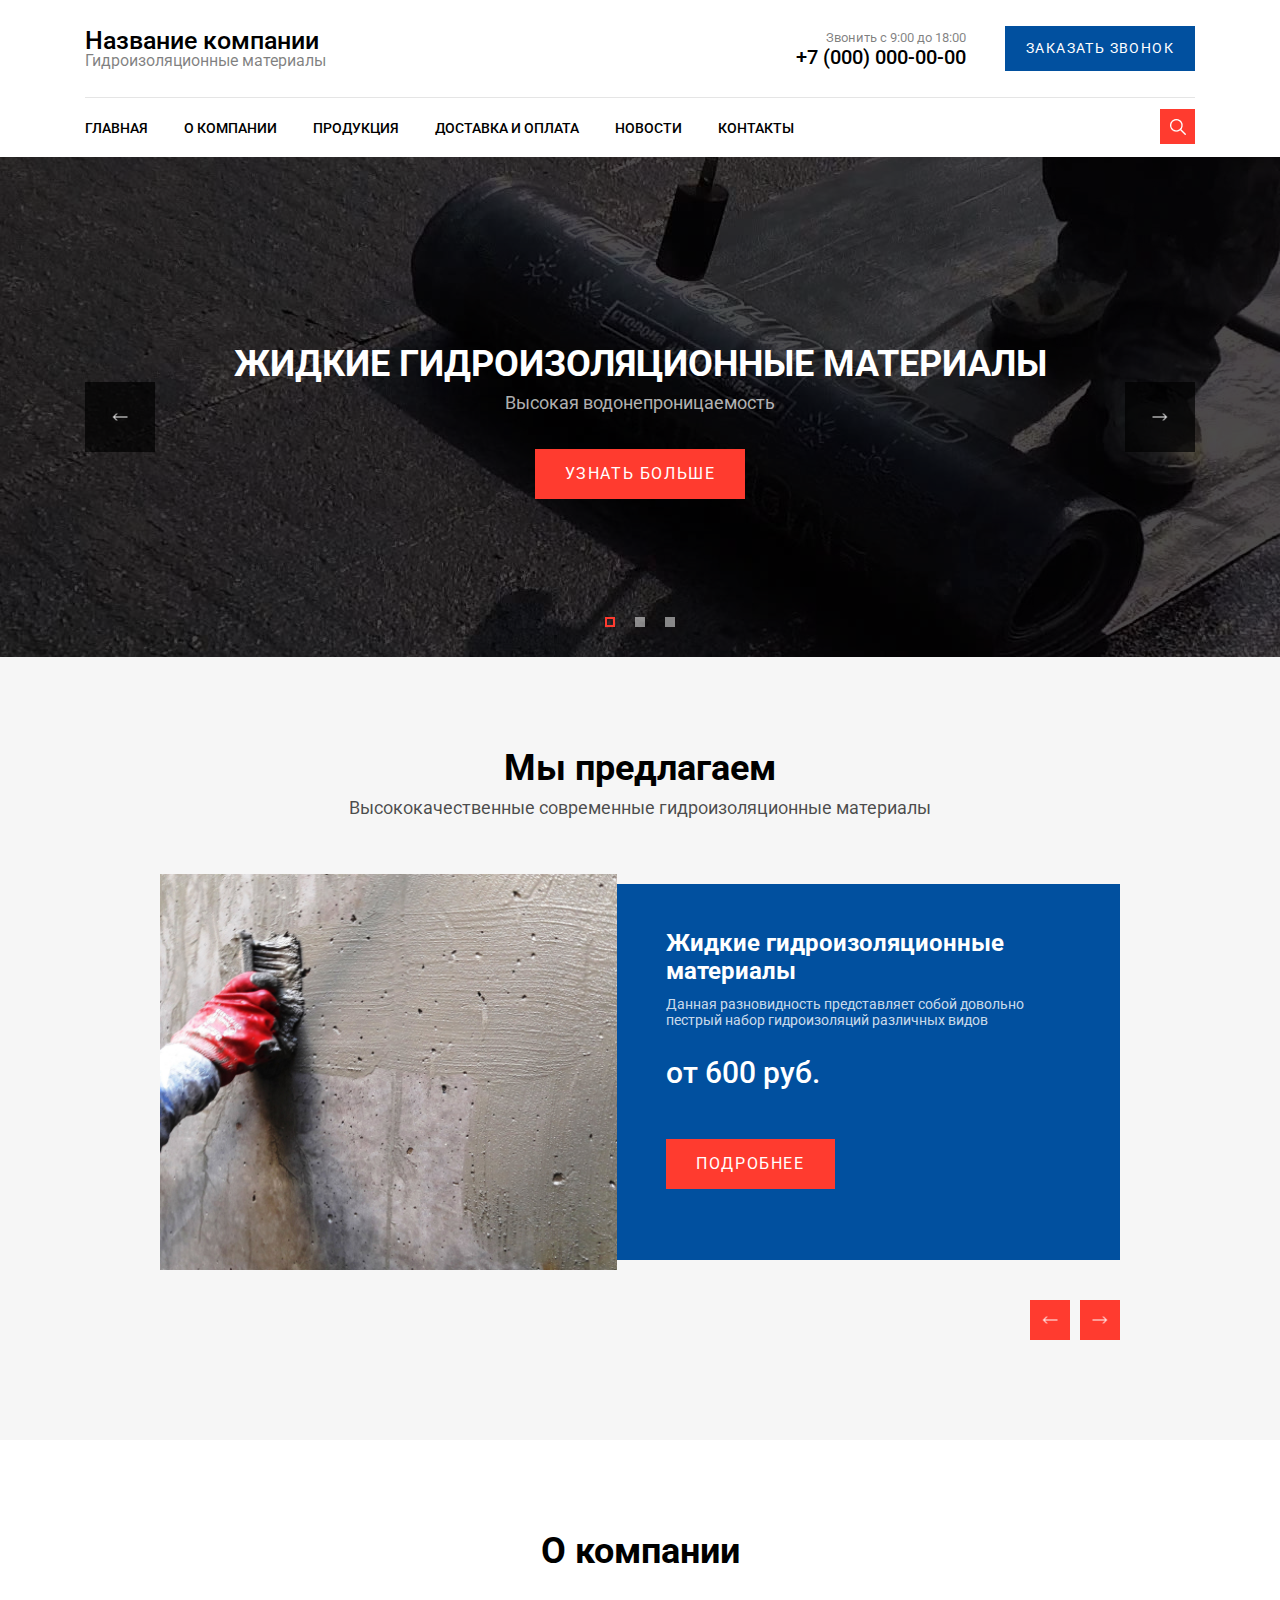
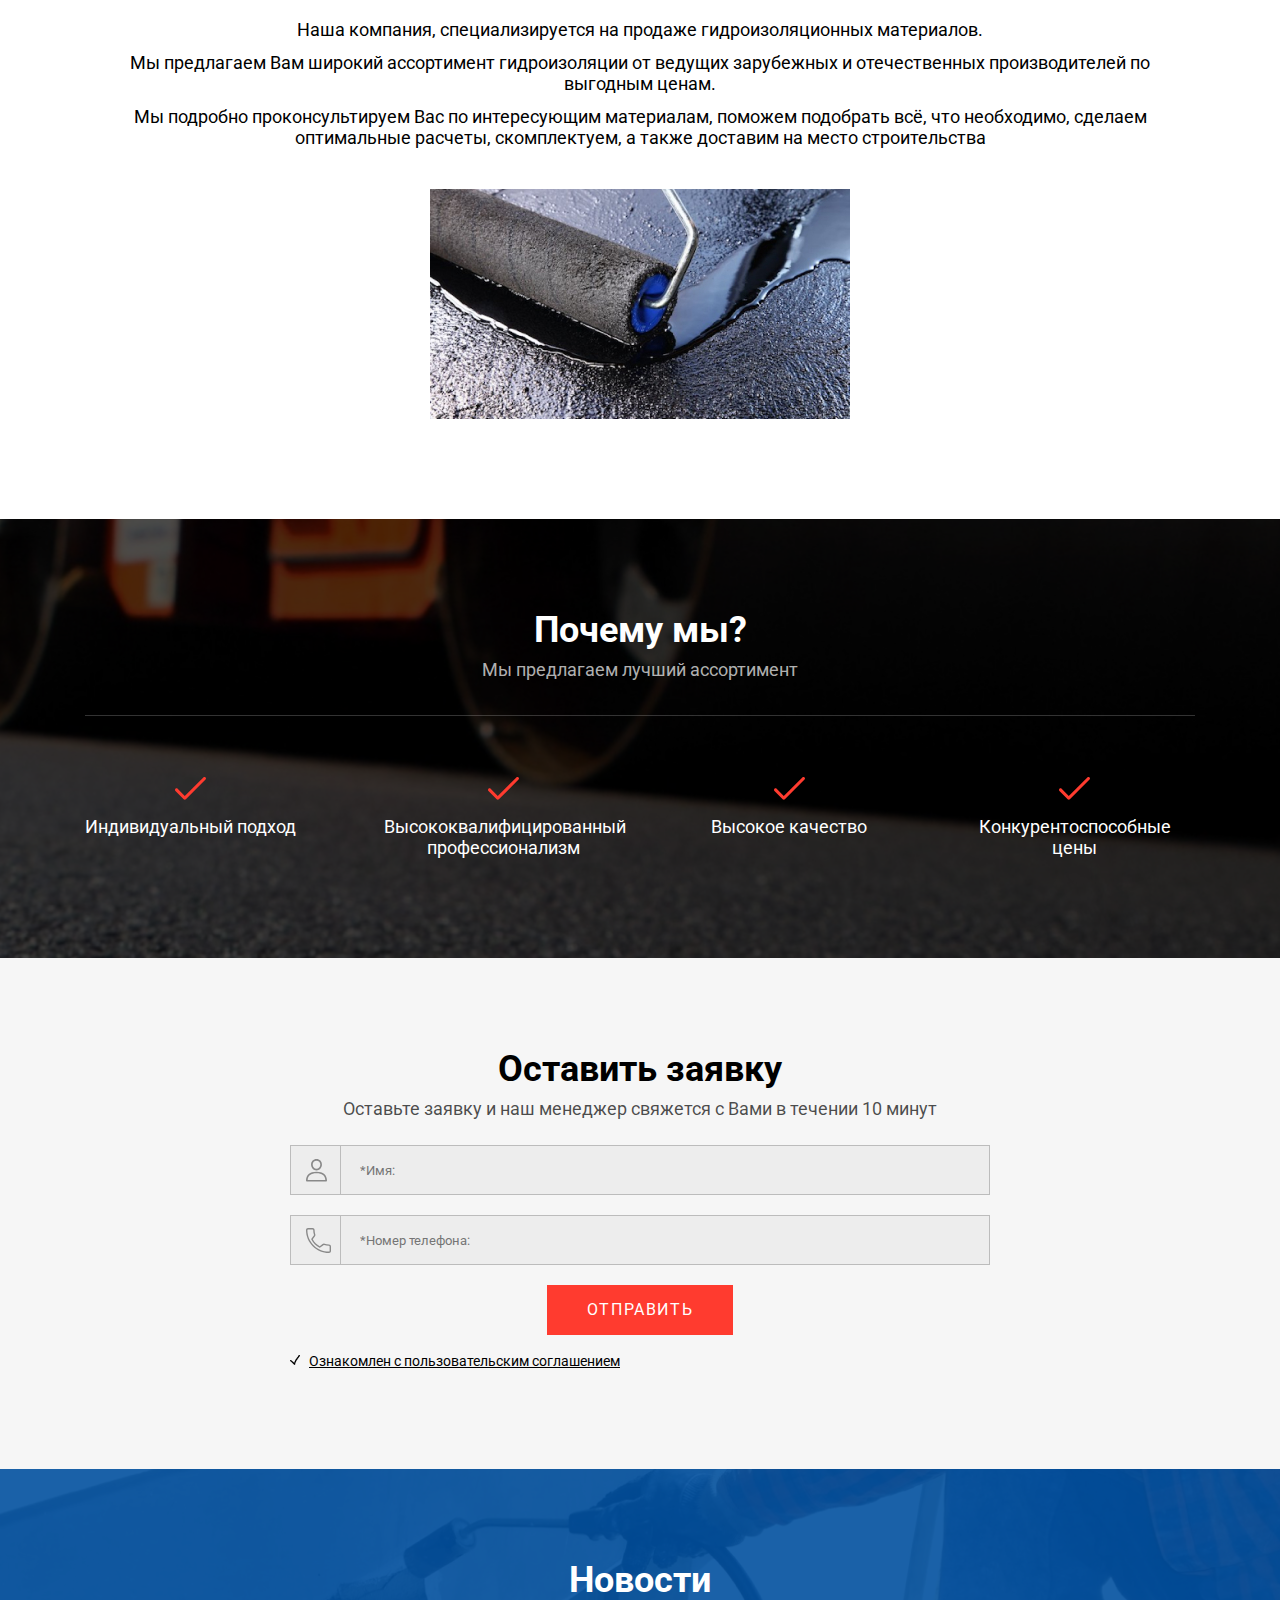
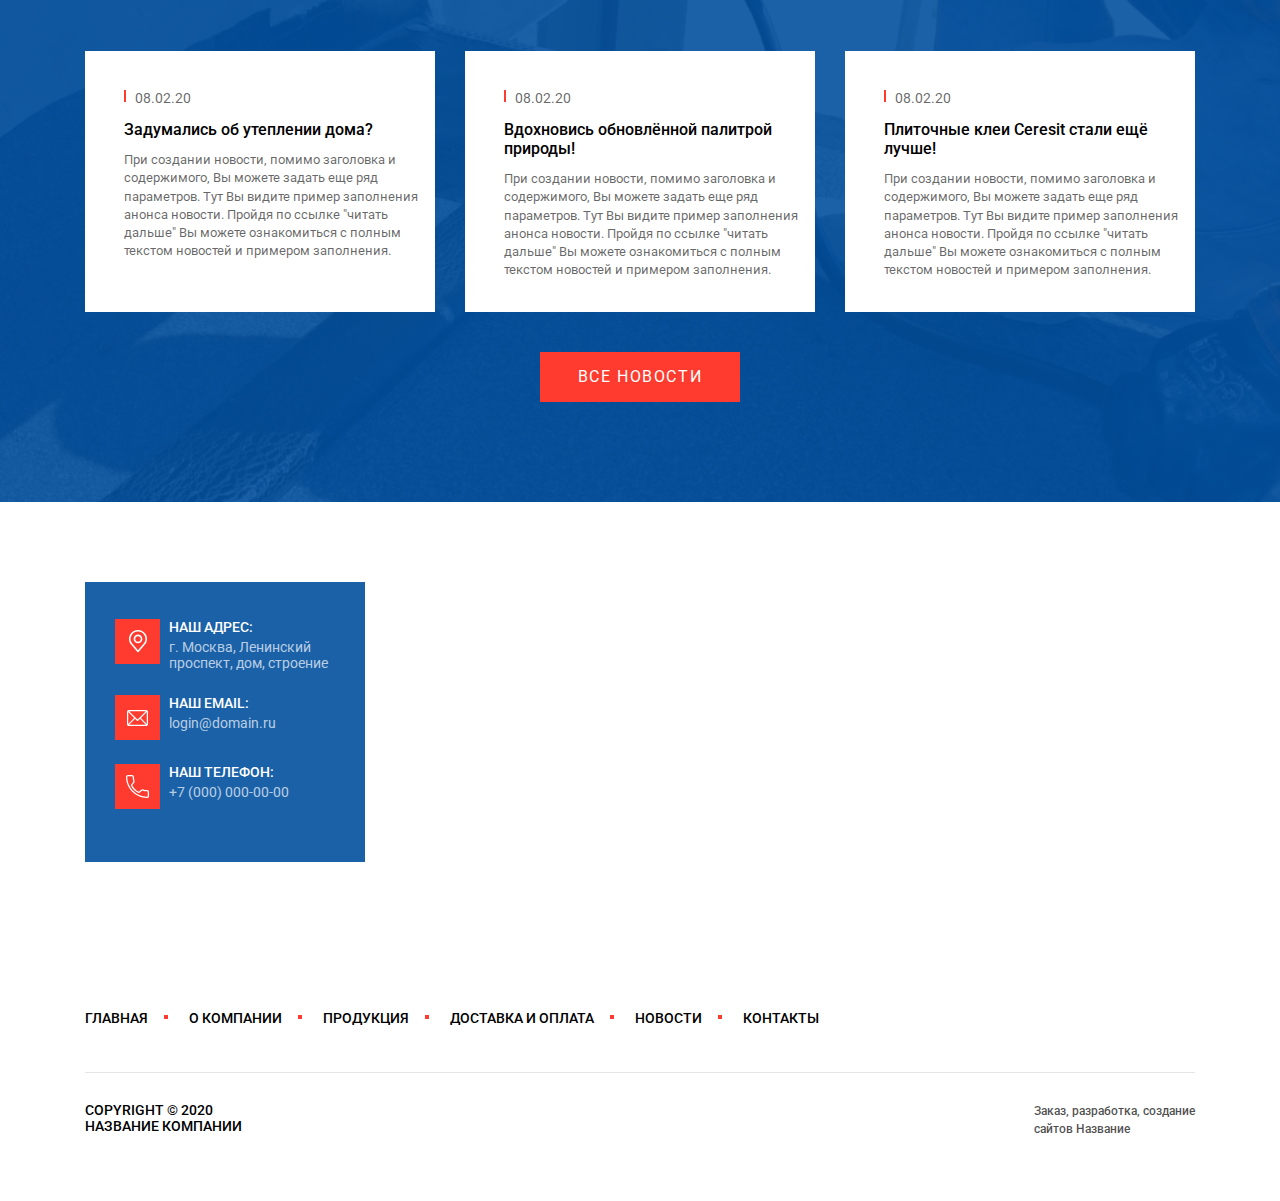
<file: index.html>
<!DOCTYPE html>
<html lang="en">

<head>
  <meta charset="UTF-8">
  <meta name="viewport" content="width=device-width, initial-scale=1.0">
  <title>Назавание компании</title>
  <link rel="stylesheet" href="css/style.css">
</head>

<body>

  <header class="header">
    <div class="header__body">

      <div class="header__top">
        <div class="container">
          <div class="header__wrap">
            <a href="index.html" class="header__logo">
              Название компании
              <span>Гидроизоляционные материалы</span>
            </a>
            <div class="header__phone">
              <span>Звонить с 9:00 до 18:00</span>
              <a href="tel:+">+7 (000) 000-00-00</a>
            </div>
            <div class="header__callback">
              <a class="callback-link" href="#">заказать звонок</a>
            </div>
          </div>
        </div>
      </div>

      <nav class="header__nav">
        <div class="container">
          <div class="nav__wrap">

            <div class="toggle">
              <span></span>
            </div>

            <!-- Menu -->
            <div class="header__menu">
              <span class="menu-close"></span>

              <ul class="menu">
                <li><a href="#">Главная</a></li>
                <li><a href="#">О компании</a></li>
                <li class="menu-item-has-children" ><a href="#">Продукция</a>
                  <ul class="sub-menu">
                    <li class="menu-item-has-children"><a href='#'>Рулонные гидроизоляционные материалы</a>
                      <ul class="sub-menu">
                        <li><a href='#'>Еврорубероид ХПП 2,5</a></li>
                        <li><a href='#'>Еврорубероид ХКП 3,5 гранулят</a></li>
                        <li><a href='#'>Бикрост ХКП 4,0 сланец</a></li>
                        <li><a href='#'>Полибуд ХКП 3,5 сланец</a></li>
                      </ul>
                    </li>
                    <li><a href='#'>Пленочная гидроизоляция</a></li>
                    <li><a href='#'>Гидроизоляционные материалы на основемастик</a></li>
                    <li><a href='#'>Жидкие гидроизоляционные материалы</a></li>
                    <li><a href='#'>Порошковые гидроизоляционные материалы</a></li>
                  </ul>
                </li>
                <li><a href="#">Доставка и оплата</a></li>
                <li><a href="#">Новости</a></li>
                <li><a href="#">Контакты</a></li>
              </ul>
              
            </div>
            
            <!-- Search -->
            <div class="header__search search-box">
              <div class="search-box__wrap">
                <input type="text" name="q" class="input-search" placeholder="Поиск" />
                <button class="search-btn" type="submit"></button>
              </div>
              <span class="search-icon"></span>
            </div>

          </div>
        </div>
      </nav>

    </div>
  </header>

  <main class="main">
    <div class="main__slider">
      <div class="main__item" style="background: url(../img/main/01.jpg) center / cover no-repeat;">
        <div class='container'>
          <h1 class="main__title">Жидкие гидроизоляционные материалы</h1>
          <p class="main__subtitle">Высокая водонепроницаемость</p>
          <a href="#" class="main__btn btn-link">Узнать больше</a>
        </div>
      </div>
      <div class="main__item" style="background: url(../img/main/01.jpg) center / cover no-repeat;">
        <div class='container'>
          <h1 class="main__title">Жидкие гидроизоляционные материалы</h1>
          <p class="main__subtitle">Высокая водонепроницаемость</p>
          <a href="#" class="main__btn btn-link">Узнать больше</a>
        </div>
      </div>
      <div class="main__item" style="background: url(../img/main/01.jpg) center / cover no-repeat;">
        <div class='container'>
          <h1 class="main__title">Жидкие гидроизоляционные материалы</h1>
          <p class="main__subtitle">Высокая водонепроницаемость</p>
          <a href="#" class="main__btn btn-link">Узнать больше</a>
        </div>
      </div>
    </div>
    <div class="main__arrows">
      <div class="container"></div>
    </div>
  </main>

  <section class="offer section">
    <div class='container'>
      <h2 class="offer__title title">Мы предлагаем</h2>
      <p class="offer__subtitle subtitle">Высококачественные современные гидроизоляционные материалы</p>
      <div class="offer__body">

        <!-- Offer Slide -->
        <div class="offer__slide">
          <!-- offer slide 1 -->
          <div class="offer__item">
            <div class="offer__img"><img src="/img/offer/01.jpg" alt="" /></div>
            <div class="offer__content">
              <h3 class="offer__name">Жидкие гидроизоляционные
                материалы</h3>
              <p class="offer__desc">Данная разновидность представляет собой довольно пестрый набор гидроизоляций
                различных видов</p>
              <span class="offer__price">от 600 руб.</span>
              <div class="offer__btn btn-link">подробнее</div>
            </div>
          </div>
          <!-- offer slide 2 -->
          <div class="offer__item">
            <div class="offer__img"><img src="/img/offer/01.jpg" alt="" /></div>
            <div class="offer__content">
              <h3 class="offer__name">Жидкие гидроизоляционные
                материалы</h3>
              <p class="offer__desc">Данная разновидность представляет собой довольно пестрый набор гидроизоляций
                различных видов</p>
              <span class="offer__price">от 600 руб.</span>
              <div class="offer__btn btn-link">подробнее</div>
            </div>
          </div>
          <!-- offer slide 3 -->
          <div class="offer__item">
            <div class="offer__img"><img src="/img/offer/01.jpg" alt="" /></div>
            <div class="offer__content">
              <h3 class="offer__name">Жидкие гидроизоляционные
                материалы</h3>
              <p class="offer__desc">Данная разновидность представляет собой довольно пестрый набор гидроизоляций
                различных видов</p>
              <span class="offer__price">от 600 руб.</span>
              <div class="offer__btn btn-link">подробнее</div>
            </div>
          </div>
        </div>
        <div class="offer__arrows"></div>
      </div>
    </div>
  </section>

  <section class="company section">
    <div class='container'>
      <div class="company__title title">О компании</div>
      <div class="company__body">
        <div class="company__text">
          <p>Наша компания, специализируется на продаже гидроизоляционных материалов.</p>
          <p>Мы предлагаем Вам широкий ассортимент гидроизоляции от ведущих зарубежных и отечественных производителей по
            выгодным ценам.</p>
          <p>Мы подробно проконсультируем Вас по интересующим материалам, поможем подобрать всё, что необходимо, сделаем
            оптимальные расчеты, скомплектуем, а также доставим на место строительства</p>
        </div>
        <div class="company__img">
          <img src="/img/company.jpg" alt="" />
        </div>
      </div>
    </div>
  </section>

  <section class="why-we section">
    <div class='container'>
      <h2 class="why-we__title title">Почему мы?</h2>
      <p class="why-we__subtitle subtitle">Мы предлагаем лучший ассортимент</p>
      <div class="why-we__body">

        <div class="why-we__features">
          <div class="why-we__item">
            <div class="why-we__icon">
              <img src="img/icon/vector.svg" alt="" class="why-we__icon">
            </div>
            <div class="why-we__text">
              Индивидуальный подход
            </div>
          </div>
          <div class="why-we__item">
            <div class="why-we__icon">
              <img src="img/icon/vector.svg" alt="" class="why-we__icon">
            </div>
            <div class="why-we__text">
              Высококвалифицированный
              профессионализм
            </div>
          </div>
          <div class="why-we__item">
            <div class="why-we__icon">
              <img src="img/icon/vector.svg" alt="" class="why-we__icon">
            </div>
            <div class="why-we__text">
              Высокое качество
            </div>
          </div>
          <div class="why-we__item">
            <div class="why-we__icon">
              <img src="img/icon/vector.svg" alt="" class="why-we__icon">
            </div>
            <div class="why-we__text">
              Конкурентоспособные
              цены
            </div>
          </div>
        </div>
      </div>
    </div>
  </section>

  <section class="form section">
    <div class='container'>
      <h2 class="form__title title">Оставить заявку</h2>
      <p class="form__subtitle subtitle">Оставьте заявку и наш менеджер свяжется с Вами в течении 10 минут</p>
      <div class="form__body">
        <form action="#">

          <div class="form__wrap">
            <input class="input-name" type="text" name="user-name" placeholder="*Имя:" required>
          </div>
          <div class="form__wrap">
            <input class="input-phone" type="tel" name="user-phone" placeholder="*Номер телефона:" required>
          </div>
          <button type="submit" class="form__btn btn-link">Отправить</button>
          <div class="check">Ознакомлен с пользовательским соглашением
            <input type="checkbox" value="1" name="check" checked />
          </div>
        </form>
      </div>
    </div>
  </section>

  <section class="news section">
    <div class='container'>
      <h2 class="news__title title">Новости</h2>
      <div class="news__body">
        <div class="news__wrap">
          <div class="news__item">
            <div class="news__date">08.02.20</div>
            <div class="news__name">Задумались об утеплении дома?</div>
            <div class="news__desc">
              При создании новости, помимо заголовка и содержимого, Вы можете задать еще ряд параметров. Тут Вы видите
              пример заполнения анонса новости. Пройдя по ссылке "читать дальше" Вы можете ознакомиться с полным текстом
              новостей и примером заполнения.
            </div>
          </div>
          <div class="news__item">
            <div class="news__date">08.02.20</div>
            <div class="news__name">Вдохновись обновлённой палитрой природы!</div>
            <div class="news__desc">
              При создании новости, помимо заголовка и содержимого, Вы можете задать еще ряд параметров. Тут Вы видите
              пример заполнения анонса новости. Пройдя по ссылке "читать дальше" Вы можете ознакомиться с полным текстом
              новостей и примером заполнения.
            </div>
          </div>
          <div class="news__item">
            <div class="news__date">08.02.20</div>
            <div class="news__name">Плиточные клеи Ceresit стали
              ещё лучше!
            </div>
            <div class="news__desc">
              При создании новости, помимо заголовка и содержимого, Вы можете задать еще ряд параметров. Тут Вы видите
              пример заполнения анонса новости. Пройдя по ссылке "читать дальше" Вы можете ознакомиться с полным текстом
              новостей и примером заполнения.
            </div>
          </div>
        </div>
        <a class="news__btn btn-link">Все новости</a>
      </div>
    </div>
    </div>
  </section>

  <section class="contacts">
    <div class='container'>
      <div class="contacts__body">
        <div class="contacts__block">
          <div class="contacts__item">
            <span class="contacts__icon"><img src="/img/icon/loc.svg" alt="" /></span>
            <div class="contacts__content">
              <div class="contacts__title">НАШ АДРЕС:</div>
              <div class="contacts__desc">г. Москва, Ленинский проспект, дом, строение</div>
            </div>
          </div>
          <div class="contacts__item">
            <span class="contacts__icon"><img src="/img/icon/mail.svg" alt="" /></span>
            <div class="contacts__content">
              <div class="contacts__title">НАШ EMAIL:</div>
              <div class="contacts__desc"><a href="mailto:">login@domain.ru</a></div>
            </div>
          </div>
          <div class="contacts__item">
            <span class="contacts__icon"><img src="/img/icon/phone.svg" alt="" /></span>
            <div class="contacts__content">
              <div class="contacts__title">НАШ ТЕЛЕФОН:</div>
              <div class="contacts__desc"><a href="tel:+">+7 (000) 000-00-00</a></div>
            </div>
          </div>
        </div>
      </div>

    </div>
    <div class="maps">
      <iframe
        src="https://www.google.com/maps/embed?pb=!1m14!1m12!1m3!1d4008.029310159179!2d37.53756126775496!3d55.6815057444892!2m3!1f0!2f0!3f0!3m2!1i1024!2i768!4f13.1!5e0!3m2!1sru!2sru!4v1581430365404!5m2!1sru!2sru"
        width="100%" height="450" frameborder="0" style="border:0;" allowfullscreen="false"></iframe>
    </div>
  </section>

  <footer class="footer">
    <div class='container'>
      <div class="footer__body">
        <nav class="footer__nav">
          <ul class="footer__menu">
            <li><a href="#">Главная</a></li>
            <li><a href="#">О компании</a></li>
            <li><a href="#">Продукция</a></li>
            <li><a href="#">Доставка и оплата</a></li>
            <li><a href="#">Новости</a></li>
            <li><a href="#">Контакты</a></li>
          </ul>
        </nav>
        <div class="footer__bootom">
          <div class="footer__wrap">
            <div class="footer__copy">
              <span>COPYRIGHT © 2020</span>
              <a href="/" class="footer__logo">НАЗВАНИЕ КОМПАНИИ</a>
            </div>
            <div class="footer__dev">
              <a href="#">Заказ, разработка, создание<br>
                сайтов Название</a>
            </div>
          </div>
        </div>
      </div>
    </div>
  </footer>

  <div class="scroll-up">
    <div class="container">
      <div id="toTop" class="arrow-up">
        <img src="/img/icon/up-scroll.svg" alt="" />
      </div>
    </div>
  </div>

  <div class="overlay js-overlay-campaign">
    <div class="popup js-popup-campaign">
      <h3 class="popup__title">Заказать звонок</h3>
      <form class="popup__form">
        <label>
          Ваше имя: <span>*</span>
          <input class="input-name" type="text" name="user-name" required>
        </label>
        <label for="Телефон: *">
          Телефон: <span>*</span>
          <input class="input-phone" type="tel" name="user-phone" required>
        </label>
        <div class="check">Ознакомлен с пользовательским соглашением
          <input type="checkbox" value="1" name="check" checked />
        </div>
        <button type="submit" class="popup__btn btn-link">Отправить</button>
      </form>
      <div class="close-popup js-close-campaign"></div>
    </div>
  </div>


  <script src="https://ajax.googleapis.com/ajax/libs/jquery/3.4.1/jquery.min.js"></script>
  <script src="js/slick.min.js"></script>
  <script src="js/scripts.js"></script>

</body>

</html>
</file>
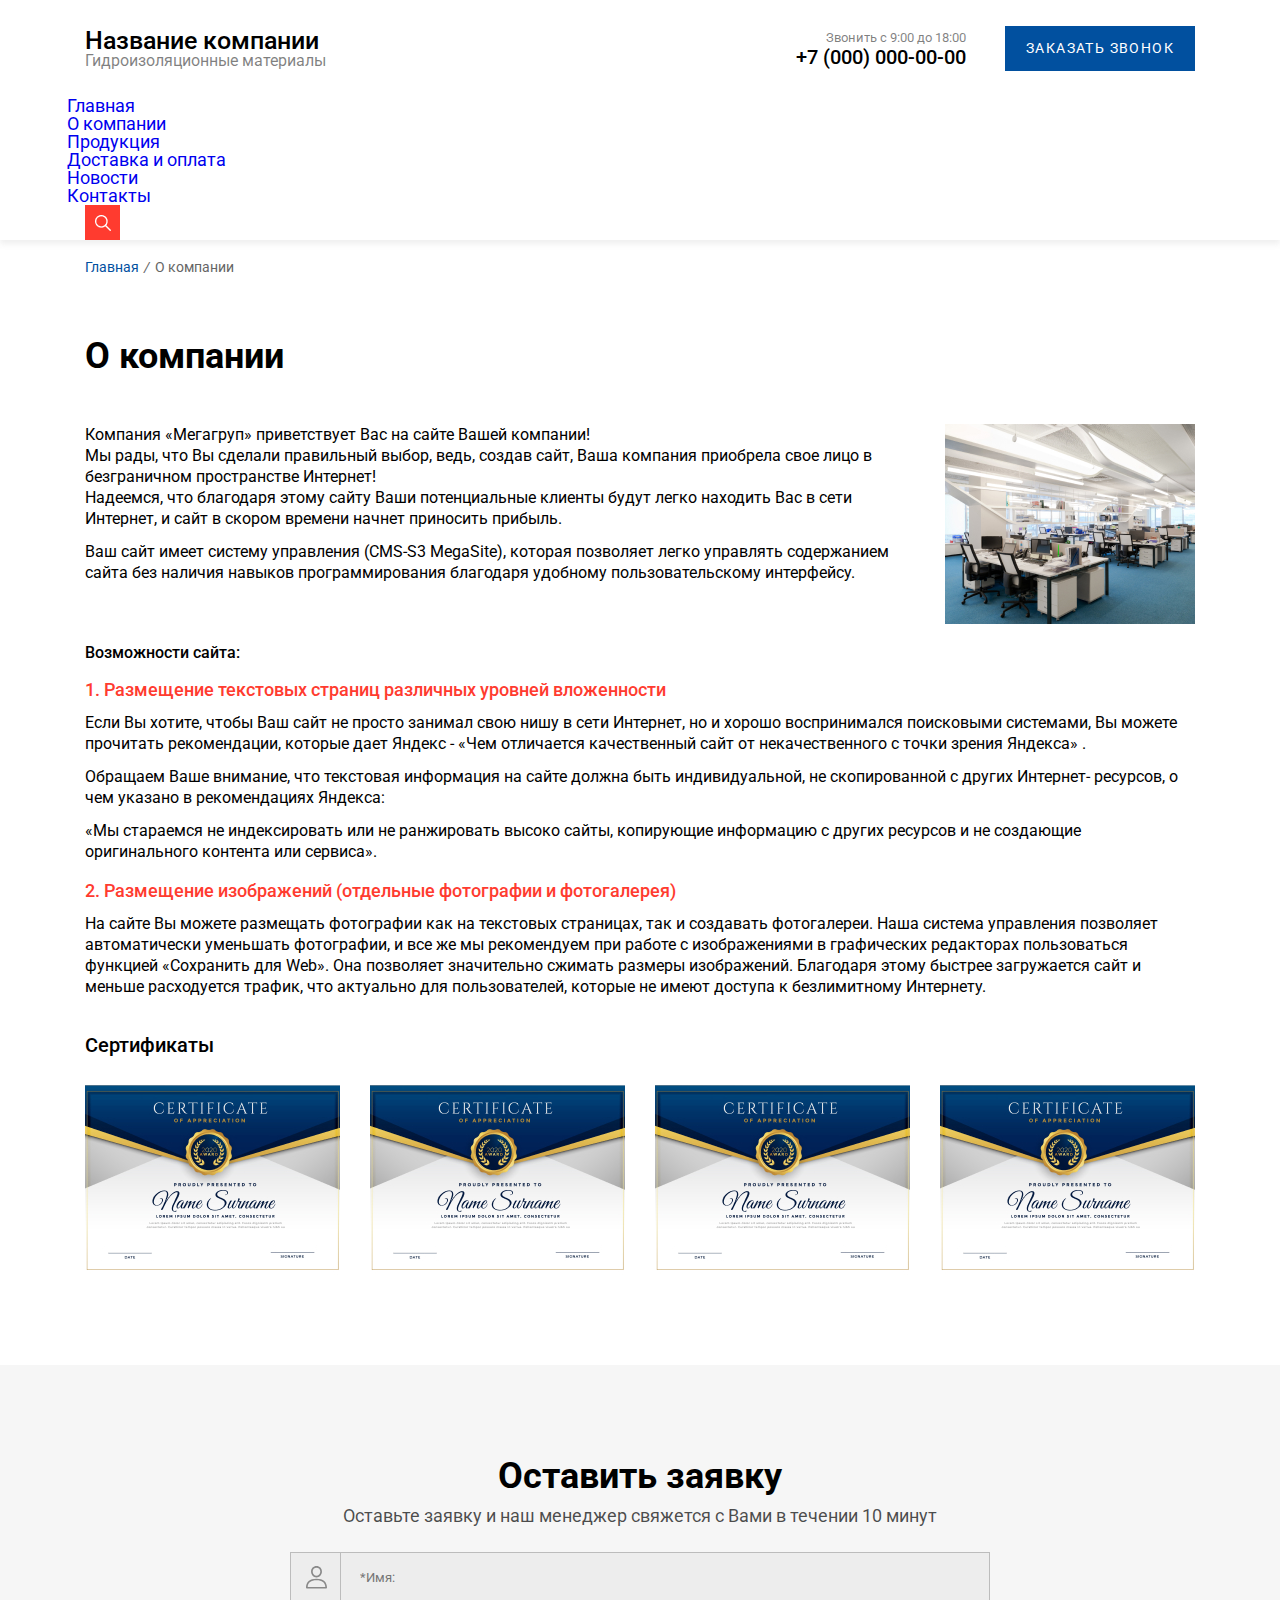
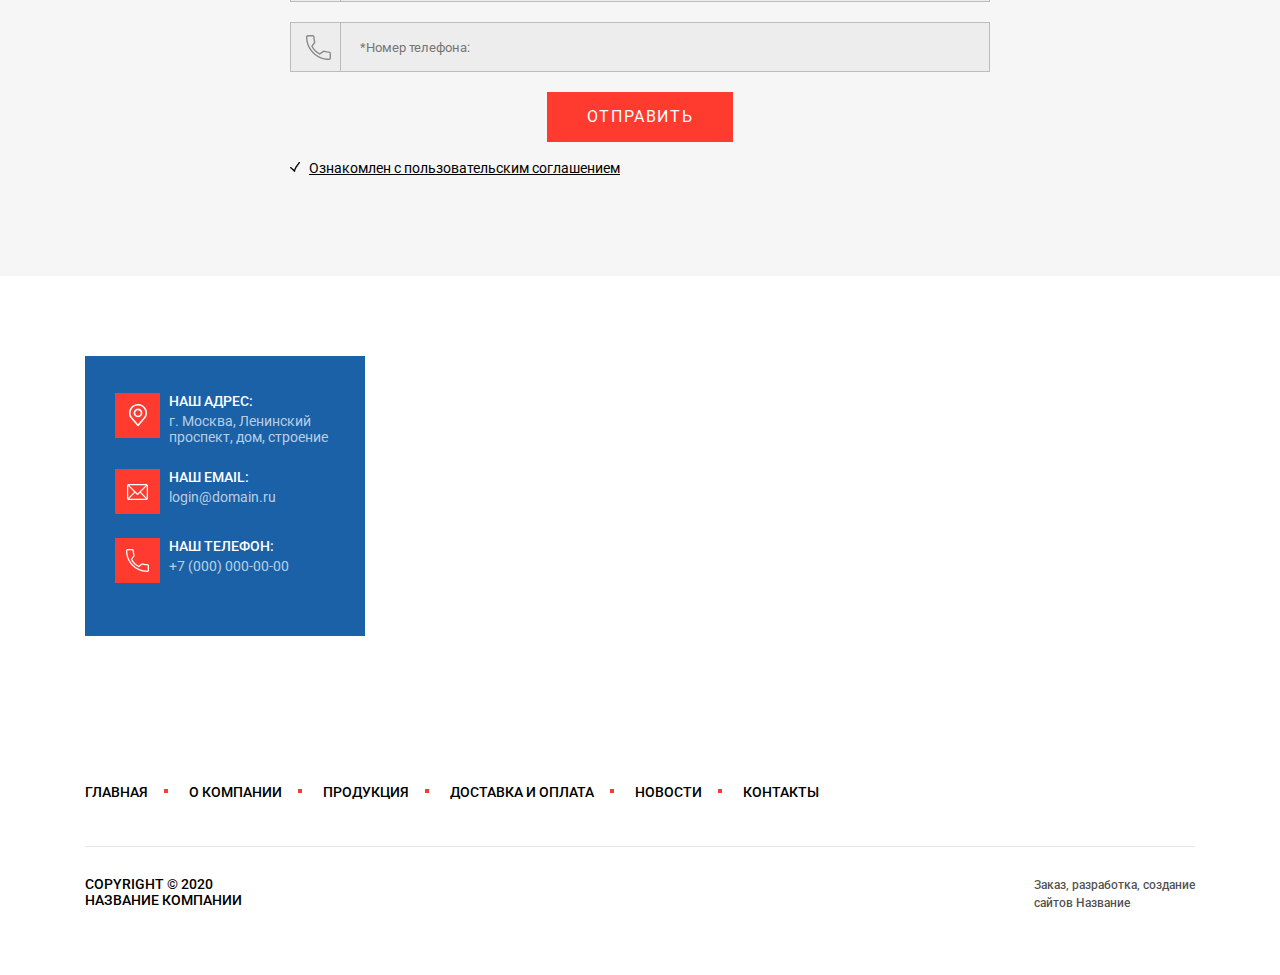
<file: company-page.html>
<!DOCTYPE html>
<html lang="en">

<head>
  <meta charset="UTF-8">
  <meta name="viewport" content="width=device-width, initial-scale=1.0">
  <title>Назавание компании</title>
  <link rel="stylesheet" href="css/style.css">
</head>

<body>

  <header class="header">

    <div class="header__body">
      <div class="header__top">
        <div class="container">
          <div class="header__wrap">
            <a href="index.html" class="header__logo">
              Название компании
              <span>Гидроизоляционные материалы</span>
            </a>
            <div class="header__phone">
              <span>Звонить с 9:00 до 18:00</span>
              <a href="tel:+">+7 (000) 000-00-00</a>
            </div>
            <div class="header__callback">
              <a class="callback-link" href="#">заказать звонок</a>
            </div>
          </div>
        </div>
      </div>
      <nav class="header__nav">
        <div class="container">
          <div class="header__nav_wrap">
            <div class="toggle"><span></span></div>
            <ul class="header__menu">
              <li><a href="#">Главная</a></li>
              <li><a href="#">О компании</a></li>
              <li><a href="#">Продукция</a></li>
              <li><a href="#">Доставка и оплата</a></li>
              <li><a href="#">Новости</a></li>
              <li><a href="#">Контакты</a></li>
            </ul>
            <div class="header__search search-box">
              <div class="search-box__wrap">
                <input type="text" name="q" class="input-search" placeholder="Поиск" />
                <button class="search-btn" type="submit"></button>
              </div>
              <span class="search-icon"></span>
            </div>
          </div>
        </div>
      </nav>
    </div>
  </header>

  <div class="breadcrumb">
    <div class="container">
      <div class="breadcrumb__item">
        <a class="breadcrumb__link" href="/index.php">Главная</a>
      </div>
      <div class="breadcrumb__item"><i>/</i>
        О компании
      </div>
    </div>
  </div>

  <section class="page__wrapper">
    <div class='container'>
      
      <!-- .company-page -->
      <div class="company-page page">
        <div class="page__title">О компании</div>
        <div class="page__body">
          <div class="page__content">
            <div class="page__content_text">
              <p>Компания «Мегагруп» приветствует Вас на сайте Вашей компании! <br>
                Мы рады, что Вы сделали правильный выбор, ведь, создав сайт, Ваша компания приобрела свое лицо
                в безграничном пространстве Интернет! <br>
                Надеемся, что благодаря этому сайту Ваши потенциальные клиенты будут легко находить Вас в сети Интернет,
                и сайт в скором
                времени начнет приносить прибыль.</p>
              <p>Ваш сайт имеет систему управления (CMS-S3 MegaSite), которая позволяет легко управлять содержанием
                сайта
                без наличия навыков программирования благодаря удобному пользовательскому интерфейсу.</p>
            </div>
            <div class="page__content_img">
              <img src="/img/page-company.jpg" alt="" />
            </div>
          </div>
          <div class="page__options">
            <div class="options__text">Возможности сайта:</div>
            <h5 class="options__title">1. Размещение текстовых страниц различных уровней вложенности</h5>
            <p>Если Вы хотите, чтобы Ваш сайт не просто занимал свою нишу в сети Интернет, но и хорошо воспринимался
              поисковыми системами,
              Вы можете прочитать рекомендации, которые дает Яндекс - «Чем отличается качественный сайт от
              некачественного с точки зрения
              Яндекса» .</p>
            <p>Обращаем Ваше внимание, что текстовая информация на сайте должна быть индивидуальной, не скопированной
              с других Интернет-
              ресурсов, о чем указано в рекомендациях Яндекса:</p>
            <p>«Мы стараемся не индексировать или не ранжировать высоко сайты, копирующие информацию с других ресурсов
              и не создающие оригинального контента или сервиса».</p>
            <h5 class="options__title">2. Размещение изображений (отдельные фотографии и фотогалерея)</h5>
            <p>На сайте Вы можете размещать фотографии как на текстовых страницах, так и создавать фотогалереи. Наша
              система управления позволяет автоматически уменьшать фотографии, и все же мы рекомендуем при работе с
              изображениями в графических редакторах пользоваться функцией «Сохранить для Web». Она позволяет
              значительно сжимать размеры изображений. Благодаря этому быстрее загружается сайт и меньше расходуется
              трафик, что актуально для пользователей, которые не имеют доступа к безлимитному Интернету.</p>
          </div>
          <div class="company-page__cert">
            <div class="cert__title">Сертификаты</div>
            <div class="cert__wrap">
              <div class="cert__item">
                <img src="/img/certificate/01.jpg" alt="" />
              </div>
              <div class="cert__item">
                <img src="/img/certificate/02.jpg" alt="" />
              </div>
              <div class="cert__item">
                <img src="/img/certificate/01.jpg" alt="" />
              </div>
              <div class="cert__item">
                <img src="/img/certificate/02.jpg" alt="" />
              </div>
            </div>
          </div>
        </div>
      </div>
      <!-- /.company-page/ -->

    </div>
  </section>



  <!-- Footer.php -->

  <section class="form section">
    <div class='container'>
      <h2 class="form__title title">Оставить заявку</h2>
      <p class="form__subtitle subtitle">Оставьте заявку и наш менеджер свяжется с Вами в течении 10 минут</p>
      <div class="form__body">
        <form action="#">

          <div class="form__wrap">
            <input class="input-name" type="text" name="user-name" placeholder="*Имя:" required>
          </div>
          <div class="form__wrap">
            <input class="input-phone" type="tel" name="user-phone" placeholder="*Номер телефона:" required>
          </div>
          <button type="submit" class="form__btn btn-link">Отправить</button>
          <div class="check">Ознакомлен с пользовательским соглашением
            <input type="checkbox" value="1" name="check" checked />
          </div>
        </form>
      </div>
    </div>
  </section>


  <section class="contacts">
    <div class='container'>
      <div class="contacts__body">
        <div class="contacts__block">
          <div class="contacts__item">
            <span class="contacts__icon"><img src="/img/icon/loc.svg" alt="" /></span>
            <div class="contacts__content">
              <div class="contacts__title">НАШ АДРЕС:</div>
              <div class="contacts__desc">г. Москва, Ленинский проспект, дом, строение</div>
            </div>
          </div>
          <div class="contacts__item">
            <span class="contacts__icon"><img src="/img/icon/mail.svg" alt="" /></span>
            <div class="contacts__content">
              <div class="contacts__title">НАШ EMAIL:</div>
              <div class="contacts__desc"><a href="mailto:">login@domain.ru</a></div>
            </div>
          </div>
          <div class="contacts__item">
            <span class="contacts__icon"><img src="/img/icon/phone.svg" alt="" /></span>
            <div class="contacts__content">
              <div class="contacts__title">НАШ ТЕЛЕФОН:</div>
              <div class="contacts__desc"><a href="tel:+">+7 (000) 000-00-00</a></div>
            </div>
          </div>
        </div>
      </div>

    </div>
    <div class="maps">
      <iframe
        src="https://www.google.com/maps/embed?pb=!1m14!1m12!1m3!1d4008.029310159179!2d37.53756126775496!3d55.6815057444892!2m3!1f0!2f0!3f0!3m2!1i1024!2i768!4f13.1!5e0!3m2!1sru!2sru!4v1581430365404!5m2!1sru!2sru"
        width="100%" height="450" frameborder="0" style="border:0;" allowfullscreen="false"></iframe>
    </div>
  </section>

  <footer class="footer">
    <div class='container'>
      <div class="footer__body">
        <nav class="footer__nav">
          <ul class="footer__menu">
            <li><a href="#">Главная</a></li>
            <li><a href="#">О компании</a></li>
            <li><a href="#">Продукция</a></li>
            <li><a href="#">Доставка и оплата</a></li>
            <li><a href="#">Новости</a></li>
            <li><a href="#">Контакты</a></li>
          </ul>
        </nav>
        <div class="footer__bootom">
          <div class="footer__wrap">
            <div class="footer__copy">
              <span>COPYRIGHT © 2020</span>
              <a href="/" class="footer__logo">НАЗВАНИЕ КОМПАНИИ</a>
            </div>
            <div class="footer__dev">
              <a href="#">Заказ, разработка, создание<br>
                сайтов Название</a>
            </div>
          </div>
        </div>
      </div>
    </div>
  </footer>

  <div class="scroll-up">
    <div class="container">
      <div id="toTop" class="arrow-up">
        <img src="/img/icon/up-scroll.svg" alt="" />
      </div>
    </div>
  </div>

  <div class="overlay js-overlay-campaign">
    <div class="popup js-popup-campaign">
      <h3 class="popup__title">Заказать звонок</h3>
      <form class="popup__form">
        <label>
          Ваше имя: <span>*</span>
          <input class="input-name" type="text" name="user-name" required>
        </label>
        <label for="Телефон: *">
          Телефон: <span>*</span>
          <input class="input-phone" type="tel" name="user-phone" required>
        </label>
        <div class="check">Ознакомлен с пользовательским соглашением
          <input type="checkbox" value="1" name="check" checked />
        </div>
        <button type="submit" class="popup__btn btn-link">Отправить</button>
      </form>
      <div class="close-popup js-close-campaign"></div>
    </div>
  </div>

  <script src="https://ajax.googleapis.com/ajax/libs/jquery/3.4.1/jquery.min.js"></script>
  <script src="js/slick.min.js"></script>
  <script src="js/scripts.js"></script>

</body>

</html>
</file>
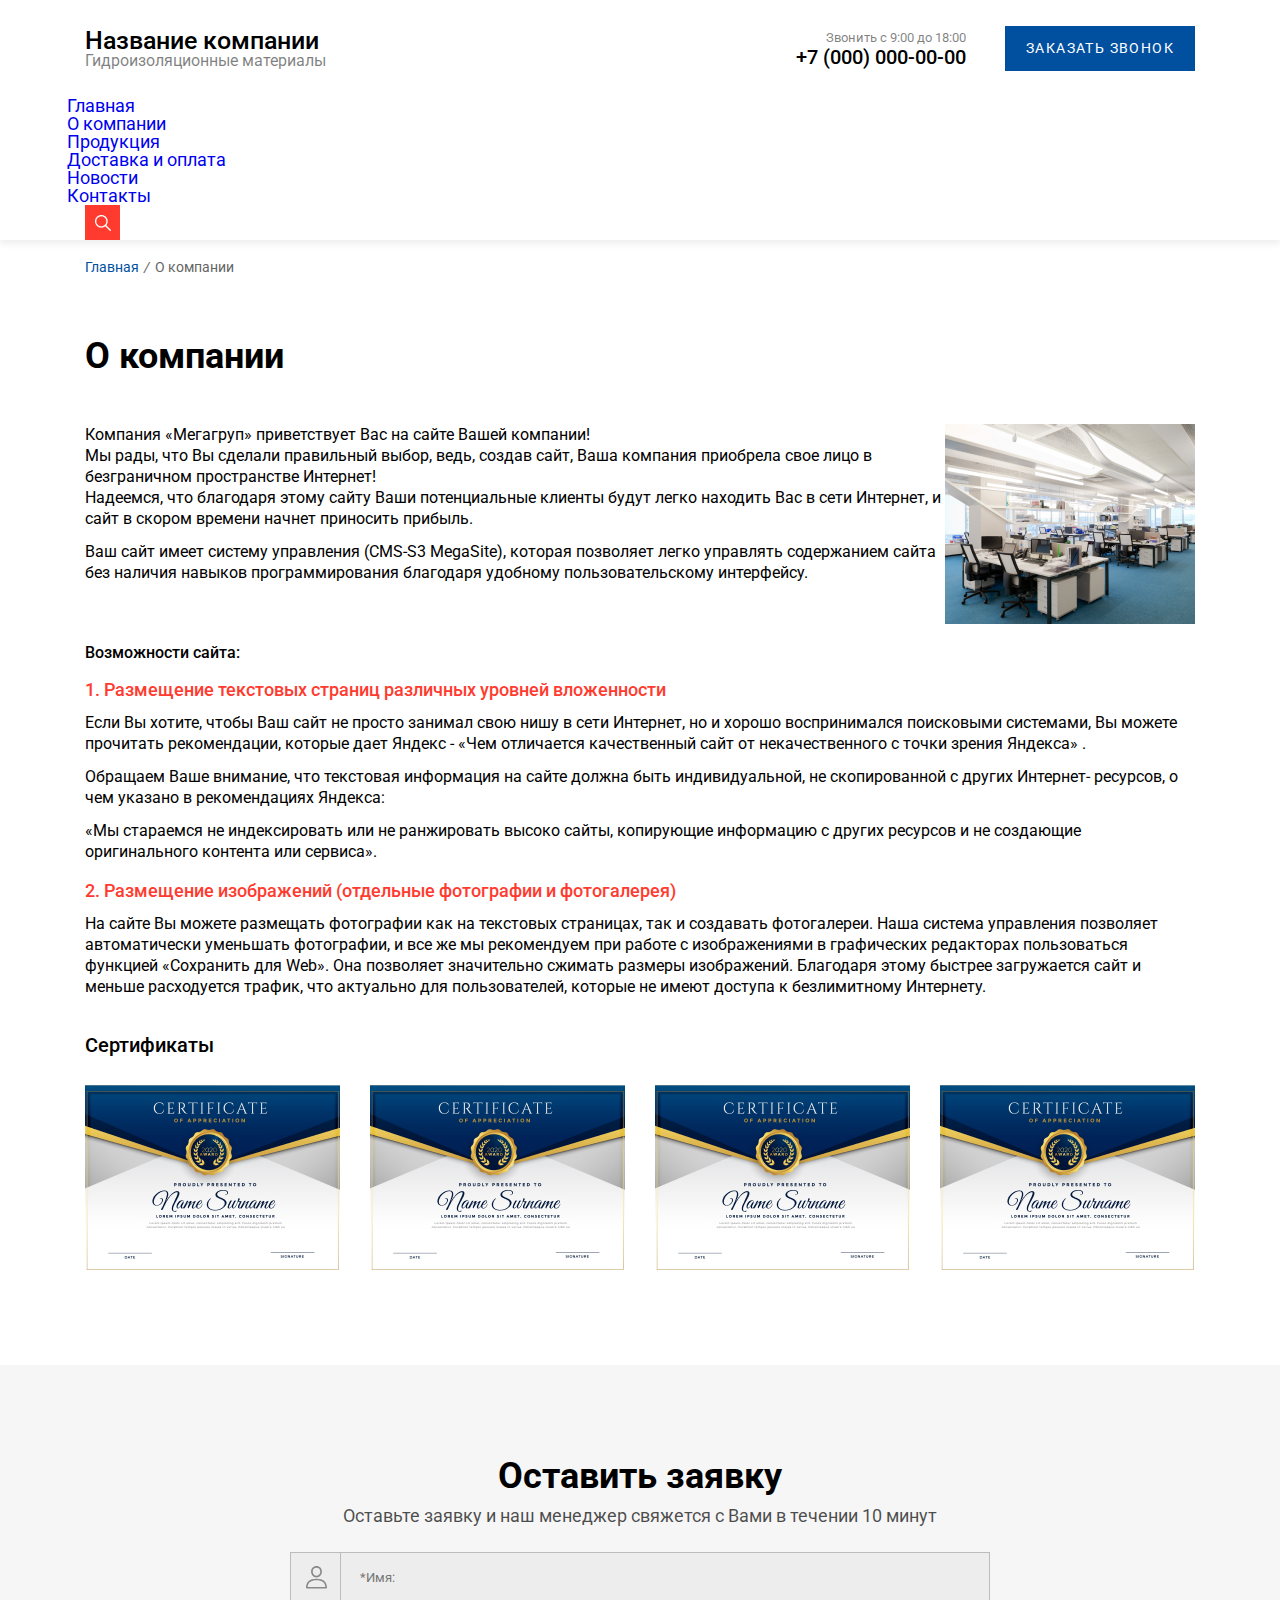
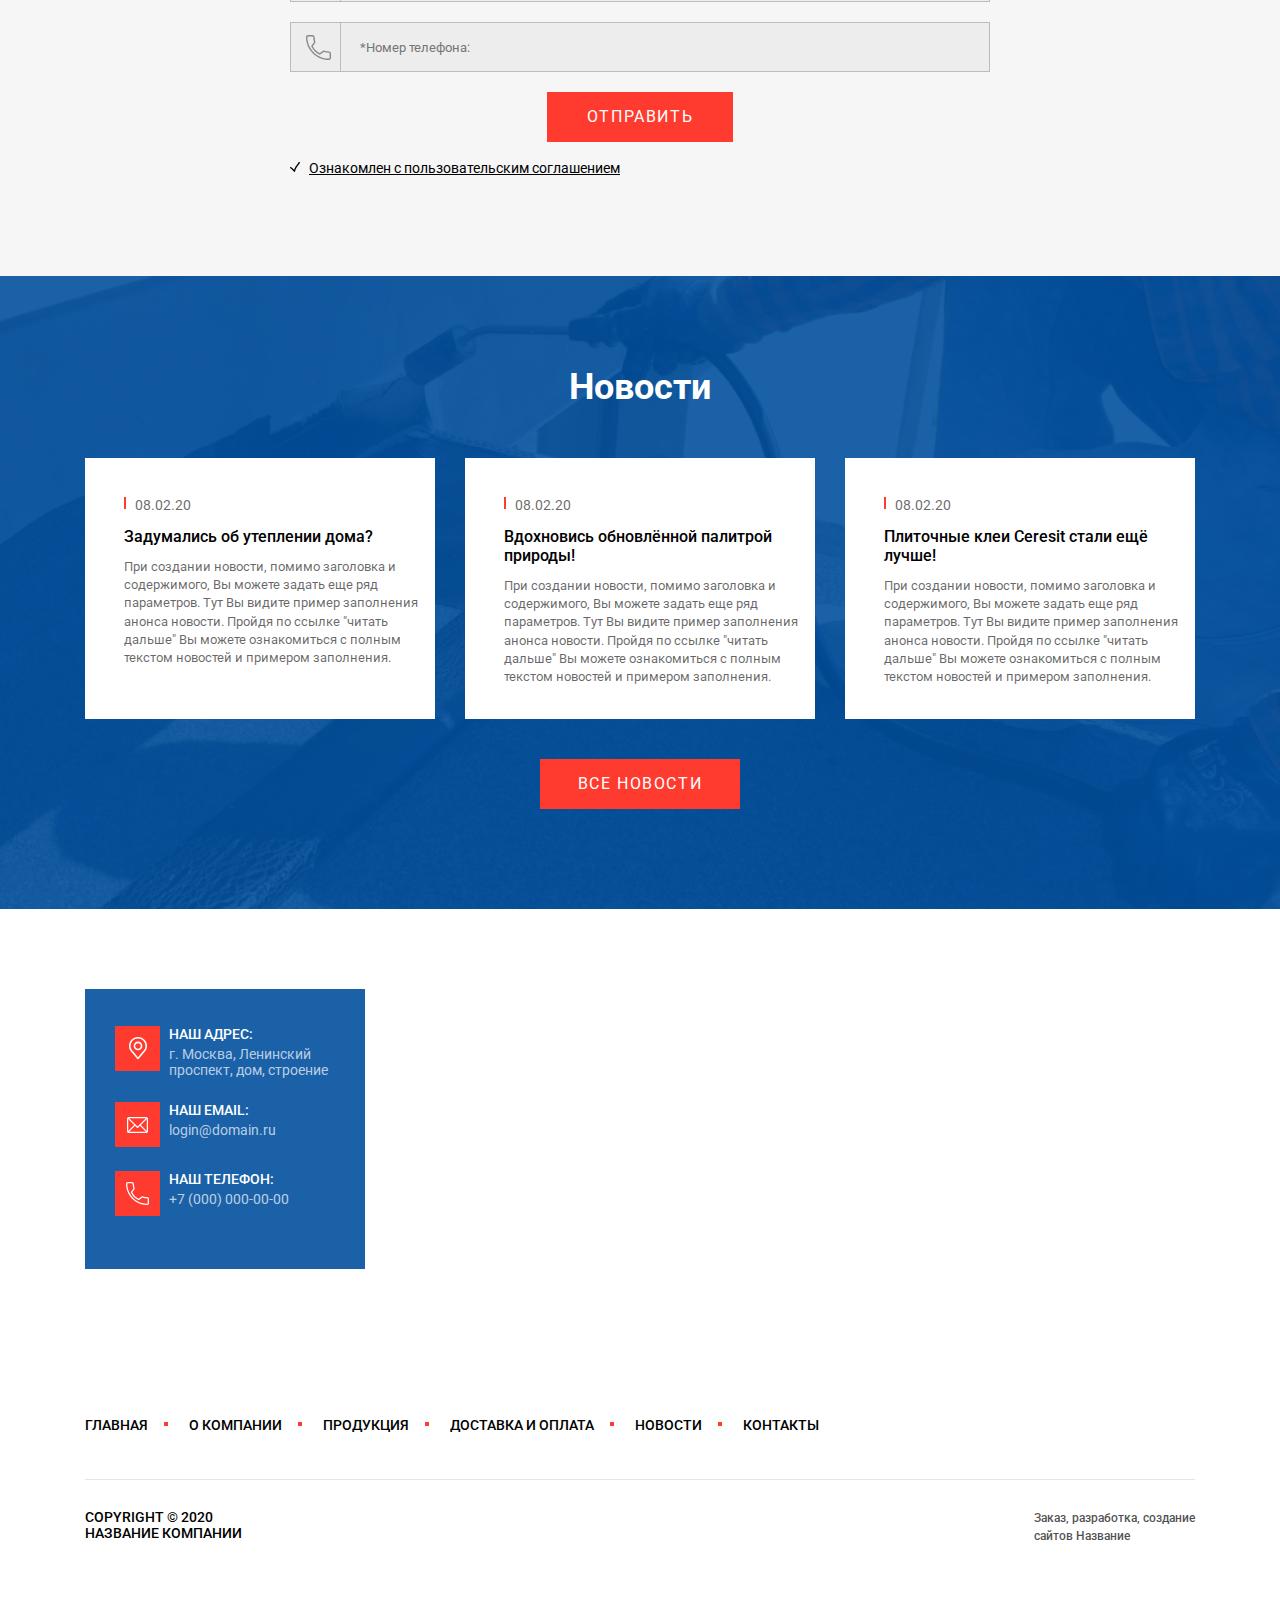
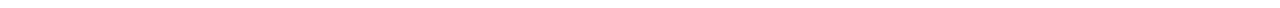
<file: company.html>
<!DOCTYPE html>
<html lang="en">

<head>
  <meta charset="UTF-8">
  <meta name="viewport" content="width=device-width, initial-scale=1.0">
  <title>Назавание компании</title>
  <link rel="stylesheet" href="css/style.css">
</head>

<body>

  <header class="header">

    <div class="header__body">
      <div class="header__top">
        <div class="container">
          <div class="header__wrap">
            <a href="index.html" class="header__logo">
              Название компании
              <span>Гидроизоляционные материалы</span>
            </a>
            <div class="header__phone">
              <span>Звонить с 9:00 до 18:00</span>
              <a href="tel:+">+7 (000) 000-00-00</a>
            </div>
            <div class="header__callback">
              <a class="callback-link" href="#">заказать звонок</a>
            </div>
          </div>
        </div>
      </div>
      <nav class="header__nav">
        <div class="container">
          <div class="header__nav_wrap">
            <div class="toggle"><span></span></div>
            <ul class="header__menu">
              <li><a href="#">Главная</a></li>
              <li><a href="#">О компании</a></li>
              <li><a href="#">Продукция</a></li>
              <li><a href="#">Доставка и оплата</a></li>
              <li><a href="#">Новости</a></li>
              <li><a href="#">Контакты</a></li>
            </ul>
            <div class="header__search search-box">
              <div class="search-box__wrap">
                <input type="text" name="q" class="input-search" placeholder="Поиск" />
                <button class="search-btn" type="submit"></button>
              </div>
              <span class="search-icon"></span>
            </div>
          </div>
        </div>
      </nav>
    </div>
  </header>

  <div class="breadcrumb">
    <div class="container">
      <div class="breadcrumb__item">
        <a class="breadcrumb__link" href="/index.php">Главная</a>
      </div>
      <div class="breadcrumb__item"><i>/</i>
        О компании
      </div>
    </div>
  </div>

  <section class="page__wrapper">
    <div class='container'>
      
      <!-- .company-page -->
      <div class="company-page page">
        <div class="page__title">О компании</div>
        <div class="page__body">
          <div class="page__content">
            <div class="company-page__text page__text">
              <p>Компания «Мегагруп» приветствует Вас на сайте Вашей компании! <br>
                Мы рады, что Вы сделали правильный выбор, ведь, создав сайт, Ваша компания приобрела свое лицо
                в безграничном пространстве Интернет! <br>
                Надеемся, что благодаря этому сайту Ваши потенциальные клиенты будут легко находить Вас в сети Интернет,
                и сайт в скором
                времени начнет приносить прибыль.</p>
              <p>Ваш сайт имеет систему управления (CMS-S3 MegaSite), которая позволяет легко управлять содержанием
                сайта
                без наличия навыков программирования благодаря удобному пользовательскому интерфейсу.</p>
            </div>
            <div class="company-page__img  page__img">
              <img src="/img/page-company.jpg" alt="" />
            </div>
          </div>
          <div class="page__options">
            <div class="options__text">Возможности сайта:</div>
            <h5 class="options__title">1. Размещение текстовых страниц различных уровней вложенности</h5>
            <p>Если Вы хотите, чтобы Ваш сайт не просто занимал свою нишу в сети Интернет, но и хорошо воспринимался
              поисковыми системами,
              Вы можете прочитать рекомендации, которые дает Яндекс - «Чем отличается качественный сайт от
              некачественного с точки зрения
              Яндекса» .</p>
            <p>Обращаем Ваше внимание, что текстовая информация на сайте должна быть индивидуальной, не скопированной
              с других Интернет-
              ресурсов, о чем указано в рекомендациях Яндекса:</p>
            <p>«Мы стараемся не индексировать или не ранжировать высоко сайты, копирующие информацию с других ресурсов
              и не создающие оригинального контента или сервиса».</p>
            <h5 class="options__title">2. Размещение изображений (отдельные фотографии и фотогалерея)</h5>
            <p>На сайте Вы можете размещать фотографии как на текстовых страницах, так и создавать фотогалереи. Наша
              система управления позволяет автоматически уменьшать фотографии, и все же мы рекомендуем при работе с
              изображениями в графических редакторах пользоваться функцией «Сохранить для Web». Она позволяет
              значительно сжимать размеры изображений. Благодаря этому быстрее загружается сайт и меньше расходуется
              трафик, что актуально для пользователей, которые не имеют доступа к безлимитному Интернету.</p>
          </div>
          <div class="company-page__cert">
            <div class="cert__title">Сертификаты</div>
            <div class="cert__wrap">
              <div class="cert__item">
                <img src="/img/certificate/01.jpg" alt="" />
              </div>
              <div class="cert__item">
                <img src="/img/certificate/02.jpg" alt="" />
              </div>
              <div class="cert__item">
                <img src="/img/certificate/01.jpg" alt="" />
              </div>
              <div class="cert__item">
                <img src="/img/certificate/02.jpg" alt="" />
              </div>
            </div>
          </div>
        </div>
      </div>
      <!-- /.company-page/ -->

    </div>
  </section>



  <!-- Footer.php -->

  <section class="form section">
    <div class='container'>
      <h2 class="form__title title">Оставить заявку</h2>
      <p class="form__subtitle subtitle">Оставьте заявку и наш менеджер свяжется с Вами в течении 10 минут</p>
      <div class="form__body">
        <form action="#">

          <div class="form__wrap">
            <input class="input-name" type="text" name="user-name" placeholder="*Имя:" required>
          </div>
          <div class="form__wrap">
            <input class="input-phone" type="tel" name="user-phone" placeholder="*Номер телефона:" required>
          </div>
          <button type="submit" class="form__btn btn-link">Отправить</button>
          <div class="check">Ознакомлен с пользовательским соглашением
            <input type="checkbox" value="1" name="check" checked />
          </div>
        </form>
      </div>
    </div>
  </section>

  <section class="news section">
    <div class='container'>
      <h2 class="news__title title">Новости</h2>
      <div class="news__body">
        <div class="news__wrap">
          <div class="news__item">
            <div class="news__date">08.02.20</div>
            <div class="news__name">Задумались об утеплении дома?</div>
            <div class="news__desc">
              При создании новости, помимо заголовка и содержимого, Вы можете задать еще ряд параметров. Тут Вы видите
              пример заполнения анонса новости. Пройдя по ссылке "читать дальше" Вы можете ознакомиться с полным текстом
              новостей и примером заполнения.
            </div>
          </div>
          <div class="news__item">
            <div class="news__date">08.02.20</div>
            <div class="news__name">Вдохновись обновлённой палитрой природы!</div>
            <div class="news__desc">
              При создании новости, помимо заголовка и содержимого, Вы можете задать еще ряд параметров. Тут Вы видите
              пример заполнения анонса новости. Пройдя по ссылке "читать дальше" Вы можете ознакомиться с полным текстом
              новостей и примером заполнения.
            </div>
          </div>
          <div class="news__item">
            <div class="news__date">08.02.20</div>
            <div class="news__name">Плиточные клеи Ceresit стали
              ещё лучше!
            </div>
            <div class="news__desc">
              При создании новости, помимо заголовка и содержимого, Вы можете задать еще ряд параметров. Тут Вы видите
              пример заполнения анонса новости. Пройдя по ссылке "читать дальше" Вы можете ознакомиться с полным текстом
              новостей и примером заполнения.
            </div>
          </div>
        </div>
        <a class="news__btn btn-link">Все новости</a>
      </div>
    </div>
    </div>
  </section>

  <section class="contacts">
    <div class='container'>
      <div class="contacts__body">
        <div class="contacts__block">
          <div class="contacts__item">
            <span class="contacts__icon"><img src="/img/icon/loc.svg" alt="" /></span>
            <div class="contacts__content">
              <div class="contacts__title">НАШ АДРЕС:</div>
              <div class="contacts__desc">г. Москва, Ленинский проспект, дом, строение</div>
            </div>
          </div>
          <div class="contacts__item">
            <span class="contacts__icon"><img src="/img/icon/mail.svg" alt="" /></span>
            <div class="contacts__content">
              <div class="contacts__title">НАШ EMAIL:</div>
              <div class="contacts__desc"><a href="mailto:">login@domain.ru</a></div>
            </div>
          </div>
          <div class="contacts__item">
            <span class="contacts__icon"><img src="/img/icon/phone.svg" alt="" /></span>
            <div class="contacts__content">
              <div class="contacts__title">НАШ ТЕЛЕФОН:</div>
              <div class="contacts__desc"><a href="tel:+">+7 (000) 000-00-00</a></div>
            </div>
          </div>
        </div>
      </div>

    </div>
    <div class="maps">
      <iframe
        src="https://www.google.com/maps/embed?pb=!1m14!1m12!1m3!1d4008.029310159179!2d37.53756126775496!3d55.6815057444892!2m3!1f0!2f0!3f0!3m2!1i1024!2i768!4f13.1!5e0!3m2!1sru!2sru!4v1581430365404!5m2!1sru!2sru"
        width="100%" height="450" frameborder="0" style="border:0;" allowfullscreen="false"></iframe>
    </div>
  </section>

  <footer class="footer">
    <div class='container'>
      <div class="footer__body">
        <nav class="footer__nav">
          <ul class="footer__menu">
            <li><a href="#">Главная</a></li>
            <li><a href="#">О компании</a></li>
            <li><a href="#">Продукция</a></li>
            <li><a href="#">Доставка и оплата</a></li>
            <li><a href="#">Новости</a></li>
            <li><a href="#">Контакты</a></li>
          </ul>
        </nav>
        <div class="footer__bootom">
          <div class="footer__wrap">
            <div class="footer__copy">
              <span>COPYRIGHT © 2020</span>
              <a href="/" class="footer__logo">НАЗВАНИЕ КОМПАНИИ</a>
            </div>
            <div class="footer__dev">
              <a href="#">Заказ, разработка, создание<br>
                сайтов Название</a>
            </div>
          </div>
        </div>
      </div>
    </div>
  </footer>

  <div class="scroll-up">
    <div class="container">
      <div id="toTop" class="arrow-up">
        <img src="/img/icon/up-scroll.svg" alt="" />
      </div>
    </div>
  </div>

  <div class="overlay js-overlay-campaign">
    <div class="popup js-popup-campaign">
      <h3 class="popup__title">Заказать звонок</h3>
      <form class="popup__form">
        <label>
          Ваше имя: <span>*</span>
          <input class="input-name" type="text" name="user-name" required>
        </label>
        <label for="Телефон: *">
          Телефон: <span>*</span>
          <input class="input-phone" type="tel" name="user-phone" required>
        </label>
        <div class="check">Ознакомлен с пользовательским соглашением
          <input type="checkbox" value="1" name="check" checked />
        </div>
        <button type="submit" class="popup__btn btn-link">Отправить</button>
      </form>
      <div class="close-popup js-close-campaign"></div>
    </div>
  </div>

  <script src="https://ajax.googleapis.com/ajax/libs/jquery/3.4.1/jquery.min.js"></script>
  <script src="js/slick.min.js"></script>
  <script src="js/scripts.js"></script>

</body>

</html>
</file>
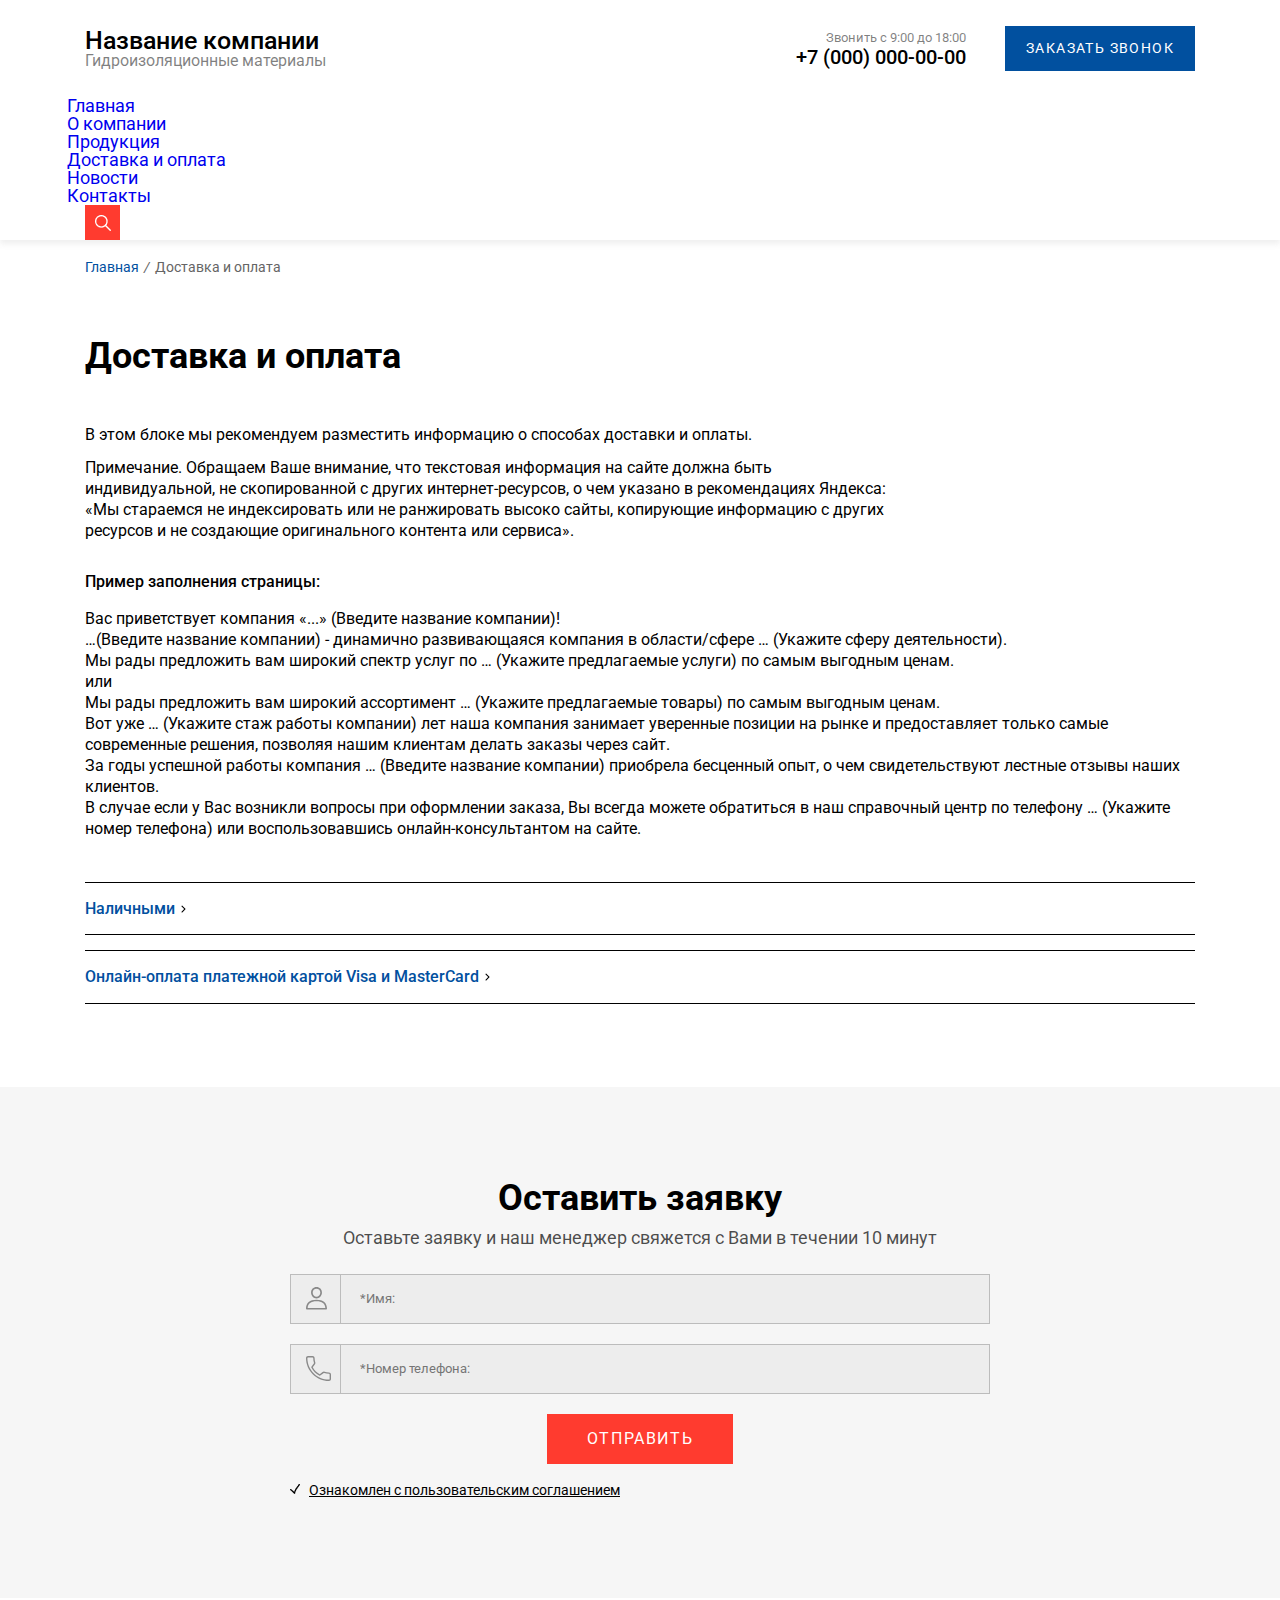
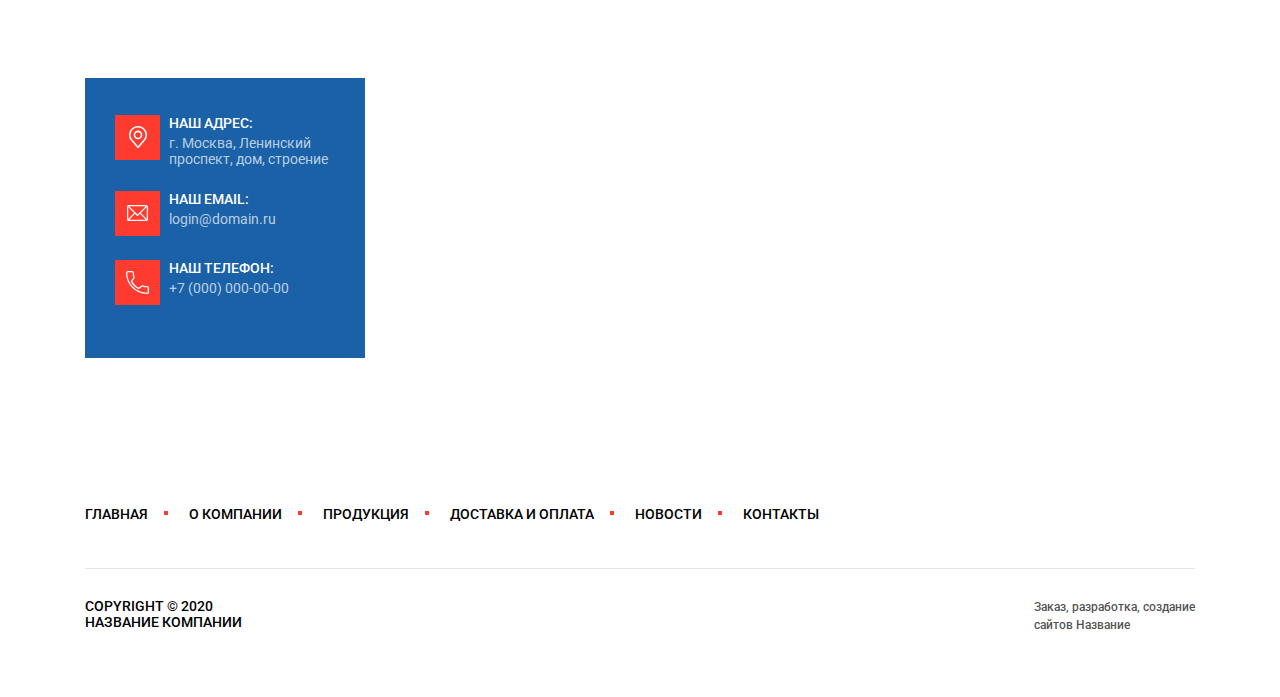
<file: delivery-page.html>
<!DOCTYPE html>
<html lang="en">

<head>
  <meta charset="UTF-8">
  <meta name="viewport" content="width=device-width, initial-scale=1.0">
  <title>Назавание компании</title>
  <link rel="stylesheet" href="css/style.css">
</head>

<body>

  <header class="header">

    <div class="header__body">
      <div class="header__top">
        <div class="container">
          <div class="header__wrap">
            <a href="index.html" class="header__logo">
              Название компании
              <span>Гидроизоляционные материалы</span>
            </a>
            <div class="header__phone">
              <span>Звонить с 9:00 до 18:00</span>
              <a href="tel:+">+7 (000) 000-00-00</a>
            </div>
            <div class="header__callback">
              <a class="callback-link" href="#">заказать звонок</a>
            </div>
          </div>
        </div>
      </div>
      <nav class="header__nav">
        <div class="container">
          <div class="header__nav_wrap">
            <div class="toggle"><span></span></div>
            <ul class="header__menu">
              <li><a href="#">Главная</a></li>
              <li><a href="#">О компании</a></li>
              <li><a href="#">Продукция</a></li>
              <li><a href="#">Доставка и оплата</a></li>
              <li><a href="#">Новости</a></li>
              <li><a href="#">Контакты</a></li>
            </ul>
            <div class="header__search search-box">
              <div class="search-box__wrap">
                <input type="text" name="q" class="input-search" placeholder="Поиск" />
                <button class="search-btn" type="submit"></button>
              </div>
              <span class="search-icon"></span>
            </div>
          </div>
        </div>
      </nav>
    </div>
  </header>

  <div class="breadcrumb">
    <div class="container">
      <div class="breadcrumb__item">
        <a class="breadcrumb__link" href="/index.php">Главная</a>
      </div>
      <div class="breadcrumb__item"><i>/</i>
        Доставка и оплата
      </div>
    </div>
  </div>

  <section class="page__wrapper">
    <div class='container'>

      <!-- .delivery -->
      <div class="delivery page">
        <div class="page__title">Доставка и оплата</div>
        <div class="page__body">
          <div class="page__content">
            <div class="page__content_text">
              <p>В этом блоке мы рекомендуем разместить информацию о способах доставки и оплаты.</p>
              <p>Примечание. Обращаем Ваше внимание, что текстовая информация на сайте должна
                быть индивидуальной, не скопированной с других интернет-ресурсов, о чем указано в рекомендациях Яндекса:
                «Мы стараемся не индексировать или не ранжировать высоко сайты, копирующие информацию с других ресурсов
                и не создающие оригинального контента или сервиса».</p>
            </div>
          </div>
          <div class="page__options">
            <div class="options__text">Пример заполнения страницы:</div>
            <p>Вас приветствует компания «...» (Введите название компании)! <br>

              …(Введите название компании) - динамично развивающаяся компания в области/сфере … (Укажите сферу
              деятельности).<br>

              Мы рады предложить вам широкий спектр услуг по … (Укажите предлагаемые услуги) по самым выгодным
              ценам.<br>

              или<br>

              Мы рады предложить вам широкий ассортимент … (Укажите предлагаемые товары) по самым выгодным ценам.<br>

              Вот уже … (Укажите стаж работы компании) лет наша компания занимает уверенные позиции на рынке и
              предоставляет
              только самые современные решения, позволяя нашим клиентам делать заказы через сайт.<br>

              За годы успешной работы компания … (Введите название компании) приобрела бесценный опыт, о чем
              свидетельствуют лестные отзывы наших клиентов.<br>

              В случае если у Вас возникли вопросы при оформлении заказа, Вы всегда можете обратиться в наш справочный
              центр по телефону … (Укажите номер телефона) или воспользовавшись онлайн-консультантом на сайте.</p>
          </div>

          <div class="delivery__spollers spollers">
            <div class="spollers__item">
              <div class="spollers__title spoller">
                <span>Наличными</span>
                <i></i>
              </div>
              <div class="spollers__text">
                Оплатить покупки можно наличными при получении. Убедительная просьба вначале ознакомиться с товаром,
                убедиться в отсутствии дефектов в присутствии курьера, после чего оплачивать сумму.
              </div>
            </div>
            <div class="spollers__item">
              <div class="spollers__title spoller">
                <span>Онлайн-оплата платежной картой Visa и MasterCard</span>
                <i></i>
              </div>
              <div class="spollers__text">
                Оплатить покупки можно картой Visa и MasterCard при получении. Убедительная просьба вначале ознакомиться
                с товаром, убедиться в отсутствии дефектов в присутствии курьера, после чего оплачивать сумму.
              </div>
            </div>
          </div>
        </div>

      </div>
    </div>
    <!-- /.delivery/ -->

    </div>
  </section>



  <!-- Footer.php -->

  <section class="form section">
    <div class='container'>
      <h2 class="form__title title">Оставить заявку</h2>
      <p class="form__subtitle subtitle">Оставьте заявку и наш менеджер свяжется с Вами в течении 10 минут</p>
      <div class="form__body">
        <form action="#">

          <div class="form__wrap">
            <input class="input-name" type="text" name="user-name" placeholder="*Имя:" required>
          </div>
          <div class="form__wrap">
            <input class="input-phone" type="tel" name="user-phone" placeholder="*Номер телефона:" required>
          </div>
          <button type="submit" class="form__btn btn-link">Отправить</button>
          <div class="check">Ознакомлен с пользовательским соглашением
            <input type="checkbox" value="1" name="check" checked />
          </div>
        </form>
      </div>
    </div>
  </section>

  <section class="contacts">
    <div class='container'>
      <div class="contacts__body">
        <div class="contacts__block">
          <div class="contacts__item">
            <span class="contacts__icon"><img src="/img/icon/loc.svg" alt="" /></span>
            <div class="contacts__content">
              <div class="contacts__title">НАШ АДРЕС:</div>
              <div class="contacts__desc">г. Москва, Ленинский проспект, дом, строение</div>
            </div>
          </div>
          <div class="contacts__item">
            <span class="contacts__icon"><img src="/img/icon/mail.svg" alt="" /></span>
            <div class="contacts__content">
              <div class="contacts__title">НАШ EMAIL:</div>
              <div class="contacts__desc"><a href="mailto:">login@domain.ru</a></div>
            </div>
          </div>
          <div class="contacts__item">
            <span class="contacts__icon"><img src="/img/icon/phone.svg" alt="" /></span>
            <div class="contacts__content">
              <div class="contacts__title">НАШ ТЕЛЕФОН:</div>
              <div class="contacts__desc"><a href="tel:+">+7 (000) 000-00-00</a></div>
            </div>
          </div>
        </div>
      </div>

    </div>
    <div class="maps">
      <iframe
        src="https://www.google.com/maps/embed?pb=!1m14!1m12!1m3!1d4008.029310159179!2d37.53756126775496!3d55.6815057444892!2m3!1f0!2f0!3f0!3m2!1i1024!2i768!4f13.1!5e0!3m2!1sru!2sru!4v1581430365404!5m2!1sru!2sru"
        width="100%" height="450" frameborder="0" style="border:0;" allowfullscreen="false"></iframe>
    </div>
  </section>

  <footer class="footer">
    <div class='container'>
      <div class="footer__body">
        <nav class="footer__nav">
          <ul class="footer__menu">
            <li><a href="#">Главная</a></li>
            <li><a href="#">О компании</a></li>
            <li><a href="#">Продукция</a></li>
            <li><a href="#">Доставка и оплата</a></li>
            <li><a href="#">Новости</a></li>
            <li><a href="#">Контакты</a></li>
          </ul>
        </nav>
        <div class="footer__bootom">
          <div class="footer__wrap">
            <div class="footer__copy">
              <span>COPYRIGHT © 2020</span>
              <a href="/" class="footer__logo">НАЗВАНИЕ КОМПАНИИ</a>
            </div>
            <div class="footer__dev">
              <a href="#">Заказ, разработка, создание<br>
                сайтов Название</a>
            </div>
          </div>
        </div>
      </div>
    </div>
  </footer>

  <div class="scroll-up">
    <div class="container">
      <div id="toTop" class="arrow-up">
        <img src="/img/icon/up-scroll.svg" alt="" />
      </div>
    </div>
  </div>

  <div class="overlay js-overlay-campaign">
    <div class="popup js-popup-campaign">
      <h3 class="popup__title">Заказать звонок</h3>
      <form class="popup__form">
        <label>
          Ваше имя: <span>*</span>
          <input class="input-name" type="text" name="user-name" required>
        </label>
        <label for="Телефон: *">
          Телефон: <span>*</span>
          <input class="input-phone" type="tel" name="user-phone" required>
        </label>
        <div class="check">Ознакомлен с пользовательским соглашением
          <input type="checkbox" value="1" name="check" checked />
        </div>
        <button type="submit" class="popup__btn btn-link">Отправить</button>
      </form>
      <div class="close-popup js-close-campaign"></div>
    </div>
  </div>

  <script src="https://ajax.googleapis.com/ajax/libs/jquery/3.4.1/jquery.min.js"></script>
  <script src="js/slick.min.js"></script>
  <script src="js/scripts.js"></script>

</body>

</html>
</file>
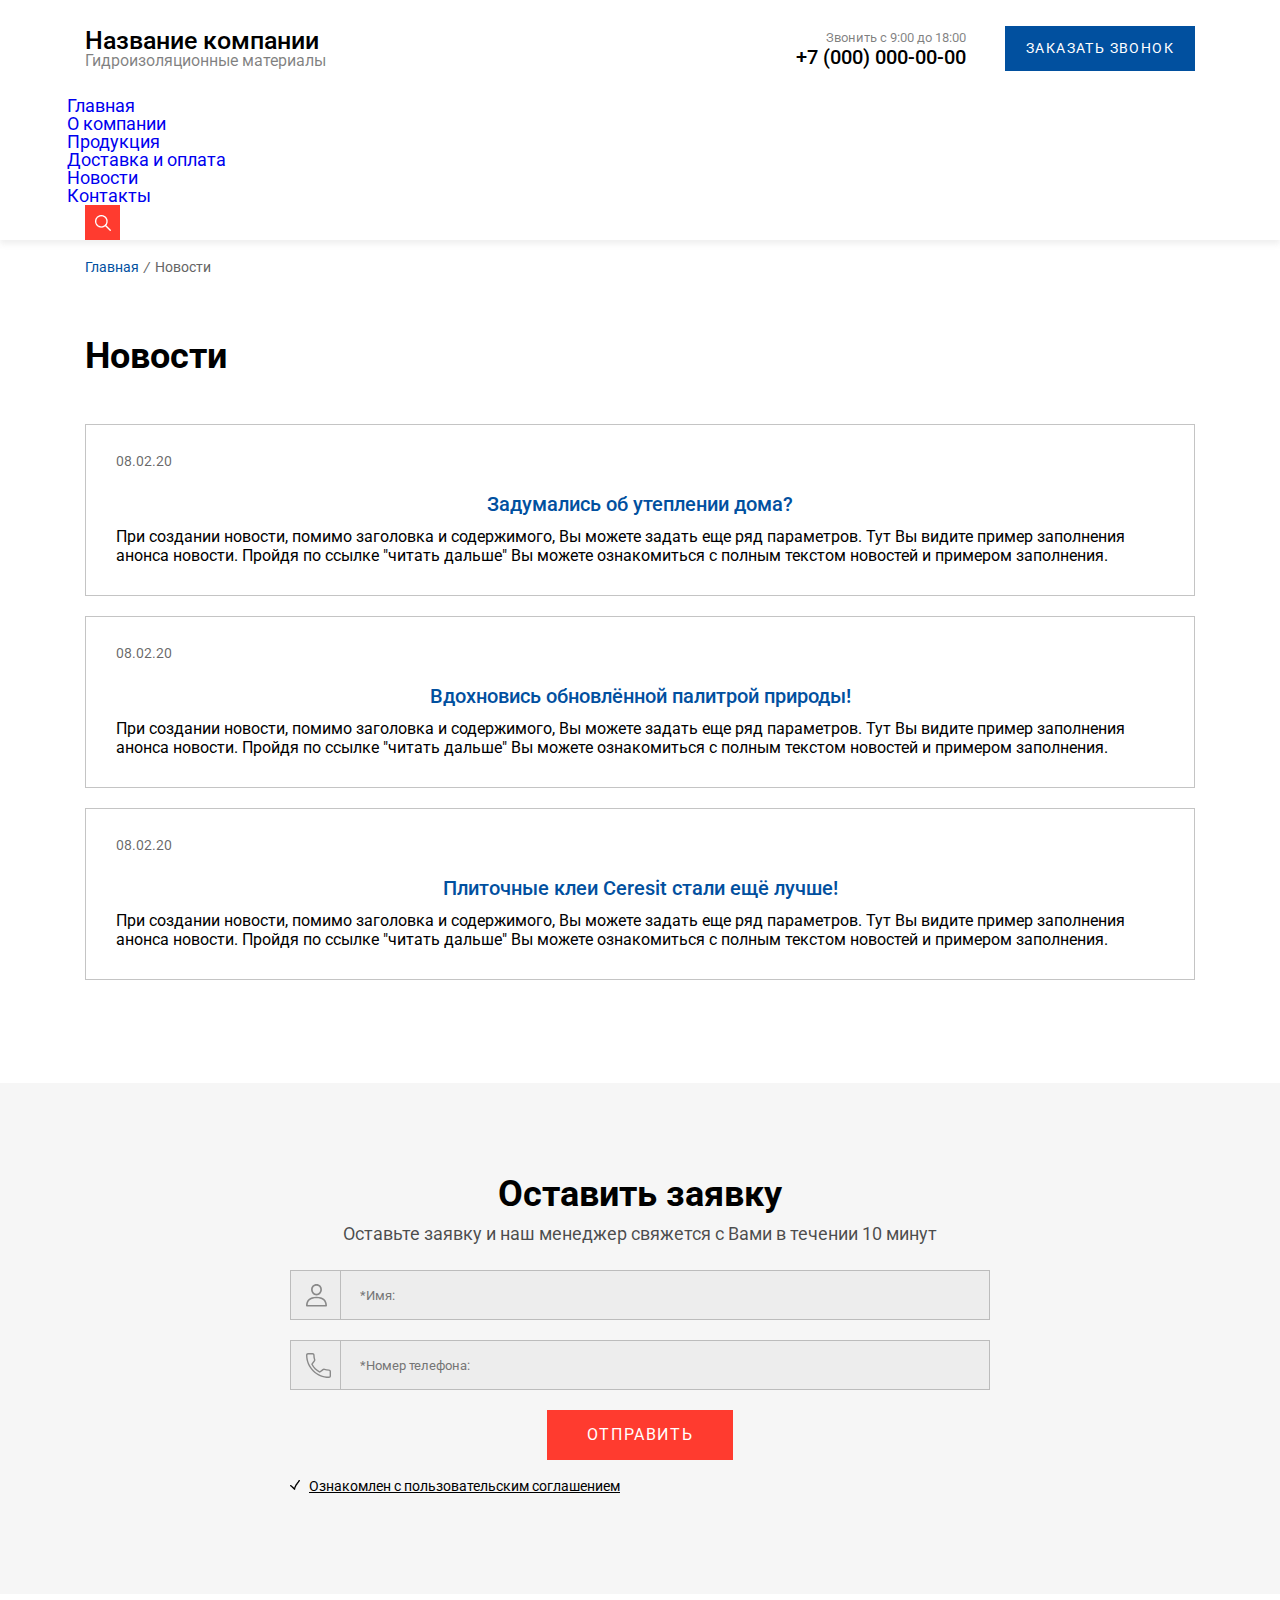
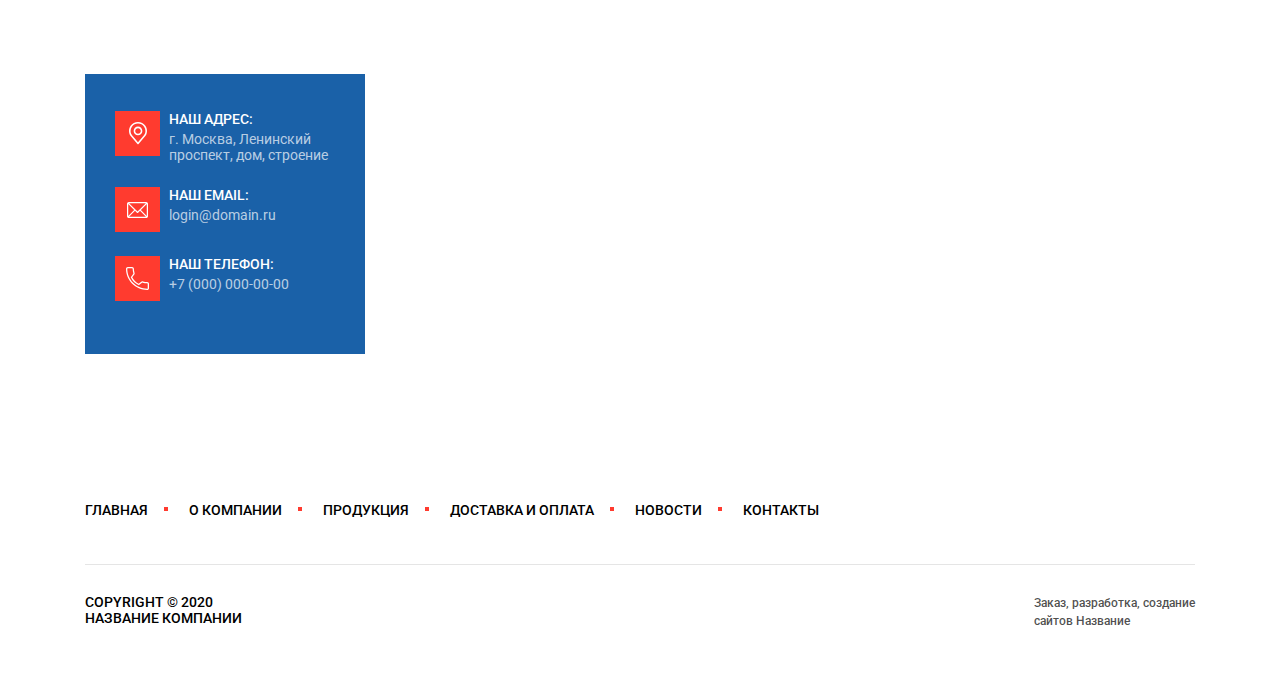
<file: news-page.html>
<!DOCTYPE html>
<html lang="en">

<head>
  <meta charset="UTF-8">
  <meta name="viewport" content="width=device-width, initial-scale=1.0">
  <title>Назавание компании</title>
  <link rel="stylesheet" href="css/style.css">
</head>

<body>

  <header class="header">

    <div class="header__body">
      <div class="header__top">
        <div class="container">
          <div class="header__wrap">
            <a href="index.html" class="header__logo">
              Название компании
              <span>Гидроизоляционные материалы</span>
            </a>
            <div class="header__phone">
              <span>Звонить с 9:00 до 18:00</span>
              <a href="tel:+">+7 (000) 000-00-00</a>
            </div>
            <div class="header__callback">
              <a class="callback-link" href="#">заказать звонок</a>
            </div>
          </div>
        </div>
      </div>
      <nav class="header__nav">
        <div class="container">
          <div class="header__nav_wrap">
            <div class="toggle"><span></span></div>
            <ul class="header__menu">
              <li><a href="#">Главная</a></li>
              <li><a href="#">О компании</a></li>
              <li><a href="#">Продукция</a></li>
              <li><a href="#">Доставка и оплата</a></li>
              <li><a href="#">Новости</a></li>
              <li><a href="#">Контакты</a></li>
            </ul>
            <div class="header__search search-box">
              <div class="search-box__wrap">
                <input type="text" name="q" class="input-search" placeholder="Поиск" />
                <button class="search-btn" type="submit"></button>
              </div>
              <span class="search-icon"></span>
            </div>
          </div>
        </div>
      </nav>
    </div>
  </header>

  <div class="breadcrumb">
    <div class="container">
      <div class="breadcrumb__item">
        <a class="breadcrumb__link" href="/index.php">Главная</a>
      </div>
      <div class="breadcrumb__item"><i>/</i>
        Новости
      </div>
    </div>
  </div>

  <section class="page__wrapper">
    <div class='container'>

      <!-- .news-page -->
      <div class="news-page page">
        <div class="page__title">Новости</div>
        <div class="page__body">

          <div class="news__wrap">
            <div class="news__item">
              <div class="news__date">08.02.20</div>
              <div class="news__name">Задумались об утеплении дома?</div>
              <div class="news__desc">
                При создании новости, помимо заголовка и содержимого, Вы можете задать еще ряд параметров. Тут Вы видите
                пример заполнения анонса новости. Пройдя по ссылке "читать дальше" Вы можете ознакомиться с полным
                текстом
                новостей и примером заполнения.
              </div>
            </div>
            <div class="news__item">
              <div class="news__date">08.02.20</div>
              <div class="news__name">Вдохновись обновлённой палитрой природы!</div>
              <div class="news__desc">
                При создании новости, помимо заголовка и содержимого, Вы можете задать еще ряд параметров. Тут Вы видите
                пример заполнения анонса новости. Пройдя по ссылке "читать дальше" Вы можете ознакомиться с полным
                текстом
                новостей и примером заполнения.
              </div>
            </div>
            <div class="news__item">
              <div class="news__date">08.02.20</div>
              <div class="news__name">Плиточные клеи Ceresit стали
                ещё лучше!
              </div>
              <div class="news__desc">
                При создании новости, помимо заголовка и содержимого, Вы можете задать еще ряд параметров. Тут Вы видите
                пример заполнения анонса новости. Пройдя по ссылке "читать дальше" Вы можете ознакомиться с полным
                текстом
                новостей и примером заполнения.
              </div>
            </div>
          </div>
          
        </div>
      </div>
      <!-- /.news-page/ -->

    </div>
  </section>



  <!-- Footer.php -->

  <section class="form section">
    <div class='container'>
      <h2 class="form__title title">Оставить заявку</h2>
      <p class="form__subtitle subtitle">Оставьте заявку и наш менеджер свяжется с Вами в течении 10 минут</p>
      <div class="form__body">
        <form action="#">

          <div class="form__wrap">
            <input class="input-name" type="text" name="user-name" placeholder="*Имя:" required>
          </div>
          <div class="form__wrap">
            <input class="input-phone" type="tel" name="user-phone" placeholder="*Номер телефона:" required>
          </div>
          <button type="submit" class="form__btn btn-link">Отправить</button>
          <div class="check">Ознакомлен с пользовательским соглашением
            <input type="checkbox" value="1" name="check" checked />
          </div>
        </form>
      </div>
    </div>
  </section>


  <section class="contacts">
    <div class='container'>
      <div class="contacts__body">
        <div class="contacts__block">
          <div class="contacts__item">
            <span class="contacts__icon"><img src="/img/icon/loc.svg" alt="" /></span>
            <div class="contacts__content">
              <div class="contacts__title">НАШ АДРЕС:</div>
              <div class="contacts__desc">г. Москва, Ленинский проспект, дом, строение</div>
            </div>
          </div>
          <div class="contacts__item">
            <span class="contacts__icon"><img src="/img/icon/mail.svg" alt="" /></span>
            <div class="contacts__content">
              <div class="contacts__title">НАШ EMAIL:</div>
              <div class="contacts__desc"><a href="mailto:">login@domain.ru</a></div>
            </div>
          </div>
          <div class="contacts__item">
            <span class="contacts__icon"><img src="/img/icon/phone.svg" alt="" /></span>
            <div class="contacts__content">
              <div class="contacts__title">НАШ ТЕЛЕФОН:</div>
              <div class="contacts__desc"><a href="tel:+">+7 (000) 000-00-00</a></div>
            </div>
          </div>
        </div>
      </div>

    </div>
    <div class="maps">
      <iframe
        src="https://www.google.com/maps/embed?pb=!1m14!1m12!1m3!1d4008.029310159179!2d37.53756126775496!3d55.6815057444892!2m3!1f0!2f0!3f0!3m2!1i1024!2i768!4f13.1!5e0!3m2!1sru!2sru!4v1581430365404!5m2!1sru!2sru"
        width="100%" height="450" frameborder="0" style="border:0;" allowfullscreen="false"></iframe>
    </div>
  </section>

  <footer class="footer">
    <div class='container'>
      <div class="footer__body">
        <nav class="footer__nav">
          <ul class="footer__menu">
            <li><a href="#">Главная</a></li>
            <li><a href="#">О компании</a></li>
            <li><a href="#">Продукция</a></li>
            <li><a href="#">Доставка и оплата</a></li>
            <li><a href="#">Новости</a></li>
            <li><a href="#">Контакты</a></li>
          </ul>
        </nav>
        <div class="footer__bootom">
          <div class="footer__wrap">
            <div class="footer__copy">
              <span>COPYRIGHT © 2020</span>
              <a href="/" class="footer__logo">НАЗВАНИЕ КОМПАНИИ</a>
            </div>
            <div class="footer__dev">
              <a href="#">Заказ, разработка, создание<br>
                сайтов Название</a>
            </div>
          </div>
        </div>
      </div>
    </div>
  </footer>

  <div class="scroll-up">
    <div class="container">
      <div id="toTop" class="arrow-up">
        <img src="/img/icon/up-scroll.svg" alt="" />
      </div>
    </div>
  </div>

  <div class="overlay js-overlay-campaign">
    <div class="popup js-popup-campaign">
      <h3 class="popup__title">Заказать звонок</h3>
      <form class="popup__form">
        <label>
          Ваше имя: <span>*</span>
          <input class="input-name" type="text" name="user-name" required>
        </label>
        <label for="Телефон: *">
          Телефон: <span>*</span>
          <input class="input-phone" type="tel" name="user-phone" required>
        </label>
        <div class="check">Ознакомлен с пользовательским соглашением
          <input type="checkbox" value="1" name="check" checked />
        </div>
        <button type="submit" class="popup__btn btn-link">Отправить</button>
      </form>
      <div class="close-popup js-close-campaign"></div>
    </div>
  </div>

  <script src="https://ajax.googleapis.com/ajax/libs/jquery/3.4.1/jquery.min.js"></script>
  <script src="js/slick.min.js"></script>
  <script src="js/scripts.js"></script>

</body>

</html>
</file>
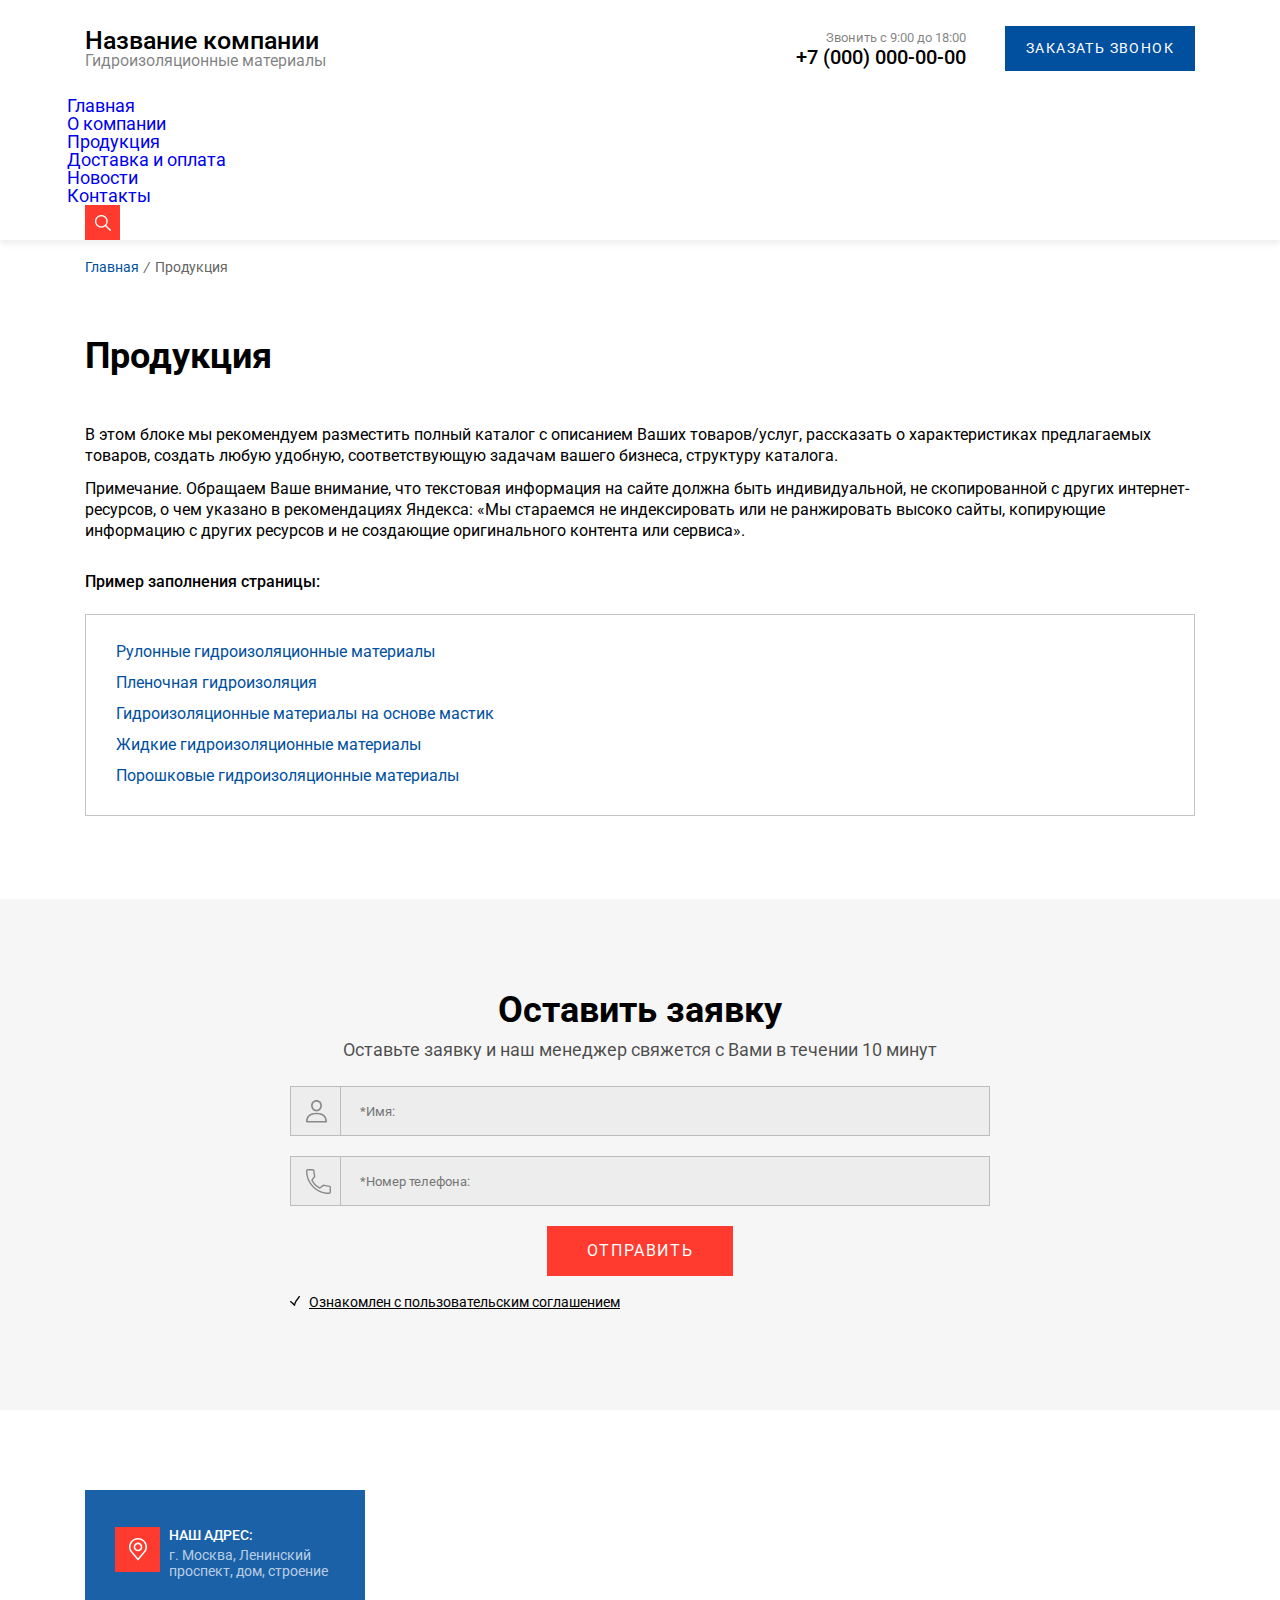
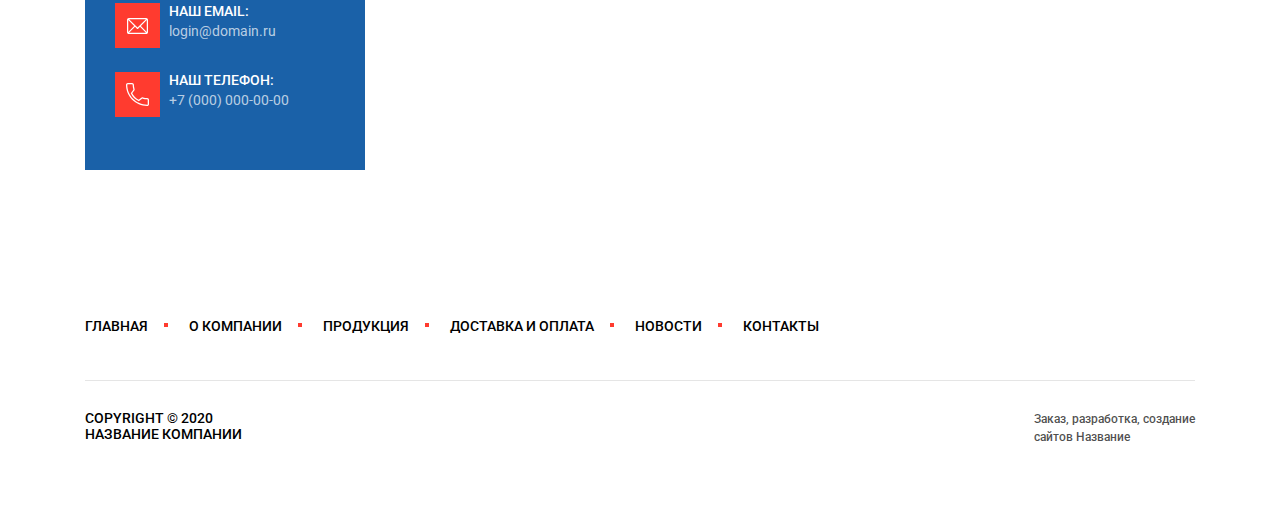
<file: products-page.html>
<!DOCTYPE html>
<html lang="en">

<head>
  <meta charset="UTF-8">
  <meta name="viewport" content="width=device-width, initial-scale=1.0">
  <title>Назавание компании</title>
  <link rel="stylesheet" href="css/style.css">
</head>

<body>

  <header class="header">

    <div class="header__body">
      <div class="header__top">
        <div class="container">
          <div class="header__wrap">
            <a href="index.html" class="header__logo">
              Название компании
              <span>Гидроизоляционные материалы</span>
            </a>
            <div class="header__phone">
              <span>Звонить с 9:00 до 18:00</span>
              <a href="tel:+">+7 (000) 000-00-00</a>
            </div>
            <div class="header__callback">
              <a class="callback-link" href="#">заказать звонок</a>
            </div>
          </div>
        </div>
      </div>
      <nav class="header__nav">
        <div class="container">
          <div class="header__nav_wrap">
            <div class="toggle"><span></span></div>
            <ul class="header__menu">
              <li><a href="#">Главная</a></li>
              <li><a href="#">О компании</a></li>
              <li><a href="#">Продукция</a></li>
              <li><a href="#">Доставка и оплата</a></li>
              <li><a href="#">Новости</a></li>
              <li><a href="#">Контакты</a></li>
            </ul>
            <div class="header__search search-box">
              <div class="search-box__wrap">
                <input type="text" name="q" class="input-search" placeholder="Поиск" />
                <button class="search-btn" type="submit"></button>
              </div>
              <span class="search-icon"></span>
            </div>
          </div>
        </div>
      </nav>
    </div>
  </header>

  <div class="breadcrumb">
    <div class="container">
      <div class="breadcrumb__item">
        <a class="breadcrumb__link" href="/index.php">Главная</a>
      </div>
      <div class="breadcrumb__item"><i>/</i>
        Продукция
      </div>
    </div>
  </div>

  <section class="page__wrapper">
    <div class='container'>

      <!-- .products-page -->
      <div class="products-page page">
        <div class="page__title">Продукция</div>
        <div class="page__body">
          <div class="page__content">
            <div class="page__text">
              <p>В этом блоке мы рекомендуем разместить полный каталог с описанием Ваших товаров/услуг, рассказать о
                характеристиках предлагаемых товаров, создать любую удобную, соответствующую задачам вашего бизнеса,
                структуру каталога.</p>
              <p>Примечание. Обращаем Ваше внимание, что текстовая информация на сайте должна быть индивидуальной, не
                скопированной с других интернет-ресурсов, о чем указано в рекомендациях Яндекса: «Мы стараемся не
                индексировать или не ранжировать высоко сайты, копирующие информацию с других ресурсов и не создающие
                оригинального контента или сервиса».</p>
            </div>
          </div>
          <div class="page__options">
            <div class="options__text">Пример заполнения страницы:</div>
            <div class="options__block">
              <ul class="options__list">
                <li><a href="">Рулонные гидроизоляционные материалы</a></li>
                <li><a href="">Пленочная гидроизоляция</a></li>
                <li><a href="">Гидроизоляционные материалы на основе мастик</a></li>
                <li><a href="">Жидкие гидроизоляционные материалы</a></li>
                <li><a href="">Порошковые гидроизоляционные материалы</a></li>
              </ul>
            </div>
          </div>
        </div>
      </div>

    </div>
  </section>
  <!-- /.page__products/ -->



  <!-- Footer.php -->

  <section class="form section">
    <div class='container'>
      <h2 class="form__title title">Оставить заявку</h2>
      <p class="form__subtitle subtitle">Оставьте заявку и наш менеджер свяжется с Вами в течении 10 минут</p>
      <div class="form__body">
        <form action="#">

          <div class="form__wrap">
            <input class="input-name" type="text" name="user-name" placeholder="*Имя:" required>
          </div>
          <div class="form__wrap">
            <input class="input-phone" type="tel" name="user-phone" placeholder="*Номер телефона:" required>
          </div>
          <button type="submit" class="form__btn btn-link">Отправить</button>
          <div class="check">Ознакомлен с пользовательским соглашением
            <input type="checkbox" value="1" name="check" checked />
          </div>
        </form>
      </div>
    </div>
  </section>


  <section class="contacts">
    <div class='container'>
      <div class="contacts__body">
        <div class="contacts__block">
          <div class="contacts__item">
            <span class="contacts__icon"><img src="/img/icon/loc.svg" alt="" /></span>
            <div class="contacts__content">
              <div class="contacts__title">НАШ АДРЕС:</div>
              <div class="contacts__desc">г. Москва, Ленинский проспект, дом, строение</div>
            </div>
          </div>
          <div class="contacts__item">
            <span class="contacts__icon"><img src="/img/icon/mail.svg" alt="" /></span>
            <div class="contacts__content">
              <div class="contacts__title">НАШ EMAIL:</div>
              <div class="contacts__desc"><a href="mailto:">login@domain.ru</a></div>
            </div>
          </div>
          <div class="contacts__item">
            <span class="contacts__icon"><img src="/img/icon/phone.svg" alt="" /></span>
            <div class="contacts__content">
              <div class="contacts__title">НАШ ТЕЛЕФОН:</div>
              <div class="contacts__desc"><a href="tel:+">+7 (000) 000-00-00</a></div>
            </div>
          </div>
        </div>
      </div>

    </div>
    <div class="maps">
      <iframe
        src="https://www.google.com/maps/embed?pb=!1m14!1m12!1m3!1d4008.029310159179!2d37.53756126775496!3d55.6815057444892!2m3!1f0!2f0!3f0!3m2!1i1024!2i768!4f13.1!5e0!3m2!1sru!2sru!4v1581430365404!5m2!1sru!2sru"
        width="100%" height="450" frameborder="0" style="border:0;" allowfullscreen="false"></iframe>
    </div>
  </section>

  <footer class="footer">
    <div class='container'>
      <div class="footer__body">
        <nav class="footer__nav">
          <ul class="footer__menu">
            <li><a href="#">Главная</a></li>
            <li><a href="#">О компании</a></li>
            <li><a href="#">Продукция</a></li>
            <li><a href="#">Доставка и оплата</a></li>
            <li><a href="#">Новости</a></li>
            <li><a href="#">Контакты</a></li>
          </ul>
        </nav>
        <div class="footer__bootom">
          <div class="footer__wrap">
            <div class="footer__copy">
              <span>COPYRIGHT © 2020</span>
              <a href="/" class="footer__logo">НАЗВАНИЕ КОМПАНИИ</a>
            </div>
            <div class="footer__dev">
              <a href="#">Заказ, разработка, создание<br>
                сайтов Название</a>
            </div>
          </div>
        </div>
      </div>
    </div>
  </footer>

  <div class="scroll-up">
    <div class="container">
      <div id="toTop" class="arrow-up">
        <img src="/img/icon/up-scroll.svg" alt="" />
      </div>
    </div>
  </div>

  <div class="overlay js-overlay-campaign">
    <div class="popup js-popup-campaign">
      <h3 class="popup__title">Заказать звонок</h3>
      <form class="popup__form">
        <label>
          Ваше имя: <span>*</span>
          <input class="input-name" type="text" name="user-name" required>
        </label>
        <label for="Телефон: *">
          Телефон: <span>*</span>
          <input class="input-phone" type="tel" name="user-phone" required>
        </label>
        <div class="check">Ознакомлен с пользовательским соглашением
          <input type="checkbox" value="1" name="check" checked />
        </div>
        <button type="submit" class="popup__btn btn-link">Отправить</button>
      </form>
      <div class="close-popup js-close-campaign"></div>
    </div>
  </div>

  <script src="https://ajax.googleapis.com/ajax/libs/jquery/3.4.1/jquery.min.js"></script>
  <script src="js/slick.min.js"></script>
  <script src="js/scripts.js"></script>

</body>

</html>
</file>
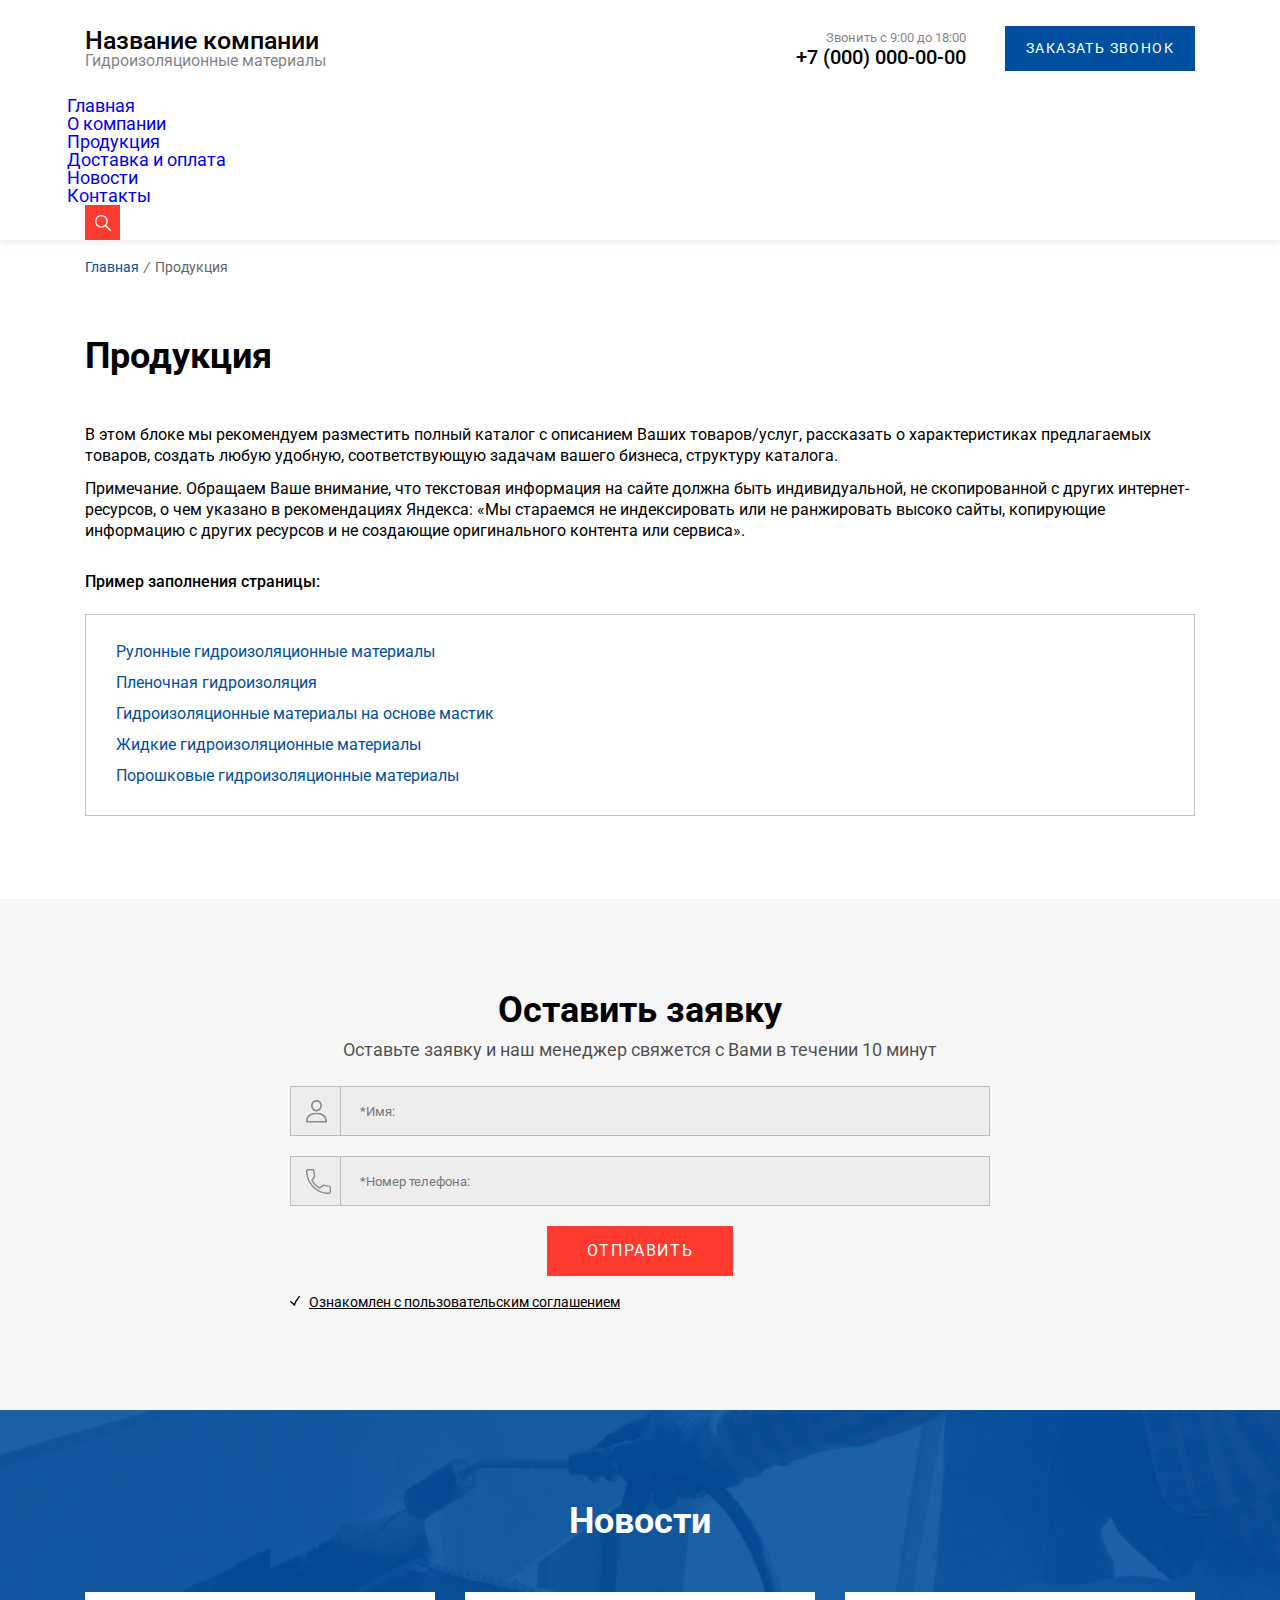
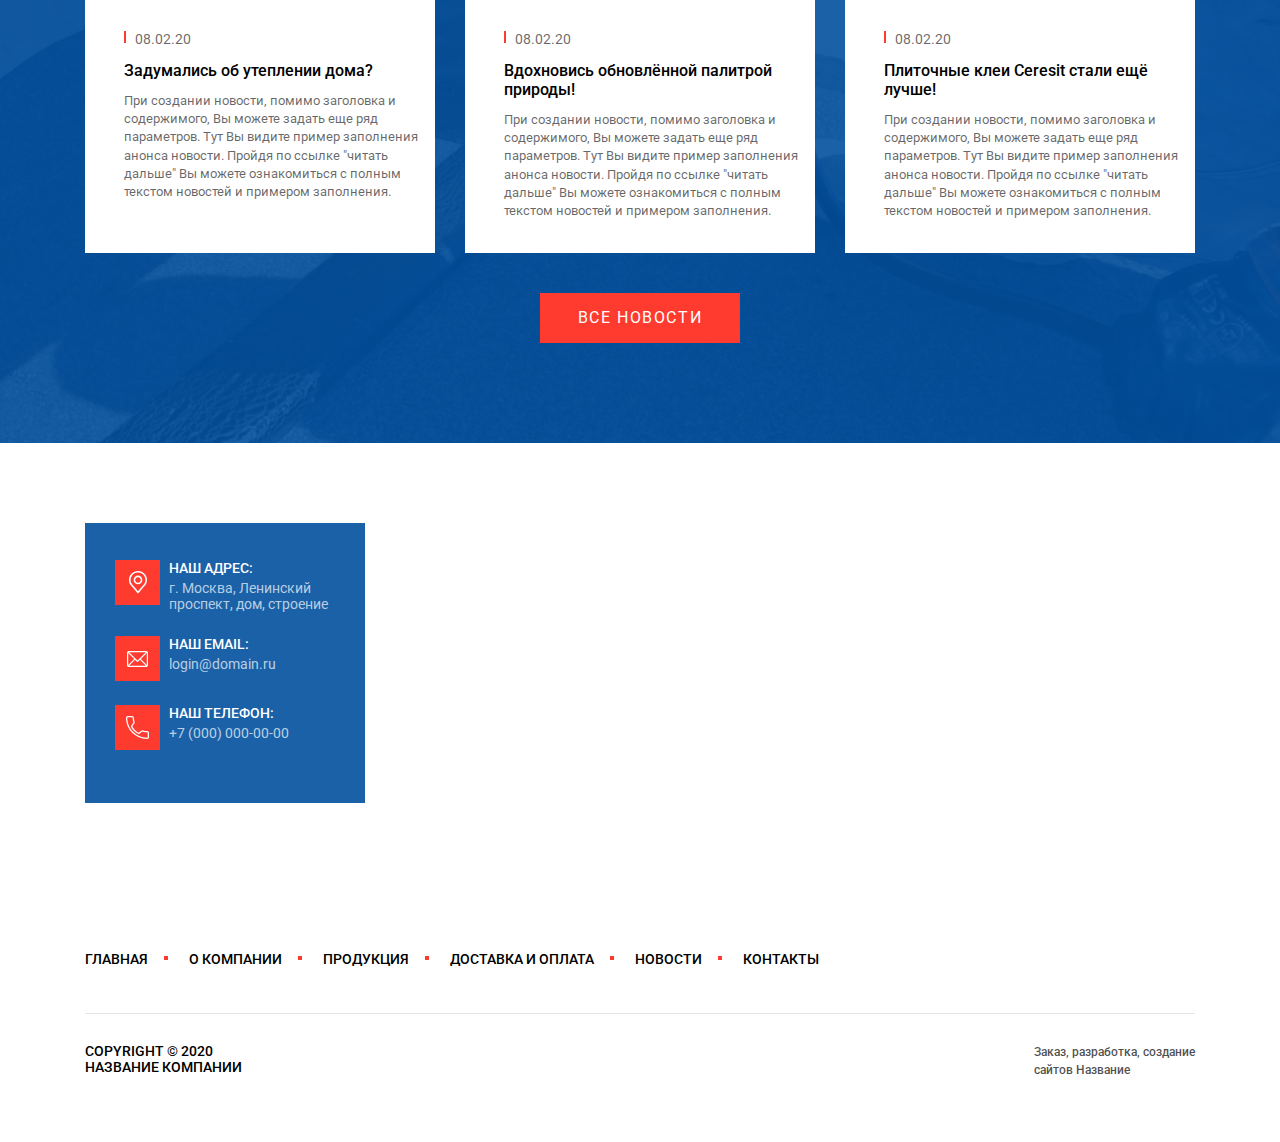
<file: products.html>
<!DOCTYPE html>
<html lang="en">

<head>
  <meta charset="UTF-8">
  <meta name="viewport" content="width=device-width, initial-scale=1.0">
  <title>Назавание компании</title>
  <link rel="stylesheet" href="css/style.css">
</head>

<body>

  <header class="header">

    <div class="header__body">
      <div class="header__top">
        <div class="container">
          <div class="header__wrap">
            <a href="index.html" class="header__logo">
              Название компании
              <span>Гидроизоляционные материалы</span>
            </a>
            <div class="header__phone">
              <span>Звонить с 9:00 до 18:00</span>
              <a href="tel:+">+7 (000) 000-00-00</a>
            </div>
            <div class="header__callback">
              <a class="callback-link" href="#">заказать звонок</a>
            </div>
          </div>
        </div>
      </div>
      <nav class="header__nav">
        <div class="container">
          <div class="header__nav_wrap">
            <div class="toggle"><span></span></div>
            <ul class="header__menu">
              <li><a href="#">Главная</a></li>
              <li><a href="#">О компании</a></li>
              <li><a href="#">Продукция</a></li>
              <li><a href="#">Доставка и оплата</a></li>
              <li><a href="#">Новости</a></li>
              <li><a href="#">Контакты</a></li>
            </ul>
            <div class="header__search search-box">
              <div class="search-box__wrap">
                <input type="text" name="q" class="input-search" placeholder="Поиск" />
                <button class="search-btn" type="submit"></button>
              </div>
              <span class="search-icon"></span>
            </div>
          </div>
        </div>
      </nav>
    </div>
  </header>

  <div class="breadcrumb">
    <div class="container">
      <div class="breadcrumb__item">
        <a class="breadcrumb__link" href="/index.php">Главная</a>
      </div>
      <div class="breadcrumb__item"><i>/</i>
        Продукция
      </div>
    </div>
  </div>

  <section class="page__wrapper">
    <div class='container'>

      <!-- .products-page -->
      <div class="products-page page">
        <div class="page__title">Продукция</div>
        <div class="page__body">
          <div class="page__content">
            <div class="page__text">
              <p>В этом блоке мы рекомендуем разместить полный каталог с описанием Ваших товаров/услуг, рассказать о
                характеристиках предлагаемых товаров, создать любую удобную, соответствующую задачам вашего бизнеса,
                структуру каталога.</p>
              <p>Примечание. Обращаем Ваше внимание, что текстовая информация на сайте должна быть индивидуальной, не
                скопированной с других интернет-ресурсов, о чем указано в рекомендациях Яндекса: «Мы стараемся не
                индексировать или не ранжировать высоко сайты, копирующие информацию с других ресурсов и не создающие
                оригинального контента или сервиса».</p>
            </div>
          </div>
          <div class="page__options">
            <div class="options__text">Пример заполнения страницы:</div>
            <div class="options__block">
              <ul class="options__list">
                <li><a href="">Рулонные гидроизоляционные материалы</a></li>
                <li><a href="">Пленочная гидроизоляция</a></li>
                <li><a href="">Гидроизоляционные материалы на основе мастик</a></li>
                <li><a href="">Жидкие гидроизоляционные материалы</a></li>
                <li><a href="">Порошковые гидроизоляционные материалы</a></li>
              </ul>
            </div>
          </div>
        </div>
      </div>

    </div>
  </section>
  <!-- /.page__products/ -->



  <!-- Footer.php -->

  <section class="form section">
    <div class='container'>
      <h2 class="form__title title">Оставить заявку</h2>
      <p class="form__subtitle subtitle">Оставьте заявку и наш менеджер свяжется с Вами в течении 10 минут</p>
      <div class="form__body">
        <form action="#">

          <div class="form__wrap">
            <input class="input-name" type="text" name="user-name" placeholder="*Имя:" required>
          </div>
          <div class="form__wrap">
            <input class="input-phone" type="tel" name="user-phone" placeholder="*Номер телефона:" required>
          </div>
          <button type="submit" class="form__btn btn-link">Отправить</button>
          <div class="check">Ознакомлен с пользовательским соглашением
            <input type="checkbox" value="1" name="check" checked />
          </div>
        </form>
      </div>
    </div>
  </section>

  <section class="news section">
    <div class='container'>
      <h2 class="news__title title">Новости</h2>
      <div class="news__body">
        <div class="news__wrap">
          <div class="news__item">
            <div class="news__date">08.02.20</div>
            <div class="news__name">Задумались об утеплении дома?</div>
            <div class="news__desc">
              При создании новости, помимо заголовка и содержимого, Вы можете задать еще ряд параметров. Тут Вы видите
              пример заполнения анонса новости. Пройдя по ссылке "читать дальше" Вы можете ознакомиться с полным текстом
              новостей и примером заполнения.
            </div>
          </div>
          <div class="news__item">
            <div class="news__date">08.02.20</div>
            <div class="news__name">Вдохновись обновлённой палитрой природы!</div>
            <div class="news__desc">
              При создании новости, помимо заголовка и содержимого, Вы можете задать еще ряд параметров. Тут Вы видите
              пример заполнения анонса новости. Пройдя по ссылке "читать дальше" Вы можете ознакомиться с полным текстом
              новостей и примером заполнения.
            </div>
          </div>
          <div class="news__item">
            <div class="news__date">08.02.20</div>
            <div class="news__name">Плиточные клеи Ceresit стали
              ещё лучше!
            </div>
            <div class="news__desc">
              При создании новости, помимо заголовка и содержимого, Вы можете задать еще ряд параметров. Тут Вы видите
              пример заполнения анонса новости. Пройдя по ссылке "читать дальше" Вы можете ознакомиться с полным текстом
              новостей и примером заполнения.
            </div>
          </div>
        </div>
        <a class="news__btn btn-link">Все новости</a>
      </div>
    </div>
    </div>
  </section>

  <section class="contacts">
    <div class='container'>
      <div class="contacts__body">
        <div class="contacts__block">
          <div class="contacts__item">
            <span class="contacts__icon"><img src="/img/icon/loc.svg" alt="" /></span>
            <div class="contacts__content">
              <div class="contacts__title">НАШ АДРЕС:</div>
              <div class="contacts__desc">г. Москва, Ленинский проспект, дом, строение</div>
            </div>
          </div>
          <div class="contacts__item">
            <span class="contacts__icon"><img src="/img/icon/mail.svg" alt="" /></span>
            <div class="contacts__content">
              <div class="contacts__title">НАШ EMAIL:</div>
              <div class="contacts__desc"><a href="mailto:">login@domain.ru</a></div>
            </div>
          </div>
          <div class="contacts__item">
            <span class="contacts__icon"><img src="/img/icon/phone.svg" alt="" /></span>
            <div class="contacts__content">
              <div class="contacts__title">НАШ ТЕЛЕФОН:</div>
              <div class="contacts__desc"><a href="tel:+">+7 (000) 000-00-00</a></div>
            </div>
          </div>
        </div>
      </div>

    </div>
    <div class="maps">
      <iframe
        src="https://www.google.com/maps/embed?pb=!1m14!1m12!1m3!1d4008.029310159179!2d37.53756126775496!3d55.6815057444892!2m3!1f0!2f0!3f0!3m2!1i1024!2i768!4f13.1!5e0!3m2!1sru!2sru!4v1581430365404!5m2!1sru!2sru"
        width="100%" height="450" frameborder="0" style="border:0;" allowfullscreen="false"></iframe>
    </div>
  </section>

  <footer class="footer">
    <div class='container'>
      <div class="footer__body">
        <nav class="footer__nav">
          <ul class="footer__menu">
            <li><a href="#">Главная</a></li>
            <li><a href="#">О компании</a></li>
            <li><a href="#">Продукция</a></li>
            <li><a href="#">Доставка и оплата</a></li>
            <li><a href="#">Новости</a></li>
            <li><a href="#">Контакты</a></li>
          </ul>
        </nav>
        <div class="footer__bootom">
          <div class="footer__wrap">
            <div class="footer__copy">
              <span>COPYRIGHT © 2020</span>
              <a href="/" class="footer__logo">НАЗВАНИЕ КОМПАНИИ</a>
            </div>
            <div class="footer__dev">
              <a href="#">Заказ, разработка, создание<br>
                сайтов Название</a>
            </div>
          </div>
        </div>
      </div>
    </div>
  </footer>

  <div class="scroll-up">
    <div class="container">
      <div id="toTop" class="arrow-up">
        <img src="/img/icon/up-scroll.svg" alt="" />
      </div>
    </div>
  </div>

  <div class="overlay js-overlay-campaign">
    <div class="popup js-popup-campaign">
      <h3 class="popup__title">Заказать звонок</h3>
      <form class="popup__form">
        <label>
          Ваше имя: <span>*</span>
          <input class="input-name" type="text" name="user-name" required>
        </label>
        <label for="Телефон: *">
          Телефон: <span>*</span>
          <input class="input-phone" type="tel" name="user-phone" required>
        </label>
        <div class="check">Ознакомлен с пользовательским соглашением
          <input type="checkbox" value="1" name="check" checked />
        </div>
        <button type="submit" class="popup__btn btn-link">Отправить</button>
      </form>
      <div class="close-popup js-close-campaign"></div>
    </div>
  </div>

  <script src="https://ajax.googleapis.com/ajax/libs/jquery/3.4.1/jquery.min.js"></script>
  <script src="js/slick.min.js"></script>
  <script src="js/scripts.js"></script>

</body>

</html>
</file>
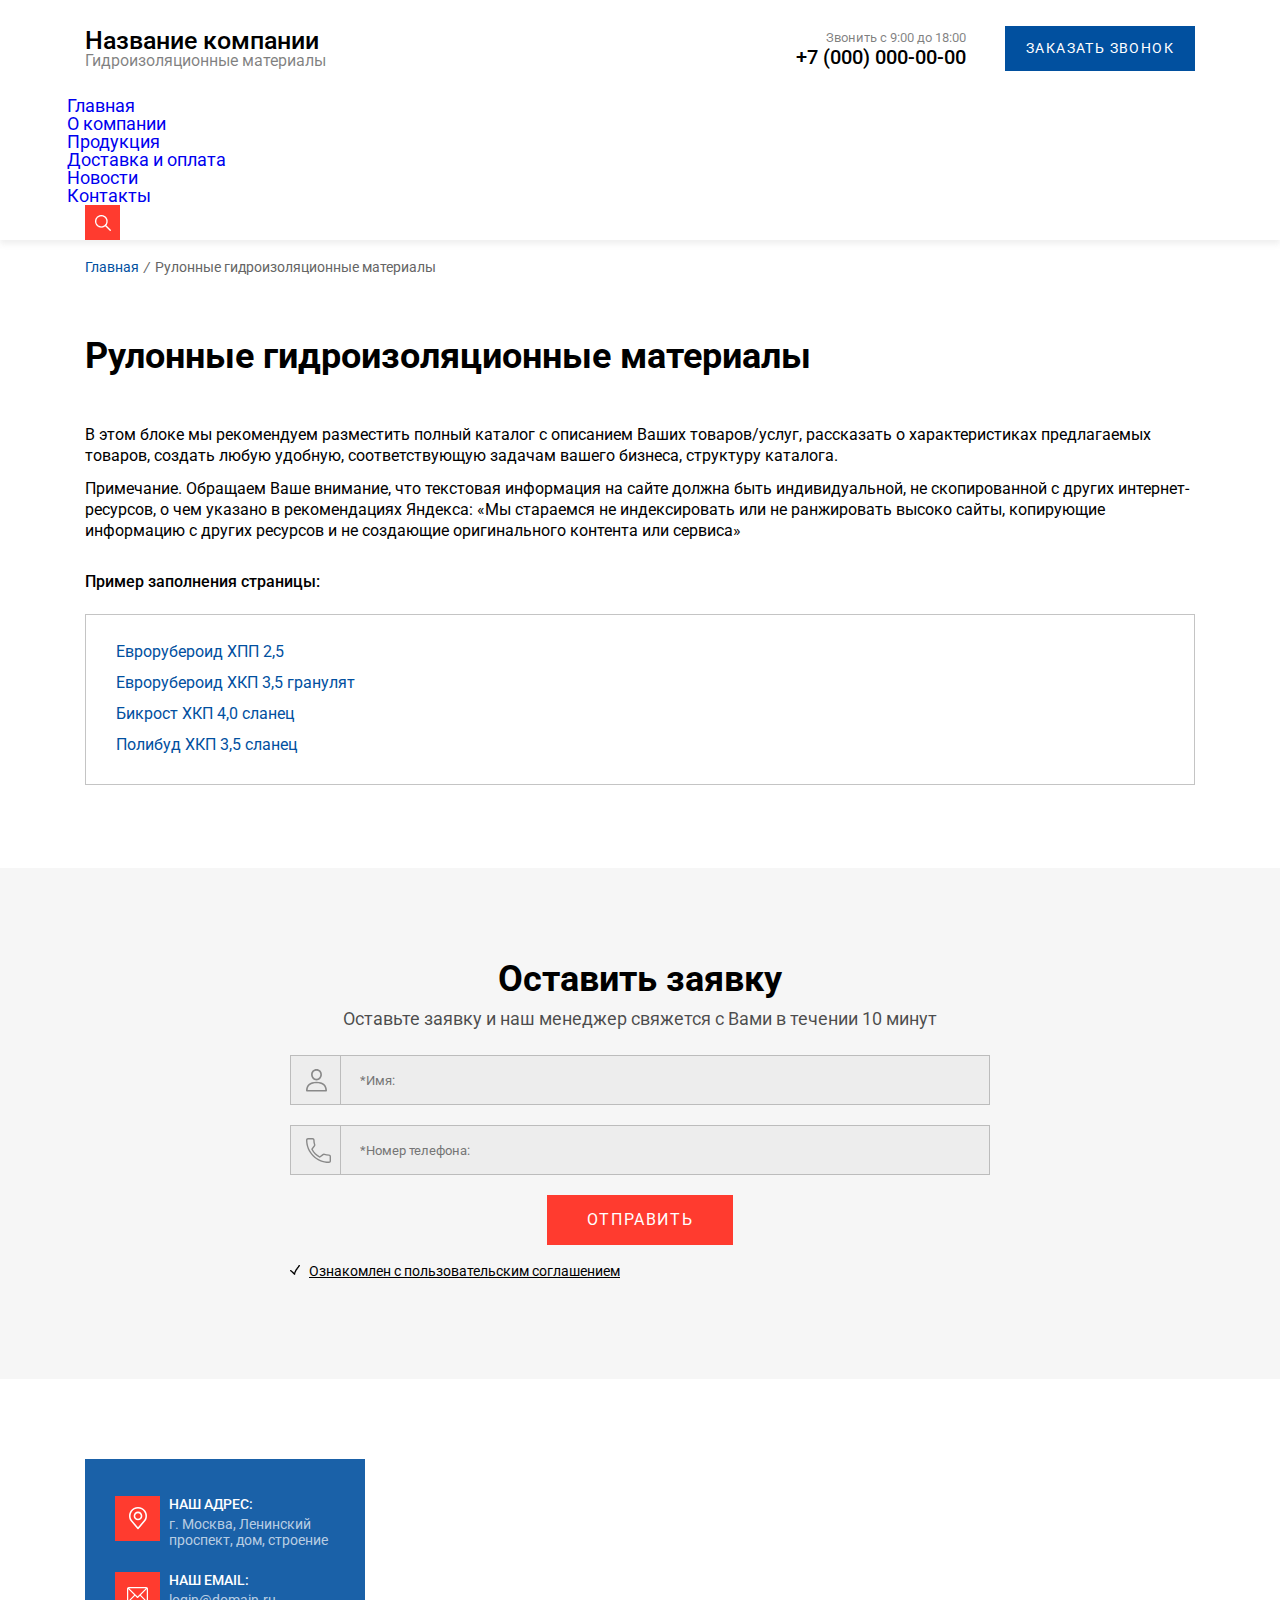
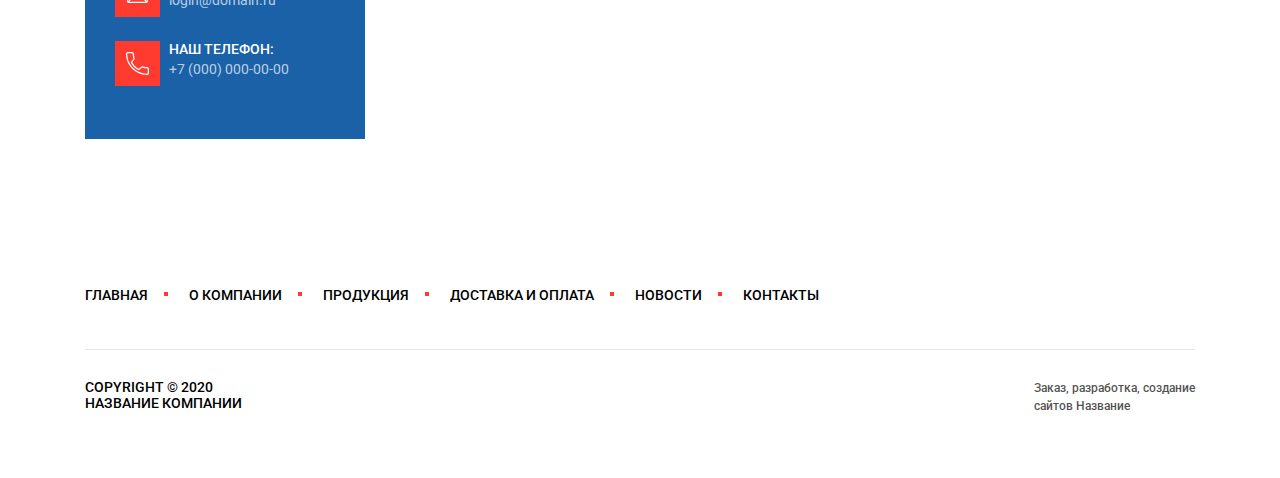
<file: rulonny-page.html>
<!DOCTYPE html>
<html lang="en">

<head>
  <meta charset="UTF-8">
  <meta name="viewport" content="width=device-width, initial-scale=1.0">
  <title>Назавание компании</title>
  <link rel="stylesheet" href="css/style.css">
</head>

<body>

  <header class="header">

    <div class="header__body">
      <div class="header__top">
        <div class="container">
          <div class="header__wrap">
            <a href="index.html" class="header__logo">
              Название компании
              <span>Гидроизоляционные материалы</span>
            </a>
            <div class="header__phone">
              <span>Звонить с 9:00 до 18:00</span>
              <a href="tel:+">+7 (000) 000-00-00</a>
            </div>
            <div class="header__callback">
              <a class="callback-link" href="#">заказать звонок</a>
            </div>
          </div>
        </div>
      </div>
      <nav class="header__nav">
        <div class="container">
          <div class="header__nav_wrap">
            <div class="toggle"><span></span></div>
            <ul class="header__menu">
              <li><a href="#">Главная</a></li>
              <li><a href="#">О компании</a></li>
              <li><a href="#">Продукция</a></li>
              <li><a href="#">Доставка и оплата</a></li>
              <li><a href="#">Новости</a></li>
              <li><a href="#">Контакты</a></li>
            </ul>
            <div class="header__search search-box">
              <div class="search-box__wrap">
                <input type="text" name="q" class="input-search" placeholder="Поиск" />
                <button class="search-btn" type="submit"></button>
              </div>
              <span class="search-icon"></span>
            </div>
          </div>
        </div>
      </nav>
    </div>
  </header>

  <div class="breadcrumb">
    <div class="container">
      <div class="breadcrumb__item">
        <a class="breadcrumb__link" href="/index.php">Главная</a>
      </div>
      <div class="breadcrumb__item"><i>/</i>
        Рулонные гидроизоляционные материалы
      </div>
    </div>
  </div>

  <section class="page__wrapper">
    <div class='container'>
     
      <!-- .rulonny-page -->
      <div class="rulonny-page page">
        <div class="page__title">Рулонные гидроизоляционные материалы</div>
        <div class="page__body">
          <div class="page__content">
            <div class="page__text">
              <p>В этом блоке мы рекомендуем разместить полный каталог с описанием Ваших товаров/услуг, рассказать о характеристиках предлагаемых товаров, создать любую удобную, соответствующую задачам вашего бизнеса, структуру каталога.</p>
              <p>Примечание. Обращаем Ваше внимание, что текстовая информация на сайте должна быть индивидуальной, не скопированной с других интернет-ресурсов, о чем указано в рекомендациях Яндекса: «Мы стараемся не индексировать или не ранжировать высоко сайты, копирующие информацию с других ресурсов и не создающие оригинального контента или сервиса»</p>
            </div>
          </div>
          <div class="page__options">
            <div class="options__text">Пример заполнения страницы:</div>
            <div class="options__block">
              <ul class="options__list">
                <li><a href="">Еврорубероид ХПП 2,5</a></li>
                <li><a href="">Еврорубероид ХКП 3,5 гранулят</a></li>
                <li><a href="">Бикрост ХКП 4,0 сланец</a></li>
                <li><a href="">Полибуд ХКП 3,5 сланец</a></li>
              </ul>
            </div>
          </div>
        </div>
      </div>

    </div>
  </section>
  <!-- /.rulonny-page/ -->



  <!-- Footer.php -->

  <section class="form section">
    <div class='container'>
      <h2 class="form__title title">Оставить заявку</h2>
      <p class="form__subtitle subtitle">Оставьте заявку и наш менеджер свяжется с Вами в течении 10 минут</p>
      <div class="form__body">
        <form action="#">

          <div class="form__wrap">
            <input class="input-name" type="text" name="user-name" placeholder="*Имя:" required>
          </div>
          <div class="form__wrap">
            <input class="input-phone" type="tel" name="user-phone" placeholder="*Номер телефона:" required>
          </div>
          <button type="submit" class="form__btn btn-link">Отправить</button>
          <div class="check">Ознакомлен с пользовательским соглашением
            <input type="checkbox" value="1" name="check" checked />
          </div>
        </form>
      </div>
    </div>
  </section>

  <section class="contacts">
    <div class='container'>
      <div class="contacts__body">
        <div class="contacts__block">
          <div class="contacts__item">
            <span class="contacts__icon"><img src="/img/icon/loc.svg" alt="" /></span>
            <div class="contacts__content">
              <div class="contacts__title">НАШ АДРЕС:</div>
              <div class="contacts__desc">г. Москва, Ленинский проспект, дом, строение</div>
            </div>
          </div>
          <div class="contacts__item">
            <span class="contacts__icon"><img src="/img/icon/mail.svg" alt="" /></span>
            <div class="contacts__content">
              <div class="contacts__title">НАШ EMAIL:</div>
              <div class="contacts__desc"><a href="mailto:">login@domain.ru</a></div>
            </div>
          </div>
          <div class="contacts__item">
            <span class="contacts__icon"><img src="/img/icon/phone.svg" alt="" /></span>
            <div class="contacts__content">
              <div class="contacts__title">НАШ ТЕЛЕФОН:</div>
              <div class="contacts__desc"><a href="tel:+">+7 (000) 000-00-00</a></div>
            </div>
          </div>
        </div>
      </div>

    </div>
    <div class="maps">
      <iframe
        src="https://www.google.com/maps/embed?pb=!1m14!1m12!1m3!1d4008.029310159179!2d37.53756126775496!3d55.6815057444892!2m3!1f0!2f0!3f0!3m2!1i1024!2i768!4f13.1!5e0!3m2!1sru!2sru!4v1581430365404!5m2!1sru!2sru"
        width="100%" height="450" frameborder="0" style="border:0;" allowfullscreen="false"></iframe>
    </div>
  </section>

  <footer class="footer">
    <div class='container'>
      <div class="footer__body">
        <nav class="footer__nav">
          <ul class="footer__menu">
            <li><a href="#">Главная</a></li>
            <li><a href="#">О компании</a></li>
            <li><a href="#">Продукция</a></li>
            <li><a href="#">Доставка и оплата</a></li>
            <li><a href="#">Новости</a></li>
            <li><a href="#">Контакты</a></li>
          </ul>
        </nav>
        <div class="footer__bootom">
          <div class="footer__wrap">
            <div class="footer__copy">
              <span>COPYRIGHT © 2020</span>
              <a href="/" class="footer__logo">НАЗВАНИЕ КОМПАНИИ</a>
            </div>
            <div class="footer__dev">
              <a href="#">Заказ, разработка, создание<br>
                сайтов Название</a>
            </div>
          </div>
        </div>
      </div>
    </div>
  </footer>

  <div class="scroll-up">
    <div class="container">
      <div id="toTop" class="arrow-up">
        <img src="/img/icon/up-scroll.svg" alt="" />
      </div>
    </div>
  </div>

  <div class="overlay js-overlay-campaign">
    <div class="popup js-popup-campaign">
      <h3 class="popup__title">Заказать звонок</h3>
      <form class="popup__form">
        <label>
          Ваше имя: <span>*</span>
          <input class="input-name" type="text" name="user-name" required>
        </label>
        <label for="Телефон: *">
          Телефон: <span>*</span>
          <input class="input-phone" type="tel" name="user-phone" required>
        </label>
        <div class="check">Ознакомлен с пользовательским соглашением
          <input type="checkbox" value="1" name="check" checked />
        </div>
        <button type="submit" class="popup__btn btn-link">Отправить</button>
      </form>
      <div class="close-popup js-close-campaign"></div>
    </div>
  </div>

  <script src="https://ajax.googleapis.com/ajax/libs/jquery/3.4.1/jquery.min.js"></script>
  <script src="js/slick.min.js"></script>
  <script src="js/scripts.js"></script>

</body>

</html>
</file>
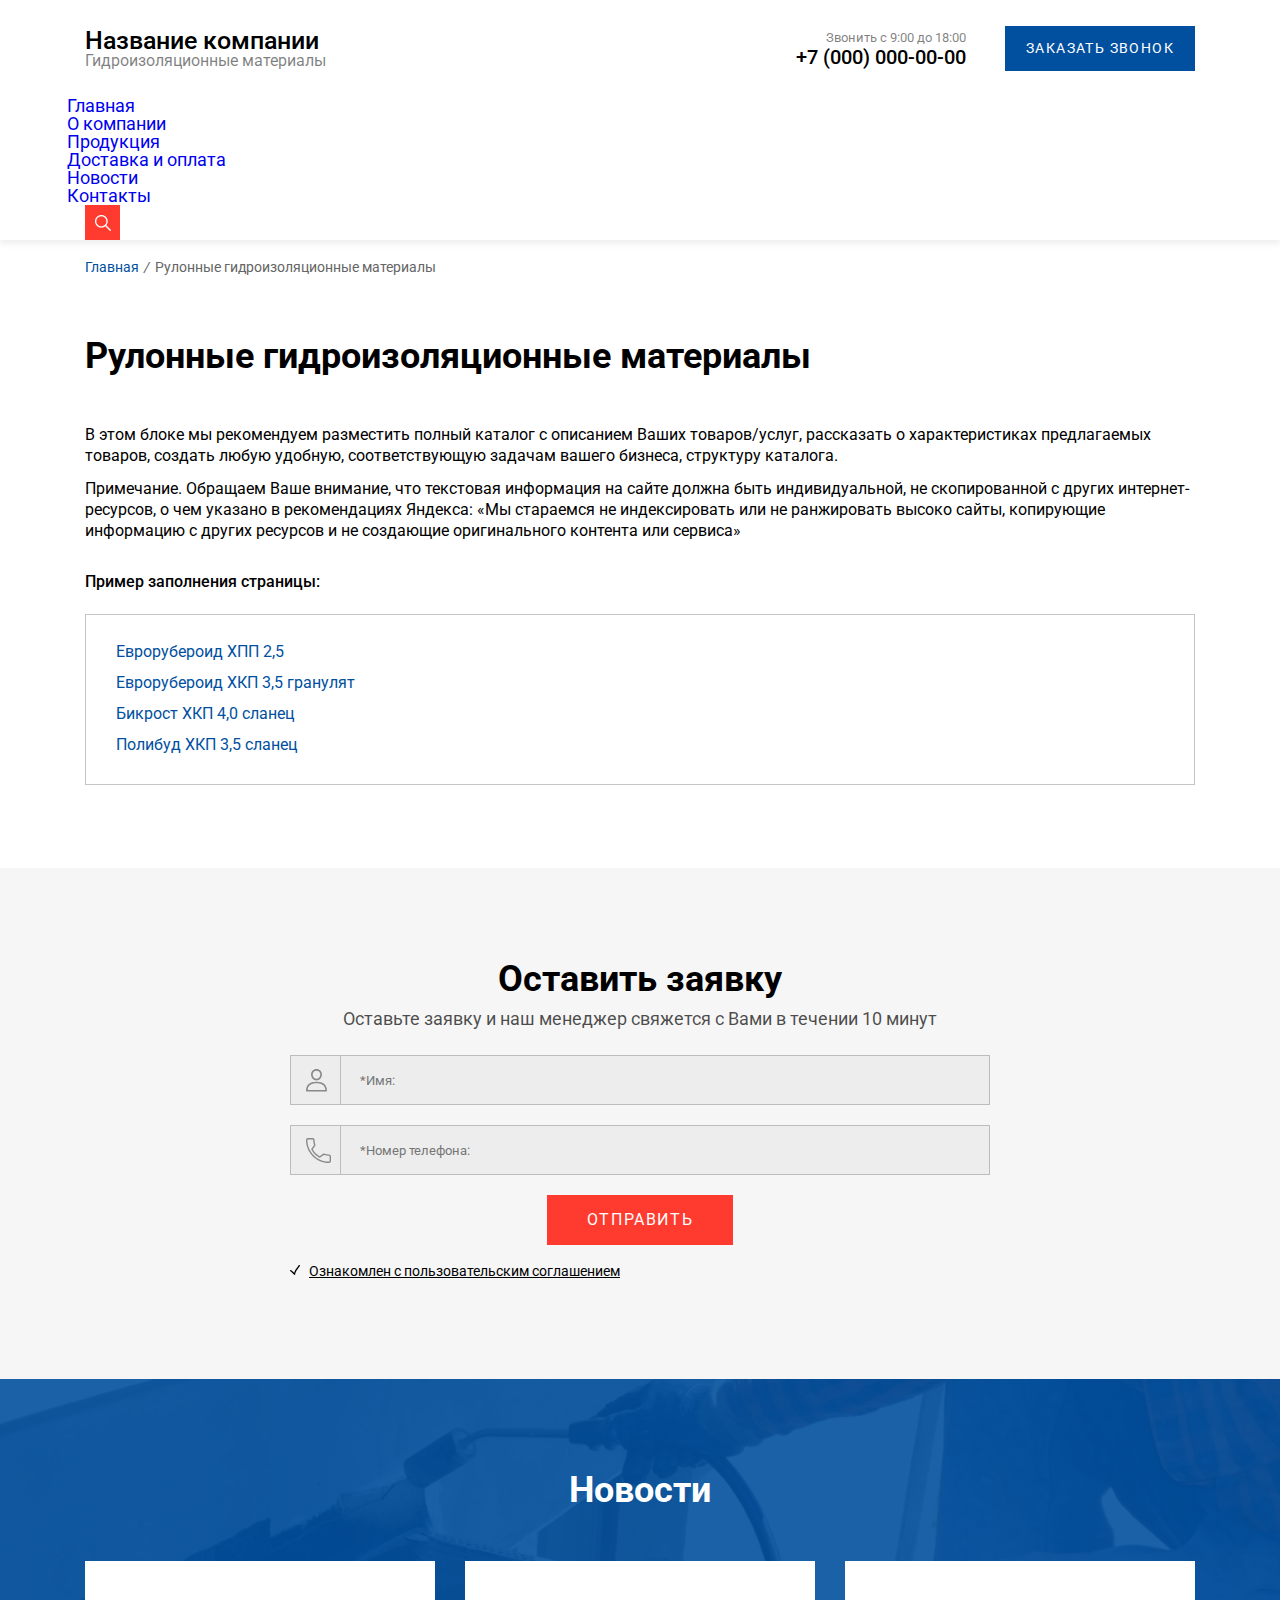
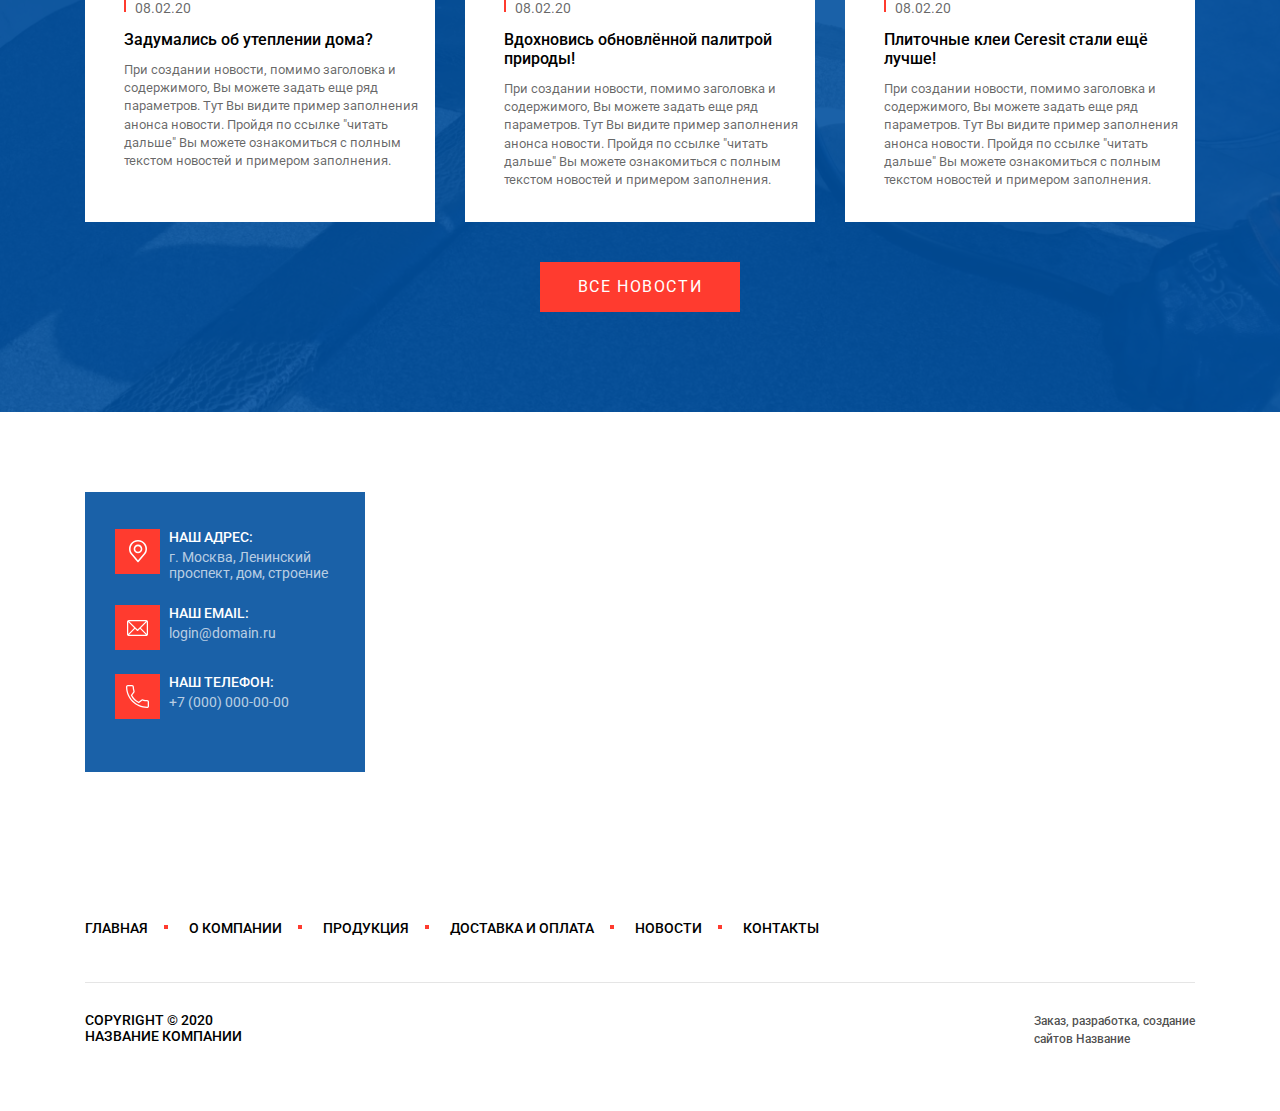
<file: rulonny.html>
<!DOCTYPE html>
<html lang="en">

<head>
  <meta charset="UTF-8">
  <meta name="viewport" content="width=device-width, initial-scale=1.0">
  <title>Назавание компании</title>
  <link rel="stylesheet" href="css/style.css">
</head>

<body>

  <header class="header">

    <div class="header__body">
      <div class="header__top">
        <div class="container">
          <div class="header__wrap">
            <a href="index.html" class="header__logo">
              Название компании
              <span>Гидроизоляционные материалы</span>
            </a>
            <div class="header__phone">
              <span>Звонить с 9:00 до 18:00</span>
              <a href="tel:+">+7 (000) 000-00-00</a>
            </div>
            <div class="header__callback">
              <a class="callback-link" href="#">заказать звонок</a>
            </div>
          </div>
        </div>
      </div>
      <nav class="header__nav">
        <div class="container">
          <div class="header__nav_wrap">
            <div class="toggle"><span></span></div>
            <ul class="header__menu">
              <li><a href="#">Главная</a></li>
              <li><a href="#">О компании</a></li>
              <li><a href="#">Продукция</a></li>
              <li><a href="#">Доставка и оплата</a></li>
              <li><a href="#">Новости</a></li>
              <li><a href="#">Контакты</a></li>
            </ul>
            <div class="header__search search-box">
              <div class="search-box__wrap">
                <input type="text" name="q" class="input-search" placeholder="Поиск" />
                <button class="search-btn" type="submit"></button>
              </div>
              <span class="search-icon"></span>
            </div>
          </div>
        </div>
      </nav>
    </div>
  </header>

  <div class="breadcrumb">
    <div class="container">
      <div class="breadcrumb__item">
        <a class="breadcrumb__link" href="/index.php">Главная</a>
      </div>
      <div class="breadcrumb__item"><i>/</i>
        Рулонные гидроизоляционные материалы
      </div>
    </div>
  </div>

  <section class="page__wrapper">
    <div class='container'>
     
      <!-- .rulonny-page -->
      <div class="rulonny-page page">
        <div class="page__title">Рулонные гидроизоляционные материалы</div>
        <div class="page__body">
          <div class="page__content">
            <div class="page__text">
              <p>В этом блоке мы рекомендуем разместить полный каталог с описанием Ваших товаров/услуг, рассказать о характеристиках предлагаемых товаров, создать любую удобную, соответствующую задачам вашего бизнеса, структуру каталога.</p>
              <p>Примечание. Обращаем Ваше внимание, что текстовая информация на сайте должна быть индивидуальной, не скопированной с других интернет-ресурсов, о чем указано в рекомендациях Яндекса: «Мы стараемся не индексировать или не ранжировать высоко сайты, копирующие информацию с других ресурсов и не создающие оригинального контента или сервиса»</p>
            </div>
          </div>
          <div class="page__options">
            <div class="options__text">Пример заполнения страницы:</div>
            <div class="options__block">
              <ul class="options__list">
                <li><a href="">Еврорубероид ХПП 2,5</a></li>
                <li><a href="">Еврорубероид ХКП 3,5 гранулят</a></li>
                <li><a href="">Бикрост ХКП 4,0 сланец</a></li>
                <li><a href="">Полибуд ХКП 3,5 сланец</a></li>
              </ul>
            </div>
          </div>
        </div>
      </div>

    </div>
  </section>
  <!-- /.rulonny-page/ -->



  <!-- Footer.php -->

  <section class="form section">
    <div class='container'>
      <h2 class="form__title title">Оставить заявку</h2>
      <p class="form__subtitle subtitle">Оставьте заявку и наш менеджер свяжется с Вами в течении 10 минут</p>
      <div class="form__body">
        <form action="#">

          <div class="form__wrap">
            <input class="input-name" type="text" name="user-name" placeholder="*Имя:" required>
          </div>
          <div class="form__wrap">
            <input class="input-phone" type="tel" name="user-phone" placeholder="*Номер телефона:" required>
          </div>
          <button type="submit" class="form__btn btn-link">Отправить</button>
          <div class="check">Ознакомлен с пользовательским соглашением
            <input type="checkbox" value="1" name="check" checked />
          </div>
        </form>
      </div>
    </div>
  </section>

  <section class="news section">
    <div class='container'>
      <h2 class="news__title title">Новости</h2>
      <div class="news__body">
        <div class="news__wrap">
          <div class="news__item">
            <div class="news__date">08.02.20</div>
            <div class="news__name">Задумались об утеплении дома?</div>
            <div class="news__desc">
              При создании новости, помимо заголовка и содержимого, Вы можете задать еще ряд параметров. Тут Вы видите
              пример заполнения анонса новости. Пройдя по ссылке "читать дальше" Вы можете ознакомиться с полным текстом
              новостей и примером заполнения.
            </div>
          </div>
          <div class="news__item">
            <div class="news__date">08.02.20</div>
            <div class="news__name">Вдохновись обновлённой палитрой природы!</div>
            <div class="news__desc">
              При создании новости, помимо заголовка и содержимого, Вы можете задать еще ряд параметров. Тут Вы видите
              пример заполнения анонса новости. Пройдя по ссылке "читать дальше" Вы можете ознакомиться с полным текстом
              новостей и примером заполнения.
            </div>
          </div>
          <div class="news__item">
            <div class="news__date">08.02.20</div>
            <div class="news__name">Плиточные клеи Ceresit стали
              ещё лучше!
            </div>
            <div class="news__desc">
              При создании новости, помимо заголовка и содержимого, Вы можете задать еще ряд параметров. Тут Вы видите
              пример заполнения анонса новости. Пройдя по ссылке "читать дальше" Вы можете ознакомиться с полным текстом
              новостей и примером заполнения.
            </div>
          </div>
        </div>
        <a class="news__btn btn-link">Все новости</a>
      </div>
    </div>
    </div>
  </section>

  <section class="contacts">
    <div class='container'>
      <div class="contacts__body">
        <div class="contacts__block">
          <div class="contacts__item">
            <span class="contacts__icon"><img src="/img/icon/loc.svg" alt="" /></span>
            <div class="contacts__content">
              <div class="contacts__title">НАШ АДРЕС:</div>
              <div class="contacts__desc">г. Москва, Ленинский проспект, дом, строение</div>
            </div>
          </div>
          <div class="contacts__item">
            <span class="contacts__icon"><img src="/img/icon/mail.svg" alt="" /></span>
            <div class="contacts__content">
              <div class="contacts__title">НАШ EMAIL:</div>
              <div class="contacts__desc"><a href="mailto:">login@domain.ru</a></div>
            </div>
          </div>
          <div class="contacts__item">
            <span class="contacts__icon"><img src="/img/icon/phone.svg" alt="" /></span>
            <div class="contacts__content">
              <div class="contacts__title">НАШ ТЕЛЕФОН:</div>
              <div class="contacts__desc"><a href="tel:+">+7 (000) 000-00-00</a></div>
            </div>
          </div>
        </div>
      </div>

    </div>
    <div class="maps">
      <iframe
        src="https://www.google.com/maps/embed?pb=!1m14!1m12!1m3!1d4008.029310159179!2d37.53756126775496!3d55.6815057444892!2m3!1f0!2f0!3f0!3m2!1i1024!2i768!4f13.1!5e0!3m2!1sru!2sru!4v1581430365404!5m2!1sru!2sru"
        width="100%" height="450" frameborder="0" style="border:0;" allowfullscreen="false"></iframe>
    </div>
  </section>

  <footer class="footer">
    <div class='container'>
      <div class="footer__body">
        <nav class="footer__nav">
          <ul class="footer__menu">
            <li><a href="#">Главная</a></li>
            <li><a href="#">О компании</a></li>
            <li><a href="#">Продукция</a></li>
            <li><a href="#">Доставка и оплата</a></li>
            <li><a href="#">Новости</a></li>
            <li><a href="#">Контакты</a></li>
          </ul>
        </nav>
        <div class="footer__bootom">
          <div class="footer__wrap">
            <div class="footer__copy">
              <span>COPYRIGHT © 2020</span>
              <a href="/" class="footer__logo">НАЗВАНИЕ КОМПАНИИ</a>
            </div>
            <div class="footer__dev">
              <a href="#">Заказ, разработка, создание<br>
                сайтов Название</a>
            </div>
          </div>
        </div>
      </div>
    </div>
  </footer>

  <div class="scroll-up">
    <div class="container">
      <div id="toTop" class="arrow-up">
        <img src="/img/icon/up-scroll.svg" alt="" />
      </div>
    </div>
  </div>

  <div class="overlay js-overlay-campaign">
    <div class="popup js-popup-campaign">
      <h3 class="popup__title">Заказать звонок</h3>
      <form class="popup__form">
        <label>
          Ваше имя: <span>*</span>
          <input class="input-name" type="text" name="user-name" required>
        </label>
        <label for="Телефон: *">
          Телефон: <span>*</span>
          <input class="input-phone" type="tel" name="user-phone" required>
        </label>
        <div class="check">Ознакомлен с пользовательским соглашением
          <input type="checkbox" value="1" name="check" checked />
        </div>
        <button type="submit" class="popup__btn btn-link">Отправить</button>
      </form>
      <div class="close-popup js-close-campaign"></div>
    </div>
  </div>

  <script src="https://ajax.googleapis.com/ajax/libs/jquery/3.4.1/jquery.min.js"></script>
  <script src="js/slick.min.js"></script>
  <script src="js/scripts.js"></script>

</body>

</html>
</file>
<file: css/style.css>
@charset "UTF-8";
@import url("https://fonts.googleapis.com/css?family=Roboto:400,500,700&display=swap");
.container { max-width: 1110px; margin: 0 auto; width: 100%; }

@media (max-width: 1122px) { .container { max-width: 970px; padding: 0px 10px; } }

@media (max-width: 992.98px) { .container { max-width: 750px; } }

@media (max-width: 767.98px) { .container { max-width: none; } }

* { padding: 0px; margin: 0px; border: 0px; }

*, *:before, *:after { -webkit-box-sizing: border-box; box-sizing: border-box; }

:focus, :active { outline: none; }

a:focus, a:active { outline: none; }

aside, nav, footer, header, section { display: block; }

html, body { height: 100%; margin: 0; padding: 0; min-width: 320px; position: relative; width: 100%; color: #000; }

body { line-height: 1; font-size: 18px; font-family: "Roboto", sans-serif; -ms-text-size-adjust: 100%; -moz-text-size-adjust: 100%; -webkit-text-size-adjust: 100%; }

input, button, textarea { font-family: "Roboto", sans-serif; }

input::-ms-clear { display: none; }

button { cursor: pointer; }

button::-moz-focus-inner { padding: 0; border: 0; }

a, a:visited { text-decoration: none; }

a:hover { text-decoration: none; cursor: pointer; }

ul li { list-style: none; }

img { vertical-align: top; }

@media (max-width: 479.98px) { img { width: 100%; } }

h1, h2, h3, h4, h5, h6 { font-weight: inherit; font-size: inherit; }

p { margin-bottom: 12px; font-weight: normal; font-size: 18px; line-height: 21px; }

@media (max-width: 479.98px) { p { font-size: 14px; line-height: 16px; } }

.section { padding: 90px 0 100px; }

@media (max-width: 479.98px) { .section { padding: 65px 0 70px; } }

.page__title, .title { font-weight: bold; font-size: 36px; line-height: 42px; text-align: center; }

@media (max-width: 479.98px) { .page__title, .title { font-size: 25px; line-height: 29px; } }

.page__title { text-align: left; }

.subtitle { margin: 8px 0px 0px 0px; margin-bottom: 0; font-weight: normal; font-size: 18px; line-height: 21px; text-align: center; color: rgba(0, 0, 0, 0.7); }

@media (max-width: 479.98px) { .subtitle { font-size: 16px; line-height: 19px; } }

.callback-link, .btn-link { display: inline-block; padding: 0px 30px; height: 50px; line-height: 50px; font-size: 16px; background-color: #FF3B2F; color: #fff; text-align: center; text-transform: uppercase; letter-spacing: 0.1em; -webkit-transition: all 0.25s; transition: all 0.25s; cursor: pointer; }

.callback-link:hover, .btn-link:hover { background-color: #ff2d20; -webkit-box-shadow: 1px 1px 4px rgba(0, 0, 0, 0.308); box-shadow: 1px 1px 4px rgba(0, 0, 0, 0.308); }

.callback-link { padding: 0px 21px; height: 45px; line-height: 45px; font-size: 14px; background: #01509F; }

.callback-link:hover { background-color: #014386; }

.header { -webkit-box-shadow: 0px 4px 6px rgba(96, 96, 96, 0.1); box-shadow: 0px 4px 6px rgba(96, 96, 96, 0.1); }

.header__body { display: -webkit-box; display: -ms-flexbox; display: flex; -webkit-box-orient: vertical; -webkit-box-direction: normal; -ms-flex-direction: column; flex-direction: column; }

@media (max-width: 992.98px) { .header__body { -webkit-box-orient: vertical; -webkit-box-direction: reverse; -ms-flex-direction: column-reverse; flex-direction: column-reverse; }
  .header__body .header__top { padding: 62px 0px 31px; }
  .header__body .header__nav { position: fixed; width: 100%; top: 0; background: #fff; z-index: 99; }
  .header__body .header__nav .nav__wrap { padding: 11px 0 11px 0; border: none; }
  .header__body .header__nav .header__menu { position: fixed; top: 0; left: -100%; width: 220px; height: 100%; overflow: auto; background: #f6f6f6; padding: 24px 0px 36px; -webkit-transition: all 0.3s ease 0s; transition: all 0.3s ease 0s; z-index: 100; }
  .header__body .header__nav .header-active { left: 17px; }
  .header__body .header__nav .header-active .menu-close { display: block; position: absolute; top: 0; right: 0; width: 30px; height: 30px; background: url(../img/icon/close-red.png) no-repeat center; }
  .header__body .header__nav .header-active li { padding: 7px 30px; }
  .header__body .header__nav .header-active li:last-child { padding-bottom: 0; }
  .header__body .header__nav .header-active li a { padding: 0; }
  .header__body .header__nav .header-active li:hover a:before { display: none; }
  .header__body .header__nav .header-active li.menu-item-has-children ul.sub-menu { padding: 0; margin-top: 0; position: initial; text-transform: none; min-width: 100%; background-color: transparent; border: none; visibility: visible; opacity: 1; }
  .header__body .header__nav .header-active li.menu-item-has-children ul.sub-menu li { padding: 7px 0; }
  .header__body .header__nav .header-active li.menu-item-has-children ul.sub-menu li:first-child { padding-top: 14px; }
  .header__body .header__nav .header-active li.menu-item-has-children ul.sub-menu li:last-child { padding-bottom: 0; }
  .header__body .header__nav .header-active li.menu-item-has-children ul.sub-menu ul.sub-menu { display: none; }
  .header__body .header__nav .header__search { margin-left: auto; }
  .header__body .toggle { display: block; }
  .header__body .header__wrap { -ms-flex-wrap: wrap; flex-wrap: wrap; }
  .header__body .header__logo { width: 100%; text-align: center; }
  .header__body .header__phone { margin-left: 0; width: 50%; text-align: left; }
  .header__body .header__callback { margin-left: 0; width: 50%; text-align: right; } }

@media (max-width: 767.98px) { .header__body .header__logo { margin-bottom: 22px; } }

@media (max-width: 479.98px) { .header__body .header__logo { margin-top: 4px; }
  .header__body .header__phone { width: 100%; text-align: center; margin-bottom: 15px; }
  .header__body .header__callback { width: 100%; text-align: center; } }

.header__top { padding: 26px 0px; }

.header__wrap { display: -webkit-box; display: -ms-flexbox; display: flex; -webkit-box-align: center; -ms-flex-align: center; align-items: center; }

.header__logo { font-weight: 500; font-size: 25px; color: #000; }

.header__logo span { display: block; font-size: 16px; font-weight: normal; color: rgba(0, 0, 0, 0.5); }

.header__phone { text-align: right; margin-left: auto; }

.header__phone span { margin-bottom: 3px; display: block; font-size: 13px; color: rgba(0, 0, 0, 0.5); }

.header__phone a { font-weight: 500; font-size: 20px; color: #000; }

.header__callback { margin-left: 39px; }

.header .nav__wrap { padding: 11px 0px 13px 0px; display: -webkit-box; display: -ms-flexbox; display: flex; -webkit-box-pack: justify; -ms-flex-pack: justify; justify-content: space-between; -webkit-box-align: center; -ms-flex-align: center; align-items: center; border-top: 1px solid rgba(0, 0, 0, 0.1); }

.header__menu { margin: 0px -18px; }

.header .menu-close { display: none; }

.header .menu { display: -webkit-box; display: -ms-flexbox; display: flex; -ms-flex-wrap: wrap; flex-wrap: wrap; }

.header .menu li { padding: 0px 18px; }

.header .menu li:last-child { margin-right: 0; }

.header .menu li:hover { cursor: pointer; }

.header .menu li:hover a { color: #FF3B2F; }

.header .menu li:hover a:before { content: ''; width: 100%; opacity: 1; }

.header .menu li a { padding: 0px 0px 18px 0px; font-weight: 500; font-size: 14px; text-transform: uppercase; color: #000; position: relative; -webkit-transition: color 0.25s; transition: color 0.25s; }

.header .menu li a:before { content: ''; position: absolute; top: 100%; left: 0; height: 2px; width: 0px; background-color: #FF3B2F; -webkit-transition: all 400ms ease-in-out; transition: all 400ms ease-in-out; opacity: 0; cursor: pointer; }

.header__search { display: -webkit-box; display: -ms-flexbox; display: flex; -webkit-box-align: center; -ms-flex-align: center; align-items: center; -webkit-box-pack: center; -ms-flex-pack: center; justify-content: center; }

.main { position: relative; }

.main__item { display: -webkit-box; display: -ms-flexbox; display: flex; -webkit-box-orient: vertical; -webkit-box-direction: normal; -ms-flex-direction: column; flex-direction: column; -webkit-box-align: center; -ms-flex-align: center; align-items: center; -webkit-box-pack: center; -ms-flex-pack: center; justify-content: center; height: 500px; color: #fff; text-align: center; position: relative; z-index: 1; }

.main__item:before { content: ''; position: absolute; top: 0; left: 0; width: 100%; height: 100%; background: rgba(0, 0, 0, 0.7); z-index: -1; }

.main__title { margin-top: 30px; padding: 0px 80px; font-weight: bold; font-size: 36px; text-transform: uppercase; }

@media (max-width: 992.98px) { .main__title { padding: 0px 60px; font-size: 30px; line-height: 35px; } }

@media (max-width: 479.98px) { .main__title { padding: 0; } }

.main__subtitle { margin: 10px 0px 0px 0px; font-size: 18px; color: rgba(255, 255, 255, 0.7); padding: 0px 80px; }

@media (max-width: 479.98px) { .main__subtitle { padding: 0; } }

.main__btn { margin: 36px 0px 0px 0px; }

.offer { background: #f6f6f6; }

.offer__body { margin-top: 56px; margin: 56px auto 0; max-width: 960px; }

.offer__item { display: -webkit-box; display: -ms-flexbox; display: flex; }

.offer__img { width: 100%; }

.offer__img img { width: 100%; height: 100%; }

@media (max-width: 992.98px) { .offer__img { text-align: center; }
  .offer__img img { width: auto; height: auto; } }

.offer__content { width: 100%; padding: 45px 38px 45px 49px; margin: 10px 0px 10px 0px; background-color: #01509F; color: #fff; }

.offer__name { font-weight: bold; font-size: 24px; line-height: 28px; }

.offer__desc { margin-top: 11px; font-size: 14px; line-height: 16px; color: rgba(255, 255, 255, 0.8); }

.offer__price { display: block; margin-top: 27px; font-weight: 500; font-size: 30px; line-height: 35px; }

.offer__btn { margin-top: 49px; }

@media (max-width: 992.98px) { .offer .offer__item { -webkit-box-orient: vertical; -webkit-box-direction: normal; -ms-flex-direction: column; flex-direction: column; -webkit-box-align: center; -ms-flex-align: center; align-items: center; background: #01509F; }
  .offer .offer__content { padding: 35px 60px 50px; margin: 0; } }

@media (max-width: 479.98px) { .offer .offer__img img { width: 100%; }
  .offer .offer__content { padding: 35px 19px 50px; } }

.company { text-align: center; }

.company__body { margin: 47px 0px 0px 0px; }

.company__img { margin: 41px 0px 0px 0px; }

.why-we { background: url("../img/why-bg.jpg") center/cover no-repeat; color: #fff; position: relative; z-index: 1; }

.why-we:before { content: ''; position: absolute; top: 0; left: 0; width: 100%; height: 100%; background: rgba(0, 0, 0, 0.7); z-index: -1; }

.why-we__subtitle { color: rgba(255, 255, 255, 0.7); }

.why-we__body { margin: 35px 0px 0px 0px; border-top: 1px solid rgba(255, 255, 255, 0.2); }

@media (max-width: 479.98px) { .why-we__body { margin: 28px 0px 0px 0px; } }

.why-we__features { display: -webkit-box; display: -ms-flexbox; display: flex; -webkit-box-pack: justify; -ms-flex-pack: justify; justify-content: space-between; text-align: center; margin: 60px 0 0; }

@media (max-width: 992.98px) { .why-we__features { -ms-flex-wrap: wrap; flex-wrap: wrap; }
  .why-we__features__item { -webkit-box-flex: 0; -ms-flex: 0 0 50%; flex: 0 0 50%; } }

@media (max-width: 479.98px) { .why-we__features { margin: 40px 0 0; } }

.why-we__item { max-width: 240px; }

@media (max-width: 992.98px) { .why-we__item { margin: 0px 0px 57px 0px; width: 50%; max-width: 100%; } }

@media (max-width: 479.98px) { .why-we__item { margin: 0px auto 34px; width: 100%; max-width: 300px; }
  .why-we__item:last-child { margin-bottom: 0; } }

.why-we__text { margin: 16px 0px 0px 0px; line-height: 21px; }

@media (max-width: 767.98px) { .why-we__text { font-size: 16px; } }

.why-we__icon img { width: 31px; height: 24px; }

.news { position: relative; z-index: 1; background: #01509F url("../img/news-bg.jpg") center/cover no-repeat; }

.news:before { content: ''; position: absolute; top: 0; left: 0; width: 100%; height: 100%; z-index: -1; background: rgba(1, 80, 159, 0.9); }

.news__title { color: #fff; }

.news__body { margin: 50px 0px 0px 0px; }

.news__wrap { display: -webkit-box; display: -ms-flexbox; display: flex; -webkit-box-pack: justify; -ms-flex-pack: justify; justify-content: space-between; }

@media (max-width: 992.98px) { .news__wrap { -ms-flex-wrap: wrap; flex-wrap: wrap; } }

.news__item { padding: 39px 7px 33px 39px; margin: 0px 0px 20px 0px; max-width: 350px; background-color: #fff; }

@media (max-width: 1122px) { .news__item { margin: 0px 10px 20px 10px; } }

@media (max-width: 992.98px) { .news__item { margin: 0px 0px 20px 0px; max-width: 100%; display: none; }
  .news__item:first-child { display: block; } }

@media (max-width: 479.98px) { .news__item { padding: 18px 19px 24px 19px; } }

.news__date { position: relative; padding: 0px 0px 0px 11px; font-size: 14px; line-height: 16px; color: rgba(0, 0, 0, 0.6); }

.news__date:before { content: ''; position: absolute; top: 0; left: 0; width: 2px; height: 12px; background: #FF3B2F; }

.news__name { margin: 14px 0px 12px 0px; font-weight: 500; font-size: 16px; line-height: 19px; color: #000; }

.news__desc { font-size: 13px; line-height: 140%; color: rgba(0, 0, 0, 0.6); }

@media (max-width: 992.98px) { .news__desc { font-size: 14px; } }

.news__btn { max-width: 200px; display: block; margin: 20px auto 0px; }

@media (max-width: 992.98px) { .news__btn { display: inline-block; } }

.contacts { position: relative; }

.contacts__body { position: absolute; top: 80px; width: 280px; height: 280px; background: rgba(1, 80, 159, 0.9); color: #fff; }

@media (max-width: 479.98px) { .contacts__body { position: initial; } }

.contacts__block { padding: 37px 5px 37px 30px; }

.contacts__item { display: -webkit-box; display: -ms-flexbox; display: flex; margin: 0px 0px 24px 0px; }

.contacts__icon { display: -webkit-box; display: -ms-flexbox; display: flex; -webkit-box-pack: center; -ms-flex-pack: center; justify-content: center; -webkit-box-align: center; -ms-flex-align: center; align-items: center; margin: 0px 9px 0px 0px; width: 45px; height: 45px; background: #FF3B2F; }

.contacts__icon img { width: auto; }

.contacts__content { display: inline-block; max-width: 170px; font-size: 14px; }

.contacts__title { font-weight: 500; line-height: 16px; text-transform: uppercase; }

.contacts__desc { margin: 4px 0px 0px 0px; line-height: 16px; color: rgba(255, 255, 255, 0.7); }

.contacts__desc a { font-size: 14px; color: rgba(255, 255, 255, 0.7); }

@media (max-width: 479.98px) { .contacts { background-color: #01509F; margin-top: -1px; }
  .contacts .maps { display: none; } }

.search-box { position: relative; background-color: #FF3B2F; width: 35px; height: 35px; -webkit-transition: all 0.25s; transition: all 0.25s; }

.search-box:hover { background-color: #ff2d20; }

.search-box .input-search { position: absolute; padding: 0 35px 0 15px; right: 0; width: 400px; height: 45px; font-size: 16px; background: #EDEDED; border: 1px solid #BCBCBC; outline: none; }

@media (max-width: 767.98px) { .search-box .input-search { width: 300px; } }

.search-box .search-icon { position: relative; display: inline-block; width: 16px; height: 16px; background: url(../img/icon/search.png) no-repeat center; background-size: cover; border: none; outline: none; cursor: pointer; }

.search-box .search-btn { position: absolute; right: 2px; top: 6px; width: 36px; height: 36px; border: none; background: url(../img/icon/search-btn.png) no-repeat center; outline: none; }

.search-box__wrap { display: none; z-index: 999; /* margin-top: 40px; */ top: 30px; position: relative; right: -27px; }

.active .search-box__wrap { display: block; }

.active .search-icon { background: url(../img/icon/close.png) no-repeat center; background-size: cover; }

/* Слайдер */
.slick-slider { min-width: 0; }

/* Ограничивающая оболочка */
.slick-list { overflow: hidden; }

/* Лента слайдов */
.slick-track { display: -webkit-box; display: -ms-flexbox; display: flex; -webkit-box-align: start; -ms-flex-align: start; align-items: flex-start; }

/* Слайд */
/* Слайд активный */
/* Слайд основной */
/* Слайд по центру */
/* Стрелка */
/* Стрелка влево */
/* Стрелка вправо */
/* Стрелка не активная */
/* Точки */
/* Конкретный слайдер */
.main__slider { position: relative; }

.main__arrows { position: absolute; top: 45%; -webkit-transform: translateY(-50%); transform: translateY(-50%); width: 100%; }

.main__arrows .container { position: relative; }

.offer__arrows .slick-arrow, .main__arrows .slick-arrow { position: absolute; z-index: 10; font-size: 0; width: 70px; height: 70px; background: rgba(0, 0, 0, 0.7); -webkit-transition: all 0.25s; transition: all 0.25s; cursor: pointer; }

.offer__arrows .slick-arrow:hover, .main__arrows .slick-arrow:hover { background: rgba(0, 0, 0, 0.8); }

.offer__arrows .slick-arrow.slick-prev, .main__arrows .slick-arrow.slick-prev { left: 0; }

.offer__arrows .slick-arrow.slick-prev:before, .main__arrows .slick-arrow.slick-prev:before { content: ''; position: absolute; top: 50%; left: 50%; width: 15px; height: 8px; -webkit-transform: translate(-50%, -50%); transform: translate(-50%, -50%); background: url("../img/icon/prev.png") 0 0/100% no-repeat; }

.offer__arrows .slick-arrow.slick-next, .main__arrows .slick-arrow.slick-next { right: 0; }

.offer__arrows .slick-arrow.slick-next:before, .main__arrows .slick-arrow.slick-next:before { content: ''; position: absolute; top: 50%; left: 50%; width: 15px; height: 8px; -webkit-transform: translate(-50%, -50%); transform: translate(-50%, -50%); background: url("../img/icon/next.png") 0 0/100% no-repeat; }

.main__arrows .slick-arrow.slick-disabled { opacity: 0.2; }

.main__slider .slick-dots { display: -webkit-box; display: -ms-flexbox; display: flex; position: absolute; bottom: 30px; left: 50%; -webkit-transform: translateX(-50%); transform: translateX(-50%); }

.main__slider .slick-dots li { list-style: none; margin: 0px 10px; }

@media (max-width: 992.98px) { .main__slider .slick-dots li { margin: 0px 7px; } }

.main__slider .slick-dots button { font-size: 0; width: 10px; height: 10px; background: rgba(255, 255, 255, 0.5); }

.main__slider .slick-dots li.slick-active button { background-color: transparent; border: 2px solid #FF3B2F; }

.main__slider__item { padding: 0px 15px; }

.main__slider__item img { max-width: 100%; }

.offer__arrows { text-align: right; }

.offer__arrows .slick-arrow { position: relative; margin: 30px 0px 0px 0px; background-color: #FF3B2F; width: 40px; height: 40px; }

.offer__arrows .slick-arrow:hover { background-color: #8A8A8A; }

.offer__arrows .slick-arrow.slick-prev { margin-right: 10px; }

.overlay { position: fixed; overflow-y: scroll; width: 100%; height: 100%; top: 0; left: 0; background-color: rgba(0, 0, 0, 0.77); display: none; z-index: 100; }

.popup { position: fixed; overflow: hidden; position: absolute; width: 270px; left: 50%; top: 50%; -webkit-transform: translate(-50%, -50%); transform: translate(-50%, -50%); padding: 40px; -webkit-box-sizing: border-box; box-sizing: border-box; background-color: #fff; color: #fff; z-index: 100; }

.close-popup { position: absolute; top: 5px; right: 10px; width: 10px; height: 10px; cursor: pointer; }

.close-popup:before { content: ''; background-color: #FF3B2F; position: absolute; height: 2px; width: 13px; top: 10px; left: -4px; -webkit-transform: rotate(-45deg); transform: rotate(-45deg); }

.close-popup:after { content: ''; background-color: #FF3B2F; position: absolute; height: 2px; width: 13px; top: 10px; -webkit-transform: rotate(45deg); transform: rotate(45deg); left: -4px; }

.popup { padding: 27px 39px; }

.popup__title { font-style: normal; font-weight: 500; font-size: 20px; line-height: 23px; color: #000; }

.popup__form { margin: 22px 0px 0px 0px; }

.popup__form label { font-size: 14px; line-height: 16px; color: #333333; }

.popup__form label span { color: #FF3B2F; }

.popup__form input { margin: 7px 0px 17px 0px; width: 100%; height: 30px; border: 1px solid #C4C4C4; }

.popup__form .check { margin: 1px 0px 18px 0px; font-size: 11px; line-height: 13px; }

.popup__btn { width: 100%; }

.toggle { position: relative; display: none; width: 40px; height: 40px; z-index: 9; }

.toggle:hover { cursor: pointer; }

.toggle span { position: absolute; top: 50%; margin-top: -2px; width: 40px; height: 3px; background-color: #FF3B2F; }

.toggle span:before { content: ''; position: absolute; width: 40px; height: 3px; top: -8px; background-color: #FF3B2F; }

.toggle span:after { content: ''; position: absolute; width: 40px; height: 3px; top: 8px; background-color: #FF3B2F; }

.toggle-active span { background: transparent; }

.toggle-active span:before { background: transparent; }

.toggle-active span:after { background: transparent; }

.form { background: #f6f6f6; }

.form__wrap { position: relative; background: #EDEDED; }

.form__wrap:after { content: ''; position: absolute; top: 0; left: 50px; width: 1px; height: 50px; background: #BCBCBC; }

.form__body { max-width: 700px; margin: 26px auto 0px auto; }

.form__body input { position: relative; display: block; padding: 0px 0px 0px 69px; margin: 0px 0px 20px 0px; width: 100%; height: 50px; border: 1px solid #BCBCBC; }

.form__body .input-name { background: url("../img/icon/icon-user.svg"); background-position: 15px 50%; background-repeat: no-repeat; }

.form__body .input-phone { background: url("../img/icon/icon-phone.svg"); background-position: 15px 50%; background-repeat: no-repeat; }

.form__btn { display: block; margin: 0px auto; padding: 0px 40px; }

@media (max-width: 479.98px) { .form__btn { width: 100%; } }

.check { margin: 18px 0px 0px 0px; position: relative; padding-left: 19px; font-size: 14px; color: #000; -webkit-text-decoration-line: underline; text-decoration-line: underline; line-height: 16px; cursor: pointer; }

.check input { display: none; }

.check:before { content: ''; left: 0; top: 2px; width: 10px; height: 10px; border: none; position: absolute; }

.check.active:before { background: url("../img/icon/check.png") center/cover no-repeat; }

.page__wrapper { padding: 60px 0 83px; }

.page__wrapper p { font-size: 16px; }

@media (max-width: 479.98px) { .page__wrapper { padding: 32px 0 70px; }
  .page__wrapper p { font-size: 14px; } }

.page__body { padding-top: 47px; }

@media (max-width: 479.98px) { .page__body { padding-top: 29px; } }

.page__options { margin: 21px 0px 0px 0px; }

.page__content { display: -webkit-box; display: -ms-flexbox; display: flex; -webkit-box-pack: justify; -ms-flex-pack: justify; justify-content: space-between; }

@media (max-width: 767.98px) { .page__content { -webkit-box-orient: vertical; -webkit-box-direction: reverse; -ms-flex-direction: column-reverse; flex-direction: column-reverse; -webkit-box-align: center; -ms-flex-align: center; align-items: center; } }

.page__content_text { max-width: 820px; margin-right: 44px; }

@media (max-width: 992.98px) { .page__content_text { margin: 0px 19px 0px 0px; } }

@media (max-width: 767.98px) { .page__content_text { margin-right: 0; } }

.page__content_img { max-width: 250px; width: 100%; }

@media (max-width: 767.98px) { .page__content_img { margin: 0px 0px 35px 0px; } }

.page__content_img img { width: 100%; }

.page__price { margin: 43px 0px 0px 0px; }

.page__price_text { margin: 0px 0px 4px 0px; font-size: 16px; color: #000000; }

.page__price_num { font-weight: 500; font-size: 20px; }

.company-page__cert .cert__title { margin: 37px 0px 28px 0px; font-weight: 500; font-size: 20px; line-height: 23px; }

.company-page__cert .cert__wrap { display: -webkit-box; display: -ms-flexbox; display: flex; -webkit-box-pack: justify; -ms-flex-pack: justify; justify-content: space-between; margin: 0px -15px; }

@media (max-width: 650px) { .company-page__cert .cert__wrap { -ms-flex-wrap: wrap; flex-wrap: wrap; -webkit-box-pack: start; -ms-flex-pack: start; justify-content: flex-start; } }

@media (max-width: 350px) { .company-page__cert .cert__wrap { margin: 0px -5px; } }

.company-page__cert .cert__item { margin: 0px 0px 7px 0px; padding: 0px 15px; }

.company-page__cert .cert__item img { max-width: 255px; width: 100%; }

@media (max-width: 650px) { .company-page__cert .cert__item img { width: 145px; } }

@media (max-width: 350px) { .company-page__cert .cert__item { padding: 0px 5px; } }

@media (max-width: 767.98px) { .evroruberoid .page__content { -webkit-box-orient: vertical; -webkit-box-direction: normal; -ms-flex-direction: column; flex-direction: column; } }

.evroruberoid .page__content_text { -webkit-box-ordinal-group: 3; -ms-flex-order: 2; order: 2; margin: 0; }

.evroruberoid .page__content_img { margin-right: 44px; max-width: 350px; -webkit-box-ordinal-group: 2; -ms-flex-order: 1; order: 1; }

@media (max-width: 992.98px) { .evroruberoid .page__content_img { margin: 0px 19px 35px 0px; } }

@media (max-width: 767.98px) { .evroruberoid .page__content_img { margin-right: 0; } }

.options__text { margin-bottom: 18px; font-weight: 500; font-size: 16px; }

@media (max-width: 479.98px) { .options__text { font-size: 14px; } }

.options__title { margin-top: 18px; margin-bottom: 12px; font-weight: 500; font-size: 18px; line-height: 21px; color: #FF3B2F; }

@media (max-width: 479.98px) { .options__title { font-size: 16px; } }

.options__block { margin: 24px 0px 0px 0px; padding: 27px 30px 18px; border: 1px solid #C4C4C4; }

.options__list li { margin: 0px 0px 12px 0px; }

.options__list li a { font-size: 16px; line-height: 19px; color: #01509F; }

.options__list li a:hover { text-decoration: underline; color: #014386; }

.products-page__body { max-width: 972px; }

.news-page .news__wrap { -webkit-box-orient: vertical; -webkit-box-direction: normal; -ms-flex-direction: column; flex-direction: column; }

.news-page .news__item { padding: 28px 30px 30px; max-width: 100%; border: 1px solid #C4C4C4; }

@media (max-width: 992.98px) { .news-page .news__item { display: block; } }

@media (max-width: 479.98px) { .news-page .news__item { padding: 18px 20px 20px; } }

.news-page .news__date { padding-left: 0; }

.news-page .news__date:before { display: none; }

.news-page .news__name { margin: 24px 0 11px; color: #01509F; font-size: 20px; line-height: 23px; text-align: center; }

.news-page .news__desc { font-size: 16px; line-height: 19px; color: #000; }

.contacts-page__list { font-size: 16px; color: #000; line-height: 140%; }

@media (max-width: 479.98px) { .contacts-page__list { font-size: 14px; } }

.contacts-page__list li { margin: 0px 0px 16px 0px; }

.contacts-page__list li span { margin: 0px 0px 4px 0px; font-weight: 500; display: block; }

.contacts-page__list li:last-child { margin: 0px 0px 0px 0px; }

.contacts-page__list .contacts-page__name-company span { margin: 0px 0px 10px 0px; }

.contacts-page__phone span { font-weight: 400; font-size: 14px; color: rgba(0, 0, 0, 0.7); }

.contacts-page__phone a { font-size: 18px; color: #000; }

.contacts-page__time i { margin-right: 4px; }

.contacts-page__time i img { width: 15px; }

.contacts-page__social_wrap a { margin-right: 10px; }

.contacts-page__social_wrap img { width: 30px; }

.contacts-page__maps { margin: 50px 0px 0px 0px; }

.footer { padding: 53px 0px 65px; }

@media (max-width: 479.98px) { .footer { padding: 40px 0px 43px; } }

.footer__menu { display: -webkit-box; display: -ms-flexbox; display: flex; }

.footer__menu li { position: relative; margin-right: 41px; }

.footer__menu li:before { content: ''; position: absolute; top: 50%; margin: -2px 0px 0px 0px; right: -20px; width: 4px; height: 4px; background-color: #FF3B2F; }

.footer__menu li:last-child:before { display: none; }

.footer__menu li a { font-weight: 500; font-size: 14px; line-height: 16px; text-transform: uppercase; color: #000; -webkit-transition: all 0.25s; transition: all 0.25s; }

.footer__menu li a:hover { color: #FF3B2F; }

@media (max-width: 992.98px) { .footer__menu { display: none; } }

.footer__bootom { margin: 46px 0px 0px 0px; border-top: 1px solid rgba(0, 0, 0, 0.1); }

@media (max-width: 767.98px) { .footer__bootom { border: none; } }

.footer__wrap { padding: 27px 0px 0px 0px; display: -webkit-box; display: -ms-flexbox; display: flex; -webkit-box-pack: justify; -ms-flex-pack: justify; justify-content: space-between; -webkit-box-align: center; -ms-flex-align: center; align-items: center; }

@media (max-width: 767.98px) { .footer__wrap { -webkit-box-orient: vertical; -webkit-box-direction: normal; -ms-flex-direction: column; flex-direction: column; text-align: center; } }

.footer__copy { font-weight: 500; font-size: 14px; line-height: 16px; text-transform: uppercase; color: #000; }

.footer__copy span { display: block; }

@media (max-width: 767.98px) { .footer__copy { margin-bottom: 25px; } }

.footer__logo { color: #000; }

.footer__dev a { font-weight: 500; font-size: 12px; line-height: 14px; color: rgba(0, 0, 0, 0.7); }

.scroll-up .container { position: relative; }

.arrow-up { display: none; position: absolute; padding: 10px; width: 45px; height: 45px; right: 0; bottom: 152px; background: #FF3B2F; -webkit-transition: all 0.25s; transition: all 0.25s; text-align: center; cursor: pointer; z-index: 9; }

.arrow-up img { vertical-align: middle; }

@media (max-width: 992.98px) { .arrow-up { right: 50%; -webkit-transform: translateX(50%); transform: translateX(50%); } }

@media (max-width: 767.98px) { .arrow-up { bottom: 185px; } }

@media (max-width: 479.98px) { .arrow-up { bottom: 165px; } }

.breadcrumb { margin: 17px 0px 0px 0px; }

.breadcrumb__item { display: inline-block; font-size: 14px; line-height: 16px; color: #656565; }

.breadcrumb__item i { margin: 0 2px 0 1px; }

.breadcrumb__link { color: #01509F; }

.spollers { margin: 43px 0px 0px 0px; }

.spollers__item { margin: 0px 0px 15px 0px; }

.spollers__item:last-child { margin: 0px 0px 0px 0px; }

.spollers__title { display: -webkit-box; display: -ms-flexbox; display: flex; position: relative; padding: 15px 5px 14px 0; border-top: 1px solid #000; border-bottom: 1px solid #000; font-weight: 500; font-size: 16px; line-height: 140%; cursor: pointer; /* or 22px */ }

.spollers__title span { color: #01509F; }

.spollers__title i { margin-top: 7px; margin-left: 4px; width: 8px; height: 8px; background: url("../img/icon/arrow-spoller.svg") center no-repeat; -webkit-transition: all 0.25s ease-out; transition: all 0.25s ease-out; }

@media (max-width: 479.98px) { .spollers__title { font-size: 14px; }
  .spollers__title span { max-width: 257px; }
  .spollers__title i { margin-top: 6px; } }

.spollers__title.active span { color: #000; }

.spollers__title.active i { -webkit-transform: rotate(90deg); transform: rotate(90deg); }

.spollers__text { display: none; padding: 15px 0px 0px 0px; max-width: 1028px; font-size: 16px; line-height: 140%; }

@media (max-width: 479.98px) { .spollers__text { font-size: 14px; } }

.header__menu li.menu-item-has-children { position: relative; }

.header__menu li.menu-item-has-children ul.sub-menu { padding: 8px 0 16px 0; visibility: hidden; position: absolute; top: 110%; z-index: 100; text-transform: none; min-width: 180px; left: 18px; margin-top: 20px; background-color: #fff; border-right: 1px solid #E3E3E3; border-top: 1px solid #E3E3E3; -webkit-transition: all 0.25s linear; transition: all 0.25s linear; opacity: 0; }

.header__menu li.menu-item-has-children ul.sub-menu li { position: relative; padding: 7px 18px; }

.header__menu li.menu-item-has-children ul.sub-menu li a { padding: 0px 0px 0px 0px; text-transform: none; font-size: 14px; line-height: 16px; }

.header__menu li.menu-item-has-children ul.sub-menu li:last-child { margin: 0px 0px 0px 0px; }

.header__menu li.menu-item-has-children ul.sub-menu li:hover ul.sub-menu { visibility: visible; opacity: 1; }

.header__menu li.menu-item-has-children ul.sub-menu ul.sub-menu { position: absolute; visibility: hidden; margin: -9px 0 0 1px; left: 100%; top: 0; width: 200px; -webkit-transition: all 0.25s ease-in; transition: all 0.25s ease-in; opacity: 0; }

.header__menu li.menu-item-has-children ul.sub-menu ul.sub-menu li a { color: #000; }

.header__menu li.menu-item-has-children ul.sub-menu ul.sub-menu li a:hover { color: #FF3B2F; }

.header__menu li.menu-item-has-children:hover ul { opacity: 1; visibility: visible; left: 18px; }

.header__menu li.menu-item-has-children:hover ul li a { color: #000; text-decoration: none; }

.header__menu li.menu-item-has-children:hover ul li a:before { display: none; }

.header__menu li.menu-item-has-children:hover ul li:hover a { color: #FF3B2F; }
/*# sourceMappingURL=style.css.map */
</file>
